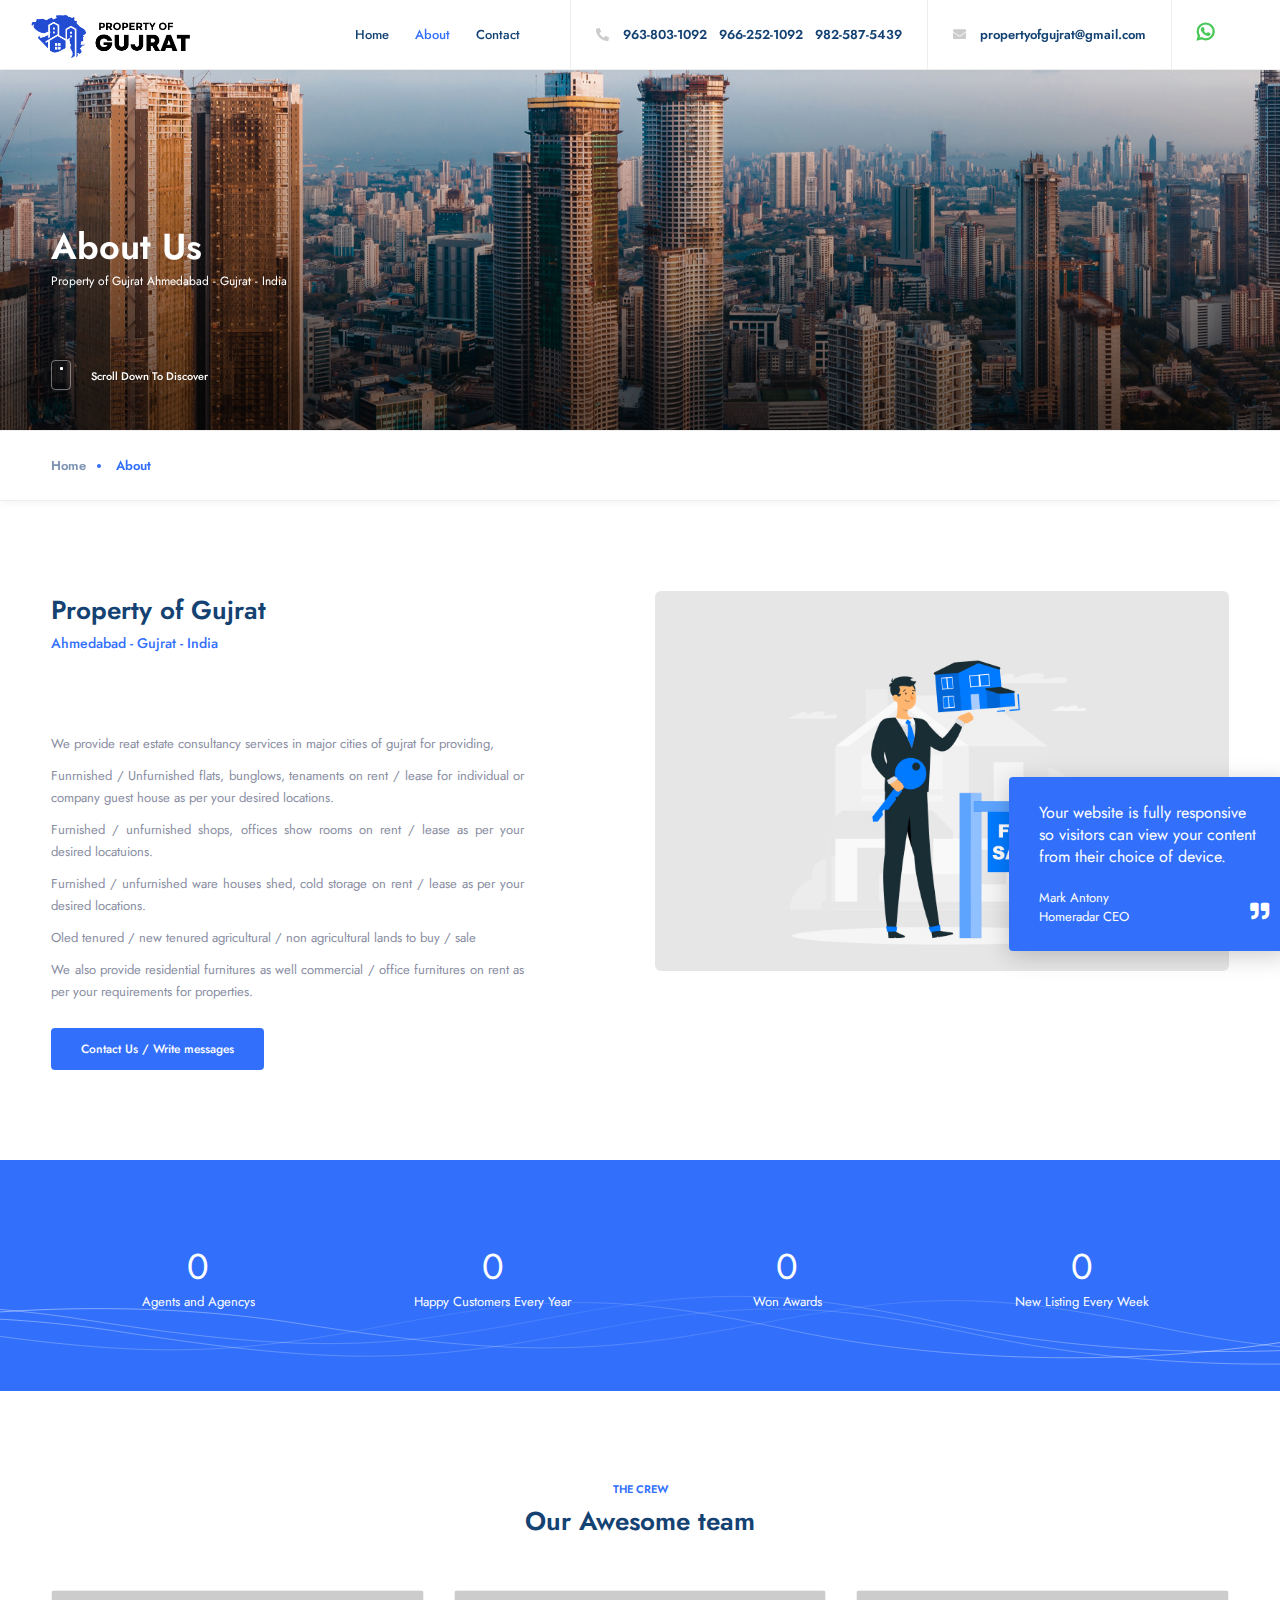
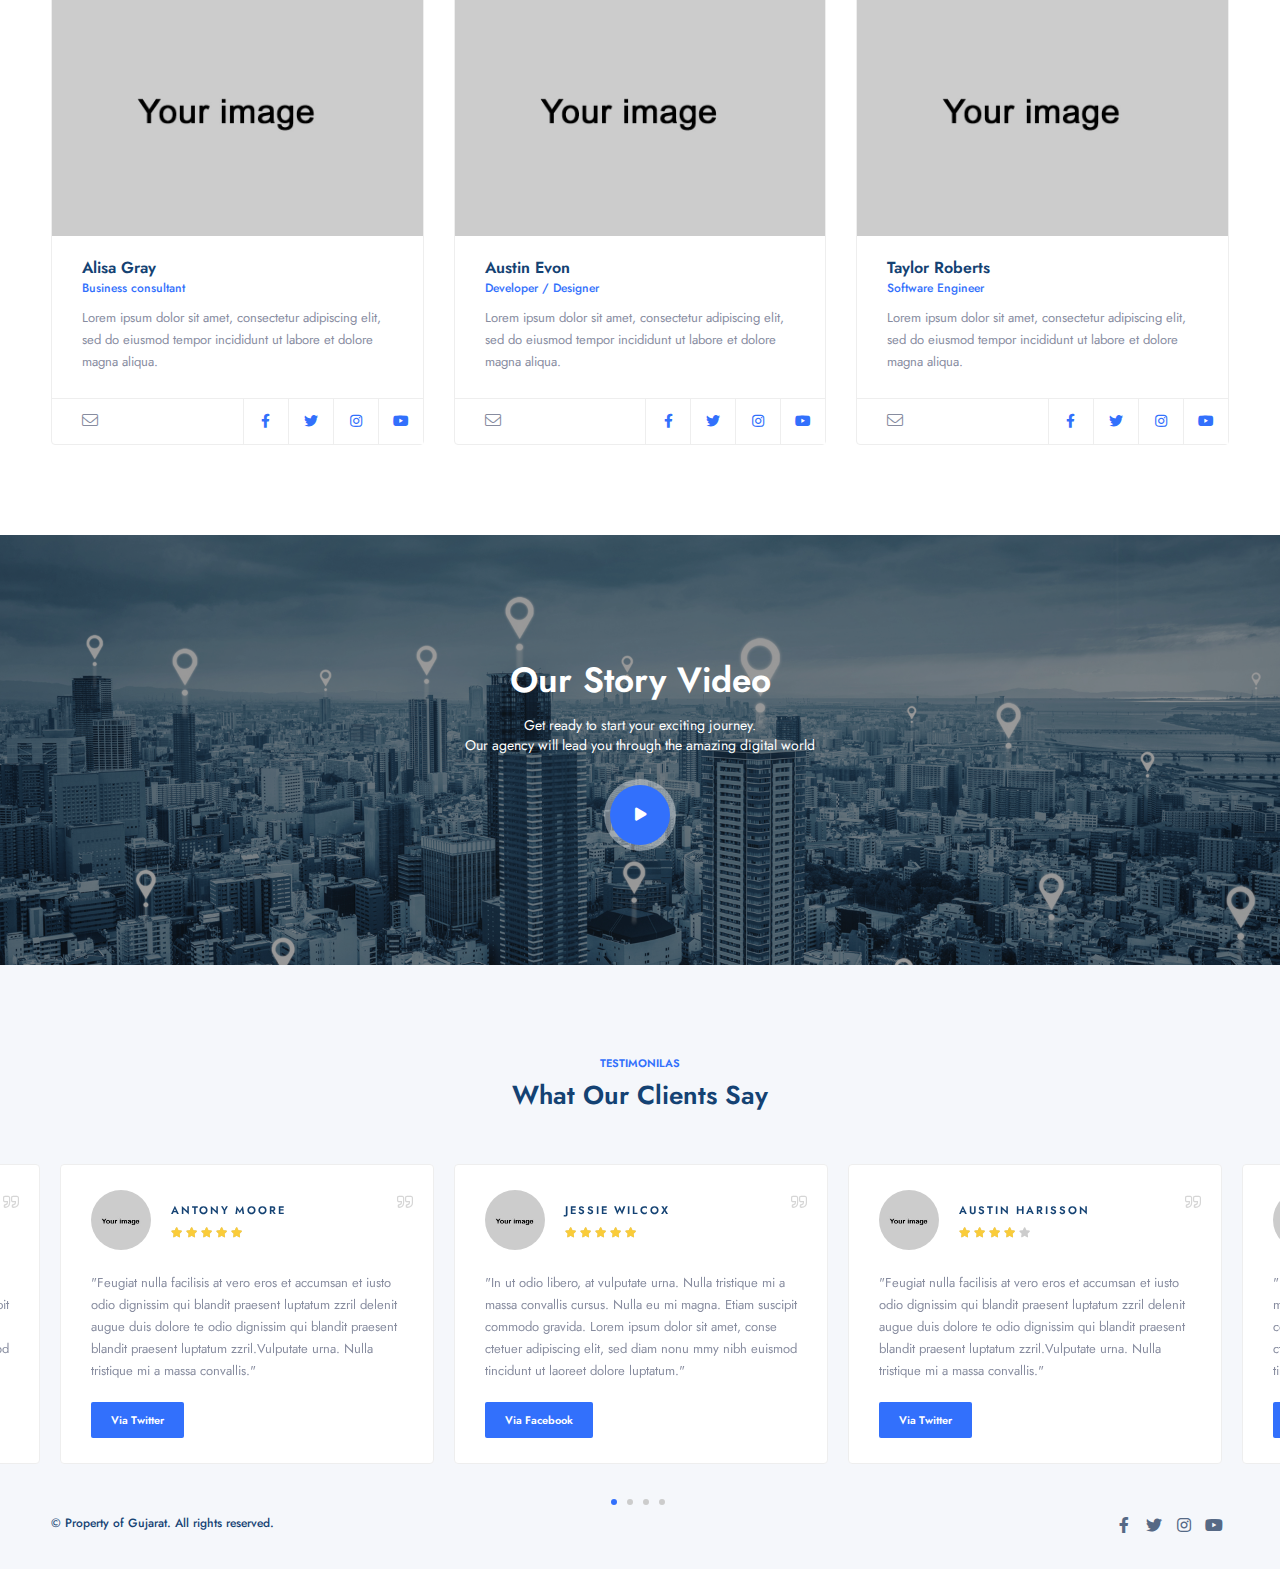
<file: about.html>
<!DOCTYPE HTML>
<html lang="en">
    <head>
        <!--=============== basic  ===============-->
        <meta charset="UTF-8">
        <title>Property of Gujarat</title>
        <meta name="robots" content="index, follow"/>
        <meta name="keywords" content=""/>
        <meta name="description" content=""/>
        <!--=============== css  ===============-->	
        <link type="text/css" rel="stylesheet" href="css/plugins.css">
        <link type="text/css" rel="stylesheet" href="css/style.css">
        <link type="text/css" rel="stylesheet" href="css/color.css">
        <!--=============== favicons ===============-->
        <link rel="apple-touch-icon" href="./images/favicon_io/apple-touch-icon.png" sizes="180x180">
        <link rel="icon" href="./images/favicon_io/favicon-32x32.png" sizes="32x32" type="image/png">
        <link rel="icon" href="./images/favicon_io/favicon-16x16.png" sizes="16x16" type="image/png">
    </head>
    <body>
        <!--loader-->
        <div class="loader-wrap">
            <div class="loader-inner">
                <svg>
                    <defs>
                        <filter id="goo">
                            <fegaussianblur in="SourceGraphic" stdDeviation="2" result="blur" />
                            <fecolormatrix in="blur"   values="1 0 0 0 0  0 1 0 0 0  0 0 1 0 0  0 0 0 5 -2" result="gooey" />
                            <fecomposite in="SourceGraphic" in2="gooey" operator="atop"/>
                        </filter>
                    </defs>
                </svg>
            </div>
        </div>
        <!--loader end-->
        <!-- main -->
        <div id="main">
            <!-- header -->
            <header class="main-header">
                <!--  logo  -->
                <div class="logo-holder"><a href="index.html"><img src="images/logo.png" alt=""></a></div>
                <!-- logo end  -->
                <!-- nav-button-wrap--> 
                <div class="nav-button-wrap color-bg nvminit">
                    <div class="nav-button">
                        <span></span><span></span><span></span>
                    </div>
                </div>
                <!-- nav-button-wrap end-->	
                <!--  add new  btn end -->
                <!--  header-opt_btn -->
                <div class="show-reg-form">
                    <a href="https://wa.me/+919638031092" target="_blank">
                        <i class="fab fa-whatsapp" style="font-size: 20px;color: #48C857;"></i>
                    </a>
                </div>
                <!--  header-opt_btn end -->
                <!--  cart-btn   -->
                <div class="show-reg-form">
                    <i class="fas fa-envelope"></i>
                    <span>propertyofgujrat@gmail.com</span>
                </div>
                <!--  cart-btn end -->
                <!--  login btn -->
                <div class="show-reg-form">
                    <i class="fas fa-phone-alt"></i>
                    <span>963-803-1092</span> &nbsp;
                    <span>966-252-1092</span> &nbsp;
                    <span>982-587-5439</span>
                </div>
                <!--  login btn  end -->
                <!--  navigation --> 
                <div class="nav-holder main-menu">
                    <nav>
                        <ul class="no-list-style">
                            <li>
                                <a href="index.html">Home</a>
                                <!--second level end-->
                            </li>
                            <!-- <li>
                                <a href="#" class="act-link">Listings</a>
                            </li> -->
                            
                            <li>
                                <a href="about.html" class="act-link">About</a>
                            </li>
                            <li>
                                <a href="contacts.html">Contact</a>
                            </li>
                        </ul>
                    </nav>
                </div>
                <!-- navigation  end -->
                <!-- header-search-wrapper -->
                <div class="header-search-wrapper novis_search">
                    <div class="header-serach-menu">
                        <div class="custom-switcher fl-wrap">
                            <div class="fieldset fl-wrap">
                                <input type="radio" name="duration-1"  id="buy_sw" class="tariff-toggle" checked>
                                <label for="buy_sw">Buy</label>
                                <input type="radio" name="duration-1" class="tariff-toggle"  id="rent_sw">
                                <label for="rent_sw" class="lss_lb">Rent</label>
                                <span class="switch color-bg"></span>
                            </div>
                        </div>
                    </div>
                    <div class="custom-form">
                        <form method="post"  name="registerform">
                            <label>Keywords </label>
                            <input type="text" placeholder="Address , Street , State..." value=""/>
                            <label >Categories</label>
                            <select data-placeholder="Categories" class="chosen-select on-radius no-search-select" >
                                <option>All Categories</option>
                                <option>House</option>
                                <option>Apartment</option>
                                <option>Hotel</option>
                                <option>Villa</option>
                                <option>Office</option>
                            </select>
                            <label style="margin-top:10px;" >Price Range</label>
                            <div class="price-rage-item fl-wrap">
                                <input type="text" class="price-range" data-min="100" data-max="100000"  name="price-range1"  data-step="1" value="1" data-prefix="$">
                            </div>
                            <button onclick="location.href='index.html'" type="button"  class="btn float-btn color-bg"><i class="fal fa-search"></i> Search</button>
                        </form>
                    </div>
                </div>
                <!-- header-search-wrapper end  -->				
                <!-- wishlist-wrap--> 
                <div class="header-modal novis_wishlist tabs-act">
                    <ul class="tabs-menu fl-wrap no-list-style">
                        <li class="current"><a href="#tab-wish">  Wishlist <span>- 3</span></a></li>
                        <li><a href="#tab-compare">  Compare <span>- 2</span></a></li>
                    </ul>
                    <!--tabs -->                       
                    <div class="tabs-container">
                        <div class="tab">
                            <!--tab -->
                            <div id="tab-wish" class="tab-content first-tab">
                                <!-- header-modal-container--> 
                                <div class="header-modal-container scrollbar-inner fl-wrap" data-simplebar>
                                    <!--widget-posts-->
                                    <div class="widget-posts  fl-wrap">
                                        <ul class="no-list-style">
                                            <li>
                                                <div class="widget-posts-img"><a href="listing-single.html"><img src="images/all/small/1.jpg" alt=""></a>  
                                                </div>
                                                <div class="widget-posts-descr">
                                                    <h4><a href="listing-single.html">Affordable Urban Room</a></h4>
                                                    <div class="geodir-category-location fl-wrap"><a href="#"><i class="fas fa-map-marker-alt"></i> 40 Journal Square  , NJ, USA</a></div>
                                                    <div class="widget-posts-descr-price"><span>Price: </span> $ 1500 / per month</div>
                                                    <div class="clear-wishlist"><i class="fal fa-trash-alt"></i></div>
                                                </div>
                                            </li>
                                            <li>
                                                <div class="widget-posts-img"><a href="listing-single.html"><img src="images/all/small/1.jpg" alt=""></a>
                                                </div>
                                                <div class="widget-posts-descr">
                                                    <h4><a href="listing-single.html">Family House</a></h4>
                                                    <div class="geodir-category-location fl-wrap"><a href="#"><i class="fas fa-map-marker-alt"></i> 34-42 Montgomery St , NY, USA</a></div>
                                                    <div class="widget-posts-descr-price"><span>Price: </span> $ 50.000</div>
                                                    <div class="clear-wishlist"><i class="fal fa-trash-alt"></i></div>
                                                </div>
                                            </li>
                                            <li>
                                                <div class="widget-posts-img"><a href="listing-single.html"><img src="images/all/small/1.jpg" alt=""></a>
                                                </div>
                                                <div class="widget-posts-descr">
                                                    <h4><a href="listing-single.html">Apartment to Rent</a></h4>
                                                    <div class="geodir-category-location fl-wrap"><a href="#"><i class="fas fa-map-marker-alt"></i>75 Prince St, NY, USA</a></div>
                                                    <div class="widget-posts-descr-price"><span>Price: </span> $100 / per night</div>
                                                    <div class="clear-wishlist"><i class="fal fa-trash-alt"></i></div>
                                                </div>
                                            </li>
                                        </ul>
                                    </div>
                                    <!-- widget-posts end-->
                                </div>
                                <!-- header-modal-container end--> 
                                <div class="header-modal-top fl-wrap">
                                    <div class="clear_wishlist color-bg"><i class="fal fa-trash-alt"></i> Clear all</div>
                                </div>
                            </div>
                            <!--tab end -->
                            <!--tab -->
                            <div class="tab">
                                <div id="tab-compare" class="tab-content">
                                    <!-- header-modal-container--> 
                                    <div class="header-modal-container scrollbar-inner fl-wrap" data-simplebar>
                                        <!--widget-posts-->
                                        <div class="widget-posts  fl-wrap">
                                            <ul class="no-list-style">
                                                <li>
                                                    <div class="widget-posts-img"><a href="listing-single.html"><img src="images/all/small/1.jpg" alt=""></a>  
                                                    </div>
                                                    <div class="widget-posts-descr">
                                                        <h4><a href="listing-single.html">Gorgeous house for sale</a></h4>
                                                        <div class="geodir-category-location fl-wrap"><a href="#"><i class="fas fa-map-marker-alt"></i>  70 Bright St New York, USA </a></div>
                                                        <div class="widget-posts-descr-price"><span>Price: </span> $ 52.100</div>
                                                        <div class="clear-wishlist"><i class="fal fa-trash-alt"></i></div>
                                                    </div>
                                                </li>
                                                <li>
                                                    <div class="widget-posts-img"><a href="listing-single.html"><img src="images/all/small/1.jpg" alt=""></a>
                                                    </div>
                                                    <div class="widget-posts-descr">
                                                        <h4><a href="listing-single.html">Family Apartments</a></h4>
                                                        <div class="geodir-category-location fl-wrap"><a href="#"><i class="fas fa-map-marker-alt"></i> W 85th St, New York, USA </a></div>
                                                        <div class="widget-posts-descr-price"><span>Price: </span> $ 72.400</div>
                                                        <div class="clear-wishlist"><i class="fal fa-trash-alt"></i></div>
                                                    </div>
                                                </li>
                                            </ul>
                                        </div>
                                        <!-- widget-posts end-->
                                    </div>
                                    <!-- header-modal-container end--> 										
                                    <div class="header-modal-top fl-wrap">
                                        <a class="clear_wishlist color-bg" href="compare.html"><i class="fal fa-random"></i> Compare</a>
                                    </div>
                                </div>
                            </div>
                            <!--tab end -->
                        </div>
                        <!--tabs end -->							
                    </div>
                </div>
                <!--wishlist-wrap end -->                            
                <!--header-opt-modal-->  
                <div class="header-opt-modal novis_header-mod">
                    <div class="header-opt-modal-container hopmc_init">
                        <ul class="custom__social__icon">
                            <li><a href="#"><i class="fab fa-facebook-f"></i></a></li>
                            <li><a href="#"><i class="fab fa-twitter"></i></a></li>
                            <li><a href="#"><i class="fab fa-instagram"></i></a></li>
                            <li><a href="#"><i class="fab fa-youtube"></i></a></li>
                        </ul>
                    </div>
                </div>
                <!--header-opt-modal end -->  
            </header>
            <!-- header end  -->
            <!-- wrapper  -->	
            <div id="wrapper">
                <!-- content -->	
                <div class="content">
                    <!--  section  -->
                    <section class="hidden-section single-par2  " data-scrollax-parent="true">
                        <div class="bg-wrap bg-parallax-wrap-gradien">
                            <div class="bg par-elem "  data-bg="images/about-banner-img.jpg" data-scrollax="properties: { translateY: '30%' }"></div>
                        </div>
                        <div class="container">
                            <div class="section-title center-align big-title">
                                <h2><span>About Us</span></h2>
                                <h4>Property of Gujrat Ahmedabad - Gujrat - India</h4>
                            </div>
                            <div class="scroll-down-wrap">
                                <div class="mousey">
                                    <div class="scroller"></div>
                                </div>
                                <span>Scroll Down To Discover</span>
                            </div>
                        </div>
                    </section>
                    <!--  section  end-->
                    <!-- breadcrumbs-->
                    <div class="breadcrumbs fw-breadcrumbs sp-brd fl-wrap">
                        <div class="container">
                            <div class="breadcrumbs-list">
                                <a href="index.html">Home</a> <span>About</span>
                            </div>
                        </div>
                    </div>
                    <!-- breadcrumbs end -->	
                    <!-- section -->
                    <section>
                        <div class="container">
                            <!--about-wrap -->
                            <div class="about-wrap">
                                <div class="row">
                                    <div class="col-md-5">
                                        <div class="about-title fl-wrap">
                                            <h2>Property of <span>Gujrat</span></h2>
                                            <h4>Ahmedabad - Gujrat - India</h4>
                                        </div>
                                        <p>We provide reat estate consultancy services in major cities of gujrat for providing,</p>
                                        <p>Funrnished / Unfurnished flats, bunglows, tenaments on rent / lease for individual or company guest house as per your desired locations.</p>
                                        <p>Furnished / unfurnished shops, offices show rooms on rent / lease as per your desired locatuions.</p>
                                        <p>Furnished / unfurnished ware houses shed, cold storage on rent / lease as per your desired locations.</p>
                                        <p>Oled tenured / new tenured agricultural / non agricultural lands to buy / sale</p>
                                        <p>We also provide residential furnitures as well commercial / office furnitures on rent as per your requirements for properties.</p>
                                        <a href="contacts.html" class="btn small-btn float-btn color-bg cf_btn">Contact Us / Write messages</a>
                                    </div>
                                    <div class="col-md-1"></div>
                                    <div class="col-md-6">
                                        <div class="about-img fl-wrap">
                                            <img src="images/all/1.jpg" class="respimg" alt="">
                                            <div class="about-img-hotifer color-bg">
                                                <p>Your website is fully responsive so visitors can view your content from their choice of device.</p>
                                                <h4>Mark Antony</h4>
                                                <h5>Homeradar CEO</h5>
                                            </div>
                                        </div>
                                    </div>
                                </div>
                            </div>
                            <!-- about-wrap end  -->							
                        </div>
                    </section>
                    <!-- section end-->	
                    <!-- section -->
                    <section class="color-bg small-padding">
                        <div class="container">
                            <div class="main-facts fl-wrap">
                                <!-- inline-facts  -->
                                <div class="inline-facts-wrap">
                                    <div class="inline-facts">
                                        <div class="milestone-counter">
                                            <div class="stats animaper">
                                                <div class="num" data-content="0" data-num="578">0</div>
                                            </div>
                                        </div>
                                        <h6>Agents and Agencys</h6>
                                    </div>
                                </div>
                                <!-- inline-facts end -->
                                <!-- inline-facts  -->
                                <div class="inline-facts-wrap">
                                    <div class="inline-facts">
                                        <div class="milestone-counter">
                                            <div class="stats animaper">
                                                <div class="num" data-content="0" data-num="12168">0</div>
                                            </div>
                                        </div>
                                        <h6>Happy Customers Every Year</h6>
                                    </div>
                                </div>
                                <!-- inline-facts end -->
                                <!-- inline-facts  -->
                                <div class="inline-facts-wrap">
                                    <div class="inline-facts">
                                        <div class="milestone-counter">
                                            <div class="stats animaper">
                                                <div class="num" data-content="0" data-num="2172">0</div>
                                            </div>
                                        </div>
                                        <h6>Won Awards</h6>
                                    </div>
                                </div>
                                <!-- inline-facts end -->
                                <!-- inline-facts  -->
                                <div class="inline-facts-wrap">
                                    <div class="inline-facts">
                                        <div class="milestone-counter">
                                            <div class="stats animaper">
                                                <div class="num" data-content="0" data-num="732">0</div>
                                            </div>
                                        </div>
                                        <h6>New Listing Every Week</h6>
                                    </div>
                                </div>
                                <!-- inline-facts end -->
                            </div>
                        </div>
                        <div class="svg-bg">
                            <svg version="1.1" xmlns="http://www.w3.org/2000/svg" xmlns:xlink="http://www.w3.org/1999/xlink" x="0px" y="0px" width="100%"
                                height="100%" viewBox="0 0 1600 900" preserveAspectRatio="xMidYMax slice">
                                <defs>
                                    <lineargradient id="bg">
                                        <stop offset="0%" style="stop-color:rgba(255, 255, 255, 0.6)"></stop>
                                        <stop offset="50%" style="stop-color:rgba(255, 255, 255, 0.1)"></stop>
                                        <stop offset="100%" style="stop-color:rgba(255, 255, 255, 0.6)"></stop>
                                    </lineargradient>
                                    <path id="wave" stroke="url(#bg)" fill="none" d="M-363.852,502.589c0,0,236.988-41.997,505.475,0
                                        s371.981,38.998,575.971,0s293.985-39.278,505.474,5.859s493.475,48.368,716.963-4.995v560.106H-363.852V502.589z" />
                                </defs>
                                <g>
                                    <use xlink:href="#wave">
                                        <animatetransform attributeName="transform" attributeType="XML" type="translate" dur="10s" calcMode="spline"
                                            values="270 230; -334 180; 270 230" keyTimes="0; .5; 1" keySplines="0.42, 0, 0.58, 1.0;0.42, 0, 0.58, 1.0"
                                            repeatCount="indefinite" />
                                    </use>
                                    <use xlink:href="#wave">
                                        <animatetransform attributeName="transform" attributeType="XML" type="translate" dur="8s" calcMode="spline"
                                            values="-270 230;243 220;-270 230" keyTimes="0; .6; 1" keySplines="0.42, 0, 0.58, 1.0;0.42, 0, 0.58, 1.0"
                                            repeatCount="indefinite" />
                                    </use>
                                    <use xlink:href="#wave">
                                        <animatetransform attributeName="transform" attributeType="XML" type="translate" dur="6s" calcMode="spline"
                                            values="0 230;-140 200;0 230" keyTimes="0; .4; 1" keySplines="0.42, 0, 0.58, 1.0;0.42, 0, 0.58, 1.0"
                                            repeatCount="indefinite" />
                                    </use>
                                    <use xlink:href="#wave">
                                        <animatetransform attributeName="transform" attributeType="XML" type="translate" dur="12s" calcMode="spline" values="0 240;140 200;0 230"
                                            keyTimes="0; .4; 1" keySplines="0.42, 0, 0.58, 1.0;0.42, 0, 0.58, 1.0" repeatCount="indefinite" />
                                    </use>
                                </g>
                            </svg>
                        </div>
                    </section>
                    <!-- section end-->						
                    <!-- section -->
                    <section >
                        <div class="container">
                            <!-- section-title -->
                            <div class="section-title st-center fl-wrap">
                                <h4>The Crew</h4>
                                <h2>Our Awesome team</h2>
                            </div>
                            <!-- section-title end -->
                            <div class="clearfix"></div>
                            <div class="row">
                                <!-- team-item -->
                                <div class="col-md-4">
                                    <div class="team-item fl-wrap">
                                        <div class="team-img fl-wrap">
                                            <img src="images/agency/agent/1.jpg" class="respimg" alt="">
                                        </div>
                                        <div class="team-content fl-wrap">
                                            <h4>Alisa Gray</h4>
                                            <h5>Business consultant</h5>
                                            <p>Lorem ipsum dolor sit amet, consectetur adipiscing elit, sed do eiusmod tempor incididunt ut labore et dolore magna aliqua.</p>
                                        </div>
                                        <div class="team-footer fl-wrap">
                                            <ul class="team-social">
                                                <li><a href="#" target="_blank"><i class="fab fa-facebook-f"></i></a></li>
                                                <li><a href="#" target="_blank"><i class="fab fa-twitter"></i></a></li>
                                                <li><a href="#" target="_blank"><i class="fab fa-instagram"></i></a></li>
                                                <li><a href="#" target="_blank"><i class="fab fa-youtube"></i></a></li>
                                            </ul>
                                            <a href="mailto:yourmail@email.com" class="tolt tf-btn" data-microtip-position="top-right" data-tooltip="Write Message"><i class="fal fa-envelope"></i></a>
                                        </div>
                                    </div>
                                </div>
                                <!-- team-item end -->
                                <!-- team-item -->
                                <div class="col-md-4">
                                    <div class="team-item fl-wrap">
                                        <div class="team-img fl-wrap">
                                            <img src="images/agency/agent/1.jpg" class="respimg" alt="">
                                        </div>
                                        <div class="team-content fl-wrap">
                                            <h4>Austin Evon</h4>
                                            <h5>Developer / Designer</h5>
                                            <p>Lorem ipsum dolor sit amet, consectetur adipiscing elit, sed do eiusmod tempor incididunt ut labore et dolore magna aliqua.</p>
                                        </div>
                                        <div class="team-footer fl-wrap">
                                            <ul class="team-social">
                                                <li><a href="#" target="_blank"><i class="fab fa-facebook-f"></i></a></li>
                                                <li><a href="#" target="_blank"><i class="fab fa-twitter"></i></a></li>
                                                <li><a href="#" target="_blank"><i class="fab fa-instagram"></i></a></li>
                                                <li><a href="#" target="_blank"><i class="fab fa-youtube"></i></a></li>
                                            </ul>
                                            <a href="mailto:yourmail@email.com" class="tolt tf-btn" data-microtip-position="top-right" data-tooltip="Write Message"><i class="fal fa-envelope"></i></a>
                                        </div>
                                    </div>
                                </div>
                                <!-- team-item end -->							
                                <!-- team-item -->
                                <div class="col-md-4">
                                    <div class="team-item fl-wrap">
                                        <div class="team-img fl-wrap">
                                            <img src="images/agency/agent/1.jpg" class="respimg" alt="">
                                        </div>
                                        <div class="team-content fl-wrap">
                                            <h4>Taylor Roberts</h4>
                                            <h5>Software Engineer</h5>
                                            <p>Lorem ipsum dolor sit amet, consectetur adipiscing elit, sed do eiusmod tempor incididunt ut labore et dolore magna aliqua.</p>
                                        </div>
                                        <div class="team-footer fl-wrap">
                                            <ul class="team-social">
                                                <li><a href="#" target="_blank"><i class="fab fa-facebook-f"></i></a></li>
                                                <li><a href="#" target="_blank"><i class="fab fa-twitter"></i></a></li>
                                                <li><a href="#" target="_blank"><i class="fab fa-instagram"></i></a></li>
                                                <li><a href="#" target="_blank"><i class="fab fa-youtube"></i></a></li>
                                            </ul>
                                            <a href="mailto:yourmail@email.com" class="tolt tf-btn" data-microtip-position="top-right" data-tooltip="Write Message"><i class="fal fa-envelope"></i></a>
                                        </div>
                                    </div>
                                </div>
                                <!-- team-item end -->							
                            </div>
                        </div>
                    </section>
                    <!-- section end-->					
                    <!--section  -->  
                    <section class="parallax-section ps-bg video-section" data-scrollax-parent="true" id="sec2">
                        <div class="bg-wrap">
                            <div class="bg par-elem "  data-bg="images/about-video-banner.jpg" data-scrollax="properties: { translateY: '30%' }"></div>
                        </div>
                        <div class="overlay"></div>
                        <!--container-->
                        <div class="container">
                            <div class="video_section-title fl-wrap">
                                <h2>Our Story Video</h2>
                                <h4>Get ready to start your exciting journey. <br> Our agency will lead you through the amazing digital world</h4>
                            </div>
                            <a href="https://vimeo.com/158059890" class="promo-link big_prom color-bg   image-popup"><i class="fas fa-play"></i></a>
                        </div>
                    </section>
                    <!--section end-->  					
                    <!-- section -->
                    <section class="gray-bg " style="padding-bottom: 0px;">
                        <div class="container">
                            <div class="section-title st-center fl-wrap">
                                <h4>Testimonilas</h4>
                                <h2>What Our Clients Say</h2>
                            </div>
                        </div>
                        <div class="clearfix"></div>
                        <div class="testimonials-slider-wrap">
                            <div class="testimonials-slider">
                                <!--slick-item -->
                                <div class="slick-item">
                                    <div class="text-carousel-item fl-wrap">
                                        <div class="text-carousel-item-header fl-wrap">
                                            <div class="popup-avatar"><img src="images/avatar/1.jpg" alt=""></div>
                                            <div class="review-owner fl-wrap">Jessie Wilcox</div>
                                            <div class="listing-rating card-popup-rainingvis" data-starrating2="5"> </div>
                                        </div>
                                        <div class="text-carousel-content fl-wrap">
                                            <p> "In ut odio libero, at vulputate urna. Nulla tristique mi a massa convallis cursus. Nulla eu mi magna. Etiam suscipit commodo gravida. Lorem ipsum dolor sit amet, conse ctetuer adipiscing elit, sed diam nonu mmy nibh euismod tincidunt ut laoreet dolore luptatum."</p>
                                            <a href="#" class="testim-link color-bg">Via Facebook</a>
                                        </div>
                                    </div>
                                </div>
                                <!--slick-item end -->							
                                <!--slick-item -->
                                <div class="slick-item">
                                    <div class="text-carousel-item fl-wrap">
                                        <div class="text-carousel-item-header fl-wrap">
                                            <div class="popup-avatar"><img src="images/avatar/1.jpg" alt=""></div>
                                            <div class="review-owner fl-wrap">Austin Harisson</div>
                                            <div class="listing-rating card-popup-rainingvis" data-starrating2="4"> </div>
                                        </div>
                                        <div class="text-carousel-content fl-wrap">
                                            <p> "Feugiat nulla facilisis at vero eros et accumsan et iusto odio dignissim qui blandit praesent luptatum zzril delenit augue duis dolore te odio dignissim qui blandit praesent blandit praesent luptatum zzril.Vulputate urna. Nulla tristique mi a massa convallis."</p>
                                            <a href="#" class="testim-link color-bg">Via Twitter</a>
                                        </div>
                                    </div>
                                </div>
                                <!--slick-item end -->
                                <!--slick-item -->
                                <div class="slick-item">
                                    <div class="text-carousel-item fl-wrap">
                                        <div class="text-carousel-item-header fl-wrap">
                                            <div class="popup-avatar"><img src="images/avatar/1.jpg" alt=""></div>
                                            <div class="review-owner fl-wrap">Garry Colonsi</div>
                                            <div class="listing-rating card-popup-rainingvis" data-starrating2="4"> </div>
                                        </div>
                                        <div class="text-carousel-content fl-wrap">
                                            <p> "In ut odio libero, at vulputate urna. Nulla tristique mi a massa convallis cursus. Nulla eu mi magna. Etiam suscipit commodo gravida. Lorem ipsum dolor sit amet, conse ctetuer adipiscing elit, sed diam nonu mmy nibh euismod tincidunt ut laoreet dolore luptatum."</p>
                                            <a href="#" class="testim-link color-bg">Via Facebook</a>
                                        </div>
                                    </div>
                                </div>
                                <!--slick-item end -->								
                                <!--slick-item -->
                                <div class="slick-item">
                                    <div class="text-carousel-item fl-wrap">
                                        <div class="text-carousel-item-header fl-wrap">
                                            <div class="popup-avatar"><img src="images/avatar/1.jpg" alt=""></div>
                                            <div class="review-owner fl-wrap">Antony Moore</div>
                                            <div class="listing-rating card-popup-rainingvis" data-starrating2="5"> </div>
                                        </div>
                                        <div class="text-carousel-content fl-wrap">
                                            <p> "Feugiat nulla facilisis at vero eros et accumsan et iusto odio dignissim qui blandit praesent luptatum zzril delenit augue duis dolore te odio dignissim qui blandit praesent blandit praesent luptatum zzril.Vulputate urna. Nulla tristique mi a massa convallis."</p>
                                            <a href="#" class="testim-link color-bg">Via Twitter</a>
                                        </div>
                                    </div>
                                </div>
                                <!--slick-item end -->								
                            </div>
                        </div>
                    </section>
                    <!-- section end-->
                </div>
                <!-- content end -->	
                <!-- footer -->	
                <footer class="main-footer fl-wrap gray-bg" style="padding-top: 0px;">
                    <!--sub-footer-->
                    <div class="sub-footer fl-wrap">
                        <div class="container">
                            <div class="copyright"> © Property of Gujarat. All rights reserved.</div>
                            <div class="subfooter-nav">
                                <ul class="custom__social__icon">
                                    <li><a href="#"><i class="fab fa-facebook-f"></i></a></li>
                                    <li><a href="#"><i class="fab fa-twitter"></i></a></li>
                                    <li><a href="#"><i class="fab fa-instagram"></i></a></li>
                                    <li><a href="#"><i class="fab fa-youtube"></i></a></li>
                                </ul>
                            </div>
                        </div>
                    </div>
                    <!--sub-footer end -->                     
                </footer>
                <!-- footer end -->
            </div>
            <!-- wrapper end -->
            <!--secondary-nav -->
            <div class="secondary-nav">
                <div class="progress-indicator">
                    <svg xmlns="http://www.w3.org/2000/svg"
                        viewBox="-1 -1 34 34">
                        <circle cx="16" cy="16" r="15.9155"
                            class="progress-bar__background" />
                        <circle cx="16" cy="16" r="15.9155"
                            class="progress-bar__progress 
                            js-progress-bar" />
                    </svg>
                </div>
            </div>
            <!--secondary-nav end -->			
            <a class="to-top color-bg"><i class="fas fa-caret-up"></i></a>     
            <!--contact-form-wrap -->	
            <div class="contact-form-wrap">
                <div class="contact-form-container">
                    <div class="contact-form-main fl-wrap">
                        <div class="contact-form-header">
                            <h4>Get In Touch</h4>
                            <span class="close-contact-form"><i class="fal fa-times"></i></span>
                        </div>
                        <div id="contact-form" class="contact-form fl-wrap">
                            <div id="message"></div>
                            <form  class="custom-form" method="post" action="./php/contact.php" name="contactform" id="contactform">
                                <fieldset>
                                    <label>Your name* <span class="dec-icon"><i class="fas fa-user"></i></span></label>
                                    <input type="text" name="name" id="name" placeholder="Your Name *" value=""/>
                                    <label>Your mail* <span class="dec-icon"><i class="fas fa-envelope"></i></span></label>
                                    <input type="text"  name="email" id="email" placeholder="Email Address*" value=""/>
                                    <textarea name="comments"  id="comments" cols="40" rows="3" placeholder="Your Message:"></textarea>
                                </fieldset>
                                <button class="btn float-btn color-bg" style="margin-top:15px;" id="submit">Send Message</button>
                            </form>
                        </div>
                        <!-- contact form  end--> 					
                    </div>
                </div>
                <div class="contact-form-overlay"></div>
            </div>
            <!--contact-form-wrap end-->
        </div>
        <!-- Main end -->
        <!--=============== scripts  ===============-->
        <script src="js/jquery.min.js"></script>
        <script src="js/plugins.js"></script>
        <script src="js/scripts.js"></script>
    </body>
</html>
</file>
<file: css/style.css>
@charset "utf-8";
/*======================================
 [ -Main Stylesheet-
  Theme: Homeradar
  Version: 1.0
  Last change: 17/12/2020 ]
/*-------------Fonts---------------------------------------*/
@import url('https://fonts.googleapis.com/css2?family=Jost:wght@300;400;500;600;700;800;900&display=swap');
/*-------------General Style---------------------------------------*/

html {
	overflow-x: hidden !important;
	height: 100%;
}
body {
	margin: 0;
	padding: 0;
	font-weight: 400;
	font-size: 13px;
	height: 100%;
	text-align: center;
	background: #fff;
	color: #000;
	font-family: 'Jost', sans-serif;
}
@-o-viewport {
	width: device-width;
}
@-ms-viewport {
	width: device-width;
}
@viewport {
	width: device-width;
}
/* ---------Page preload--------------------------------------*/
.loader-wrap{
	position:fixed;
	top:0;
	left:0;
	width:100%;
	height:100%;
	z-index:100;
	background: #fff;
	-webkit-transform: translate3d(0,0,0);
}
 
@-webkit-keyframes loader-spin {
  0% {
    -webkit-transform: rotate(0deg);
            transform: rotate(0deg);
  }
  100% {
    -webkit-transform: rotate(360deg);
            transform: rotate(360deg);
  }
}

@keyframes loader-spin {
  0% {
    -webkit-transform: rotate(0deg);
            transform: rotate(0deg);
  }
  100% {
    -webkit-transform: rotate(360deg);
            transform: rotate(360deg);
  }
}
.loader-inner {
  position: absolute;
  margin: -18px 0 0 -18px;
  border: 3.6px solid #3270FC;
  box-sizing: border-box;
  overflow: hidden;
  width: 36px;
  height: 36px;
  left: 50%;
  top: 50%;
  animation: loader-spin 2s linear infinite reverse;
  -webkit-filter: url(#goo);
          filter: url(#goo);
  box-shadow: 0 0 0 1px #3270FC inset;
}
.loader-inner:before {
  content: "";
  position: absolute;
  -webkit-animation: loader-spin 2s cubic-bezier(0.59, 0.25, 0.4, 0.69) infinite;
          animation: loader-spin 2s cubic-bezier(0.59, 0.25, 0.4, 0.69) infinite;
  background: #3270FC;
  -webkit-transform-origin: top center;
          transform-origin: top center;
  border-radius: 50%;
  width: 150%;
  height: 150%;
  top: 50%;
  left: -12.5%;
}
/*--------------Typography--------------------------------------*/
p {
	font-size: 13px;
	line-height: 22px;
	padding-bottom: 10px;
	font-weight: 400;
	color: #878C9F;
    text-align: left;
}
blockquote {
	float: left;
	padding: 10px 20px;
	margin: 0 0 20px;
	font-size: 17.5px;
	border-left: 15px solid #eee;
	position: relative;
}
blockquote:before {
	font-family: Font Awesome\ 5 Pro;
	content: "\f10e";
	position: absolute;
	color: #ccc;
	bottom: 3px;
	font-size: 43px;
	right: 6px;
	opacity: 0.4
}
blockquote p {
	font-family: Georgia, "Times New Roman", Times, serif;
	font-style: italic;
	color: #666;
}
.bold-title {
	margin: 15px 0;
	font-size: 24px;
	text-align: left;
	font-weight: 600;
}
/*--------------General--------------------------------------*/
#main {
	height: 100%;
	width: 100%;
	position: absolute;
	top: 0;
	left: 0;
	z-index: 2;
	opacity: 0;
}
.fl-wrap {
	float: left;
	width: 100%;
	position: relative;
}
.content {
	float: left;
	width: 100%;
	position: relative;
	z-index: 5;
}
.container {
	max-width: 1224px;
	width: 92%;
	margin: 0 auto;
	position: relative;
	z-index: 5;
}
.container.small-container {
	max-width:1024px;
}
#wrapper {
    float: left;
    width: 100%;
    position: relative;
    z-index: 25;
    padding-top: 70px; 
}
.respimg {
	width: 100%;
	height: auto;
}
.bg {
	position: absolute;
	top: 0;
	left: 0;
	width: 100%;
	height: 100%;
	z-index: 1;
	background-size: cover;
	background-attachment: scroll;
	background-position: center;
	background-repeat: repeat;
	background-origin: content-box;
}
.overlay {
	position: absolute;
	top: 0;
	left: 0;
	width: 100%;
	height: 100%;
	background: #000;
	opacity: 0.4;
	z-index: 3;
}
.overlay.op5 {
	opacity: 0.5;
}
.full-height {
	height:100%;
}
.tab-content   {
    width: 100%;
    display: none;
	float:left;
}
.tab{
    width: 100%;
	float:left;
}
.first-tab {
	display: block;
}
/* ------header------------------------------------------------------------ */
.main-header {
	position:fixed;
	top:0;
	left:0;
	background:#fff;
	height:70px;
	padding:0 30px;
    transition: all 200ms linear;
	width:100%;
	z-index:50;
	border-bottom:1px solid #eee;
    box-shadow: 0px 0px 10px 0px rgba(0, 0, 0, 0.07);
}
.logo-holder {
	float:left;
	position:relative;
	top:15px;
}
.logo-holder img {
	width:auto;
	height:43px;
}
.header-search-button{
	float:left;
	margin-left:60px;
	width:150px;
	height:40px;
	border-radius:40px;
	line-height:40px;
	position:relative;
	top:15px;
	background:#F5F7FB;
	cursor:pointer;
	color: #144273;
	font-weight:500;
    transition: all 200ms linear;
 	transition-delay:0.1s;
	overflow:hidden;
}
.hsbclose {
	width:40px;
	text-align:center;
}
.header-search-button span {
	position: relative;
	right:30px;
}
.hsbclose span {
	top:-50px;
	visibility:hidden;
}
.header-search-button i {
	margin-right:20px;
	font-weight:800;
	position:relative;
	float:left;
	height:40px;
	width:40px;
	line-height:40px;
	margin-left:20px;
    transition: all 200ms linear;
 	transition-delay:0.1s;
}
.hsbclose i {
	margin:0;
}
.header-search-button:hover {
    box-shadow: 0 2px 16px rgba(58, 87, 135, 0.1);
}
.add-list {
	float:right;
	padding:0 20px;
	height:40px;
	line-height:40px;
	color:#fff;
	border-radius:4px;
	font-weight:600;
	position:relative;
	top:15px;
	font-size:12px;
	margin-left: 34px;
}
.add-list i {
	margin-right:10px;
	width:25px;
	height:25px;
	line-height:25px;
	border-radius:25px;
	background:rgba(255,255,255,0.2);
	font-size:10px;
	font-weight:500;
}
.show-reg-form {
	float:right;
	position:relative;
	padding:0 25px;
    color: #144273;
	font-size:13px;
	font-weight:600;
	cursor:pointer;
	height: 70px;
	line-height: 70px;
	border-left: 1px solid #eee;
}
.show-reg-form img {
	width: 30px;
	height: 30px;
	border-radius: 50%;
}
.show-reg-form i {
	margin-right:10px;
	color:#ccc;
}
.dashboard-submenu {
	position: absolute;
	right: 245px;
	top: 100%;
	padding: 0 0 50px;
	max-width: 210px;
	background: #fff;
	border-radius: 0 0 4px 4px;
    border: 1px solid #e5e7f2;
	opacity: 0;
	visibility: hidden;
	margin-top: 20px;
    box-shadow: 0 15px 5px rgba(0,0,0,0.03);
    transition: all 0.3s linear;
	overflow: hidden;
}
.db_submenu_open-init {
	opacity: 1;
	visibility: visible;
	margin-top: 0;	
}
.db_submenu_open-init_vis {
	background: #f9f9f9;
}
.dashboard-submenu-title {
	text-align:left;
	padding: 18px 20px;
    position: relative;
    font-weight: 600;	
}
.dashboard-submenu li {
	float: left;
	width: 100%;
	text-align: left;
	border-bottom: 1px solid #eee;
}
.dashboard-submenu li:first-child {
	border-top: 1px solid #eee;
}
.dashboard-submenu li a {
    color: #566985;
    float: left;
    width: 100%;
    font-weight: 500;
    text-align: left;
    padding: 14px 15px 14px 20px;	
}
.dashboard-submenu li a:hover {
	background: #f9f9f9;
}
.dashboard-submenu li a i , .db_log-out i {
	margin-right: 10px;
	font-size: 11px;
}
.db_log-out {
	position: absolute;
	height: 50px;
	line-height: 50px;
	color: #fff;
	z-index: 10;
	left: 0;
	right: 0;
	bottom: 0;
	font-size: 11px;
	text-align: left;
	padding-left: 20px;
}
.cart-btn , .header-opt_btn  {
	float: right;
	position:relative;
	cursor:pointer;
	top:0;
	font-size:16px;
	height: 70px;
	line-height: 70px;
	border-left: 1px solid #eee;
	border-right: 1px solid #eee;
	width: 70px;
	color: #878C9F;
	transition: all 200ms linear;
}
.cart-btn:hover i {
	color:#ccc;
}
.cart-btn_counter {
	position:absolute;
	top: 16px;
	right: 14px;
	width: 16px;
	height:16px;
	line-height: 16px;
	font-size: 10px;
	color: #fff;
	box-shadow: 0px 0px 0px 4px #fff;	 
	border-radius:50%;
}
.header-opt_btn {
	border-left:none;
}
.header-opt_btn span {
	position: relative;
	display: block;
	padding-right: 10px;
}
.header-opt_btn span:after {
	font-family: Font Awesome\ 5 Pro;
	content: "\f0d7";
    position: absolute;
    right:12px;
    top: 0;
	font-weight: 600;
	font-size: 12px;
    transition: all 200ms linear;
}
.header-opt_btn.scwheader-opt-btn span:after {
	transform: rotateX(180deg)
}
.header-modal {
	position:absolute;
	top:100%;
    width: 400px;
    z-index: 2;
    transition: all 300ms linear;
 	right:190px;
	overflow:hidden;
	border:1px solid #eee;
 	background: #F5F7FB;
	opacity:0;
	visibility: hidden;
	display:none;
	box-shadow: 0 15px 5px rgba(0,0,0,0.03);
}
.header-modal .tabs-menu {
	background: #F5F7FB;
	padding: 20px 15px 6px;
}
.header-modal .tabs-menu li {
	float: left;
    text-align: center;
    position: relative;
    z-index: 2;
    width: 48%;
}
.header-modal .tabs-menu li:last-child {
    float: right;
}
.header-modal .tabs-menu li a {
    color: #144273;
    font-size: 12px;
    display: block;
    font-weight:500;
    padding: 12px 0;
    background: #fff;
    border-radius: 2px;
	border: 1px solid #eee;
}
.header-modal .tabs-menu li.current a {
	color:#fff;
	border-color: transparent;
}
.header-modal .tabs-menu li  a span {
 
	 font-weight:400;
}
.header-modal .tabs-menu li.current a span {
	color:rgba(245,245,245,0.8);
}
.vis-wishlist {
	opacity:1;
	visibility:visible;
	right:210px;
	display:block;
}
.hsbclose i:before, .show-header-modal.scwllink i:before {
	font-family: Font Awesome\ 5 Pro;
	content: "\f00d";
}
.show-header-modal.scwllink .cart-btn_counter {
	opacity:0;
}
.header-modal-top {
	padding:15px 20px;
	background:#fff;
}
.clear_wishlist {
	padding:10px 0;
	color:#fff;
	border-radius:4px;
	cursor:pointer;
	font-weight:400;
	display: block;
}
.clear_wishlist i {
	margin-right:10px;
}
.header-modal-container {
    max-height: 320px;
    overflow: auto;
	padding:10px 17px;
	background: #F5F7FB;
} 
.widget-posts li:first-child {
	border-top:1px solid #eee;
}
.widget-posts li {
	padding:10px 0;
	position:relative;
	float:left;
	width:100%;
	overflow:hidden;
	background:#fff;
	border:1px solid #eee;
	border-top: none;
    transition: all 100ms linear;
}
.header-modal-container .widget-posts li {
	padding:10px 15px;
}
 
.widget-posts-img {
	float:left;
	width:30%;
	position:relative;
}
.widget-posts-descr {
	float:left;
	width:70%;
	padding:0 20px;
}
.widget-posts-img img {
	width:100%;
	height:auto;
	border-radius:4px;
}
.widget-posts-descr h4 {
	text-align:left;
	font-weight:600;
	font-size:13px;
	padding-bottom:2px;	
}
.widget-posts-descr h4 a {
    color: #566985;
}
 
.widget-posts li:hover  .widget-posts-descr-score , .widget-posts-descr-score.wpds-visible {
	opacity:1;
}
.widget-posts-descr  .geodir-category-location a {
    float: left;
    text-align: left;
    color: #999;
    font-weight: 500;
    text-transform: uppercase;
    font-size: 10px;
}
.geodir-category-location a i {
	padding-right:4px;
}
.widget-posts-descr .geodir-category-location {
	margin-top:4px;
}
.widget-posts-descr-price{
	float:left;
	width:100%;
	margin-top:6px;
	text-align:left;
	color: #7d93b2;
	font-size:13px;
	font-weight:600;
}
.widget-posts-descr-price span {
	margin-right:6px;
} 
.clear-wishlist {
	position:absolute;
	right:10px;
	top:5px;
	cursor:pointer;
	font-size:16px;
	visibility:hidden;
	opacity:0;
}
.widget-posts li:hover .clear-wishlist {
	opacity:1;
	visibility:visible;
}
.listing-rating i{
	color: #FACC39;
}
.listing-rating.small-font i {
	font-size:10px;
	margin-right:2px;
}
.widget-posts-descr  .listing-rating {
	float:left;
}
.scrollbar-inner .simplebar-scrollbar:before , .right-modal .simplebar-scrollbar:before{
    width: 5px;
}
.header-opt-modal {
	position: absolute;
	right: 146px;
	top: 100%;
	margin-top: 1px;
	background: #fff;
	padding: 15px 0;
	width: 150px;
	border: 1px solid #eee;
	border-top: none;
	overflow: hidden;
	border-radius: 0 0 6px 6px;
	z-index: 1;
    box-shadow: 0 15px 5px rgba(0,0,0,0.03);
	opacity:0;
	visibility: hidden;
 
    transition: all 300ms linear;
	margin-right: -20px;
}
.vis-head-mod {
	opacity: 1;
	margin-right: 0;
	visibility: visible;
}
.header-opt-modal-item h4 {
	display: block;
	cursor: pointer;
	text-align: left;
	padding: 0 20px 6px;
	color: #144273;
	font-weight: 600;
	font-size: 13px;
	position: relative;
}
.header-opt-modal-item h4:after {
	font-family: Font Awesome\ 5 Pro;
	content: "\f107";
    position: absolute;
    right:14px;
    top: 3px;
	font-weight: 400;
	font-size: 12px;
    color: #566985;
 
}
.header-opt-modal-item h4.lang-cur-act:after {
	content: "\f00d";
}
.header-opt-modal-item h4 span {
	margin:0 0 0 4px;
}
.header-opt-modal-item {
    padding:6px 0;
}
.header-opt-modal-list {
	display: none;
}
.header-opt-modal-list.vis_homd {
	display: block;
}
.header-opt-modal-list li {
	text-align: left;
	padding: 0 20px;
	font-weight: 500;
	margin-top: 4px;
}
.header-opt-modal-list li a {
	color: #7d93b2;
	display: block;
	padding: 4px 6px;
	position: relative;
}
.current-lan , .header-opt-modal-list li a:hover {
 	background: #F5F7FB;
	
}
.header-opt-modal-list li a:before {
    font-family: Font Awesome\ 5 Pro;
    content: "\f00c";
    position: absolute;
    right: 10px;
    top: 8px;
	font-size: 10px;
    opacity: 0;
}
.header-opt-modal-list li a.current-lan:before {
	opacity: 1;
}
.nav-button-wrap {
	float:right;
	height:36px;
	width:36px;
	cursor:pointer;
	position:relative;
	border-radius:2px;
	top:17px;
	margin-left:16px;
	display:none;
}
.nav-button  {
	position:absolute;
	top:50%;
	left:50%;
	width:22px;
	height:20px;
	margin-left:-11px;
	margin-top:-6px;
}
.nav-button span{
	float:left;
	width:100%;
	height:2px;
	background:#fff;
	margin-bottom:4px;
	border-radius:4px;
    transition: all 200ms linear;
}
.nav-button-wrap.vismobmenu_btn span {
	display:none;
}
.nav-button-wrap.vismobmenu_btn:before {
	font-family: Font Awesome\ 5 Pro;
	content: "\f00d";
	position:absolute;
	color:#fff;
	font-size:18px;
	top:8px;
	left:12px;
	font-weight:100;
}
/*------ header search ------------------------------------------------*/
.header-search-wrapper {
	position:absolute;
	top:100%;
	left:250px;
	width:300px;
	display:none;
	opacity:0;
	visibility:hidden;
    transition: all 0.3s linear;
	background:#F5F7FB;
	border: 1px solid #e5e7f2;
	padding:25px 20px;
	border-radius:0 0 6px 6px;
	margin-left:-20px;
 	transition-delay:0.1s;
	box-shadow: 0 15px 5px rgba(0,0,0,0.03);
}
.header-search-wrapper.vis-search {
	opacity:1;
	visibility: visible;
	margin-left:0;
} 
.header-search-wrapper label {
	margin-bottom:5px;
	color: #144273;
	font-weight:600;
}
.header-search-wrapper .nice-select , .header-search-wrapper .custom-form input[type="text"] {
  	background:#fff;  
}
.header-search-wrapper .nice-select {
	z-index: 20;
}
.nice-select{
	background: #F5F7FB;
	float:left;
	width:100%;
	color: #7d93b2;
   	font-family: 'Jost', sans-serif;
	border: 1px solid #e5e7f2;
} 
.header-search-wrapper .custom-form .btn {
	color:#fff;
	font-weight:500;
	width:100%;
	padding:12px 0;
	border:none;
	border-radius:4px;
}
.header-search-wrapper .custom-form label {
 	color: #144273
}
.header-search-wrapper .custom-form .btn i {
	margin-right:10px;
}
.irs--round .irs-bar {
	height:4px;
}
.header-search-wrapper .custom-form input {
	padding-left:20px !important;
}
.custom-switcher {
	text-align: center;
 
}
.custom-switcher .fieldset {
	margin-bottom:10px;
}
.custom-switcher input[type="radio"] {
	position: absolute;
	opacity: 0;
	left:-1000px;
}
.custom-switcher label {
	position: relative;
	z-index: 1;
	float: left;
	width: 124px;
	background:#fff;
	height: 42px;
	line-height: 42px;
	cursor: pointer;
    transition: all 200ms ease-out;
	font-size:12px;
	font-weight:600;
	color: #144273;
	border-radius: 4px;
}
.custom-switcher label.lss_lb {
	float:right;
}
.custom-switcher .switch {
	position: absolute;
	top: 0;
	left: 0;
	height: 42px;
	width: 124px;
	border-radius: 4px;
    transition: all 200ms ease-out;
}
.custom-switcher input[type="radio"]:checked + label + .switch,
.custom-switcher input[type="radio"]:checked + label:nth-of-type(n) + .switch {
	transform: translateX(134px);
}
.custom-switcher input[type="radio"]:checked + label {
	color: #fff;
	background:none;
}
.nice-select .option.focus, .nice-select .option.selected.focus {
	color:#fff;
}

.header-search-wrapper .custom-form .nice-select input {
	padding:12px 20px;
}
.header-search-wrapper .custom-form  .nice-select .list {
	margin-top:0;
}
/*------ navigation  ------------------------------------------------*/
.nav-holder {
	float:right;
	position:relative;
	top:12px;
	margin-right:40px;
	opacity:1;
	right:0;
	visibility:visible;
	z-index:20;
}
.nav-holder nav {
	position:relative;
	float: right;
}
.nav-holder nav li{
	float:left;
	position:relative;
	margin-left:6px;
	height:50px;
}
.nav-holder nav li ul {
	margin: 30px 0 0 0;
	opacity: 0;
	visibility: hidden;
	position: absolute;
	min-width:150px;
	top: 57px;
	left: 0;
	z-index: 1;
	padding:10px 0;
	background:#fff;
	border-radius:0 0 4px 4px;
	border:1px solid #eee;
	transition: all .2s ease-in-out;
	list-style:none;
}
.nav-holder nav li:hover > ul {
	opacity: 1;
	visibility: visible;
	margin: 0;
}
.nav-holder nav li ul li ul {
	top: -10px  ;
	left: calc(-100% - 8px);
	margin-left:35px;
	margin-top:0;
	max-width:150px;
	list-style:none;
	border-radius: 4px;
}
.nav-holder nav li ul li:hover  > ul  {
	opacity: 1;
	visibility: visible;
	margin-left:0;
}
.nav-holder nav li ul li {
	width:100%;
	float:left;
	height:auto;
	position:relative;
}
.nav-holder nav li a {
	float: left;
	padding: 10px;
    font-size: 13px;
    font-style: normal;
    font-weight: 500;
    text-transform: none;
    line-height: 25px;
    letter-spacing: 0px;
    color: #144273;
	position: relative;
    transition: all 100ms linear;
}
.nav-holder nav li a.act-link i {
	 color: #144273;
} 
.nav-holder nav li a i {
	padding-left:6px;
    transition: all 200ms linear;
}
.nav-holder nav li a:hover i {
    transform: rotateX(180deg);
}
.nav-holder nav li ul a {
	color:#566985;
	float:left;
	width:100%;
	font-weight:500;
	text-align:left;
	padding:5px 15px;
}
nav li ul a:before , nav li ul a:after {
	display:none;
}
/*------ button ------------------------------------------------*/
.btn {
    padding:15px 40px;
    color:#fff;
    border-radius: 4px;
    font-weight: 500;
    font-size: 12px;
    margin-top: 15px;
}
.float-btn {
    float:left;
}
.small-btn {
    padding:12px 30px;  
}
.btn.fw-btn {
    width:100%;
}
/* ------footer------------------------------------------------------------ */
.subscribe-container {
    padding: 90px 60px;
    border-radius: 10px;
    z-index: 2;
    overflow: hidden;
}
.subscribe-wrap:before {
    content: '';
    position: absolute;
    left: 0;
    right: 0;
    top: 0;
    bottom: 50%;
    background: #F5F7FB;
    z-index: 1;
}
#subscribe .enteremail {
    background: #fff;
    height: 50px;
    line-height: 50px;
    border-radius: 4px;
    padding: 0 120px 0 15px;
    box-sizing: border-box;
    z-index: 1;
    border: none;
}
#subscribe .enteremail::-webkit-input-placeholder {
	color: #666;
	font-weight: 500;
	font-size: 12px;
	position: relative;
 	font-family: 'Jost', sans-serif;
}
#subscribe .enteremail::-webkit-input-placeholder {
	color: #666;
	font-weight: 500;
	font-size: 12px;
 	font-family: 'Jost', sans-serif;
}
#subscribe-button {
    position: absolute;
    right: 5px;
    width: 120px;
    height: 40px;
    line-height: 40px;
	font-weight: 500;
    top: 5px;
    cursor: pointer;
    border: none;
    border-radius: 4px;
    z-index: 2;
    color: #fff;
	font-family: 'Jost', sans-serif;
}
.subscribe-header {
    text-align: left;
    position: relative;
    top: -10px;
}
.subscribe-header h3 {
    font-size: 20px;
    font-weight: 600;
    color: #fff;
}
.subscribe-header h4 {
    color: #fff;
    margin-bottom: 10px;
    text-transform: uppercase;
    font-size: 11px;
    font-weight: 600;
}
.subscribe-container  .pwh_bg {
    bottom: -100px;
    top:-150px;
    left: -10%;
    right: 50%;
    opacity: 0.2;
}
.main-footer {
    padding: 90px 0 0;
}
.footer-widget-logo img {
    width: auto;
    height: 40px;
    float: left;
    position: relative;
    top: -20px;
}
.footer-widget-logo {
    margin-bottom: 10px;
}
.fw_hours span {
    display:block;
    margin-top: 10px;
    text-align: left;
    font-weight: 500;
    font-size: 14px;
    color: #144273;
}
.footer-widget-title {
    text-align: left;
    font-weight: 600;
    font-size: 18px;
    color: #566985;
    margin-bottom: 20px;
}
.footer-list li{
    display: block;
    text-align: left;
    margin-bottom: 10px;
    padding-left: 20px;
    position: relative;
    font-size: 14px;
    font-weight: 600;
}
.footer-list li a {
    color: #144273;
}
.footer-list li:before {
	font-family: Font Awesome\ 5 Pro;
	content: "\f0da";
    position: absolute;
    left:0;
    top: 5px;
    font-size: 11px;
    transition: all 200ms linear;
}
.footer-list li:hover:before{
    left:4px;
}
.footer-contacts li a {
	float:left;
	color: #144273;
}
.footer-contacts li span {
    min-width: 100px;
}
.api-btn {
    display:block;
    padding: 15px 0;
    border-radius: 4px;
    color: #fff;
    font-weight: 500;
    margin-top: 10px;
}
.api-btn i {
    margin-right: 10px;
}
.footer-social {
    margin:20px 0 0 0; 
}
.footer-social li{
    float:left;
}
.footer-social li {
    margin-right: 6px;
}
.footer-social li a {
    float:left;
    width: 36px;
    height: 36px;
    line-height: 36px;
    color: #fff;
    border-radius: 2px;
    font-size: 11px;
}
.footer-social li a:hover {
	color: #fff
}
.footer-inner {
    padding-bottom: 60px;
}
.sub-footer {
    padding: 25px 0;
}
.copyright , .subfooter-nav li {
    float:left;
}
.copyright {
    font-weight: 500;
    font-size: 12px;
    color: #144273;
}
.subfooter-nav {
    float:right;
    
}
.subfooter-nav li {
    margin-right: 10px;
    font-weight: 500;
}
.subfooter-nav li a:hover {
    color:#000;
}
/*------ to-top------------------------------------------------*/
.to-top {
	position:fixed;
	bottom:50px;
	right:50px;
	width: 36px;
	height: 36px;
	line-height: 36px;
	color:#fff;
	font-size:12px;
	z-index:116;
	cursor:pointer;
	display:none;
	border-radius:2px;
	transform: translate3d(0,0,0);
    box-shadow: 0 5px 5px rgba(0,0,0,0.23);
}
.to-top i {
    position:relative;
    top: 0;
    transition: all 200ms linear;
}
.to-top:hover i {
     top:-4px;
}
.to-top.to-top_footer {
	position:absolute;
}
/*------secondary nav ------------------------------------------------*/
.secondary-nav {
	position: fixed;
	top: 30%;
	right: -120px;
	width: 50px;
	padding: 0 0 50px;
	background: #fff;
	z-index: 30;
	border: 1px solid #eee;
	border-right: none;
	border-radius: 6px 0 0 6px;
	box-shadow: 0 5px 40px rgba(0,0,0,.07);
	visibility: hidden;
    transition: all 300ms linear;
}
.vis_secnav {
	right: 0;
	visibility: visible;
}
.secondary-nav li a {
	float: left;
	width: 50px;
	height: 50px;
	line-height: 50px;
	border-bottom: 1px solid #eee;
    transition: all 200ms linear;
	font-size: 15px;
    color: #878C9F;
}
.secondary-nav li a:hover i {
	font-weight: 500;
}
/*-------------Forms---------------------------------------*/
.custom-form {
	float:left;
	width:100%;
	position:relative;
}
.custom-form  textarea , .custom-form input[type="text"] , .custom-form  input[type=email] , .custom-form  input[type=password] , .custom-form  input[type=button] , .listsearch-input-item input[type="text"]{
    float: left;
    border: 1px solid #e5e7f2;
    background: #F5F7FB;
    width: 100%;
    padding: 15px 20px 15px 70px;
    border-radius: 4px;
	color: #7d93b2;
	font-size:12px;
	-webkit-appearance: none;
	outline:none;
	overflow:hidden;
	z-index:1;
	font-weight: 400;
}
.custom-form  textarea::-webkit-input-placeholder , .custom-form  input[type="text"]::-webkit-input-placeholder  , .listsearch-input-item input[type="text"]::-webkit-input-placeholder  , .custom-form  input[type=password]::-webkit-input-placeholder  {
	color: #7d93b2;
  	font-family: 'Jost', sans-serif;
}
.custom-form  textarea:focus , .custom-form input[type="text"]:focus  , .custom-form  input[type=email]:focus  , .custom-form  input[type=password]:focus , .listsearch-input-item input[type="text"]:focus  {
	background:#fff;
	box-shadow: 0px 10px 14px 0px rgba(12, 0, 46, 0.06);
}
.custom-form .nice-select input {
	padding-left:20px;
}
.custom-form  textarea{
	height: 200px;
    resize: none;
    padding: 25px 20px;
	-webkit-appearance: none;
}
.custom-form  input  {
	margin-bottom:20px;
}
.filter-tags {
	z-index: 1;
}
.filter-tags input , .custom-form  .filter-tags input {
	float:left;
	position:relative;
	border: 1px solid #e5e7f2;
    cursor: pointer;
    padding: 0;
    width: 20px;
    height: 20px;
	border-radius:2px;
	color:#fff;
	background:#fff;
	-webkit-appearance: none;
}
.custom-form.dark-form  .filter-tags input {
	border-color:transparent;
	background:rgba(255,255,255,0.21);
} 
.filter-tags input:checked:after , .custom-form  .filter-tags input:checked:after  {
	font-family: Font Awesome\ 5 Pro;
	content: "\f00c";
	font-size: 12px;
	position: absolute;
	top:2px;
	left: 3px;
	z-index:20;
}
.filter-tags label , .custom-form  .filter-tags label  {
	float:left;
	padding:0 10px;
	position:relative;
	top:4px;
	color: #7d93b2;
	font-weight:600;
	width:auto;
	font-size:12px;
}
.custom-form.dark-form  .filter-tags label {
	color:#fff;
}  
.custom-form label {
	float:left;
	position:relative;
	width:100%;
	text-align:left;
	font-weight:500;
    color: #878C9F;
    font-size: 12px;
	z-index:10;
	margin-bottom: 10px;
}
.dec-icon {
	position:absolute;
	top:100%;
	left:0;
	width:50px;
	height:44px;
	line-height:44px;
	margin-top:11px;
	color:#ccc;
	font-weight:bold;
	font-size:14px;
	text-align:center;
	border-right:1px solid #e5e7f2;
}
.custom-form.dark-form  label {
	color:rgba(255,255,255,0.71);
}
.vis-label {
	margin-bottom:10px;
	font-size: 12px;
}
.custom-form label.vis-label i {
	top:44px;
}
.custom-form button {
	outline:none;
	border:none;
	cursor:pointer;
	-webkit-appearance: none;
	margin-top:20px;
 	font-family: 'Jost', sans-serif;
}
.custom-form  input[type=number]::-webkit-inner-spin-button, .custom-form input[type=number]::-webkit-outer-spin-button{
   -webkit-appearance: none;
    margin: 0;
}
.custom-form  input[type=number]{
  -moz-appearance: textfield;
}
.custom-form .quantity span {
	float:left;
	position:relative;
	top:16px;
	padding-left:14px;
    color: #7d93b2;
}
.custom-form .quantity span i {
	padding-right:10px;
	font-size:14px;
}
.custom-form .quantity input.minus , .custom-form .quantity input.plus , .custom-form .quantity input.qty {
	width:50px;
	height:50px;
	border-radius:0;
	text-align:center;
	padding:0;
	cursor:pointer;
	-webkit-appearance: none;
}
.custom-form .quantity input.plus {
	border-top-right-radius:6px;
	border-bottom-right-radius:6px;
}
.custom-form .quantity input.minus {
	border-top-left-radius:6px;
	border-bottom-left-radius:6px;
}
.quantity-item{
	float:right;
}
.custom-form .quantity input.qty {
	color:#fff;
	width:50px;
	border-right:none;
	border-left:none;
	cursor:default;
	-webkit-appearance: none;
    background: #4E65A3;
}
.custom-form.no-icons input , .custom-form.no-icons textarea {
	padding-left:10px;
}
.custom-form.no-icons label {
	margin-bottom:20px;
}
.radio{
	color:#999;
	font-size:13px;
	position:relative;
	top:-2px;
}
.radio span{
	position:relative;
	padding-left:30px;
	top:1px;
}
.radio span:after{
	content:'';
	width:20px;
	height:20px;
	border: 1px solid #e5e7f2;
	border-radius: 2px;
	position:absolute;
	left:0;
	top:-3px;
	box-sizing:border-box;
}
.radio input[type="radio"]{
	cursor: pointer;
	position:absolute;
	width:100%;
	height:100%;
	z-index: 1;
	opacity: 0;
}
.radio input[type="radio"]:checked + span{
	color:#666;
}
.radio input[type="radio"]:checked + span:before{
	font-family: Font Awesome\ 5 Pro;
	content: "\f00c";
	font-size: 13px;
	position: absolute;
	top:0;
	left: 4px;
	z-index:20;
}
.fuzone {
    position: relative;
    border: 1px   solid #eee;
    border-radius: 3px;
    background: #F7F9FB;
    transition: all 0.3s linear;
    margin-bottom: 10px;
    display: inline-block;
    width: 100%;
	min-height:160px;
	margin-top:0px;
	float:left;
	cursor:pointer;
}
.fuzone input {
	position:absolute;
	top:0;
	left:0;
	width:100%;
	height:100%;
	opacity:0;
	z-index:100;
	cursor:pointer;
}
.fuzone .fu-text {
    text-align: center;
    margin: 50px 0;
    font-size: 12px;
	color: #999;
	font-weight:400;
    position: relative;
}
.fuzone .fu-text i {
	font-size:44px;
	width:100%;
	padding-bottom:10px;
    transition: all 0.3s linear;
	color:#666;
}
.fuzone:hover  .fu-text i {
	transform: translateY(-10px);
}
.custom-form .total-coast  input {
	width: inherit !important;
	float:left;
	border:none;
	background:none;
	height:auto;
	padding:0;
	color: #888DA0;
	font-size:24px;
	text-align:right;
	margin-bottom:0;
	top:-3px;
	position:relative;
	right:10px;
}
.hid-input {
	display:none;
}
.onoffswitch {
    position: relative; width: 73px;
    -webkit-user-select:none; -moz-user-select:none; -ms-user-select: none;
}
.onoffswitch-checkbox {
    display: none;
}
.onoffswitch-label {
    display: block; overflow: hidden; cursor: pointer;
     border-radius: 1px;
}
.onoffswitch-inner {
    display: block; width: 200%; margin-left: -100%;
    transition: margin 0.3s ease-in 0s;
}
.onoffswitch-inner:before, .onoffswitch-inner:after {
    display: block; float: left; width: 50%; height: 30px; padding: 0; line-height: 30px;
    font-size: 10px; color: #fff;   font-weight: 500;
    box-sizing: border-box;
}
.onoffswitch-inner:before {
    content: "ON";
    padding-left: 16px;
	text-align: left;
    background-color: #4DB7FE; color: #fff;
}
.onoffswitch-inner:after {
    content: "OFF";
    padding-right: 16px;
    background-color: #4DB7FE; color: #fff;
    text-align: right;
}
.onoffswitch-switch {
    display: block; width: 16px;
	height: 16px;
    background: #FFFFFF;
    position: absolute; top: 7px; 
    right: 48px;
    border-radius: 2px;
    transition: all 0.3s ease-in 0s;
	box-shadow: 0 5px 5px rgba(0,0,0,0.07);
}
.onoffswitch-checkbox:checked + .onoffswitch-label .onoffswitch-inner {
    margin-left: 0;
}
.onoffswitch-checkbox:checked + .onoffswitch-label .onoffswitch-switch {
    right: 10px;
}
/*------mortgage form------------------------------------------------*/
.color-form  textarea , .color-form input[type="text"] , .color-form  input[type=email] , .color-form input[type=password]  {
	float: left;
	border:none;
	outline:none;
	-webkit-appearance: none;
    background:rgba(255,255,255,0.2);
    width: 100%;
    padding: 15px 20px;
	border-radius: 4px;
	margin-bottom: 10px;
	color:#fff;
} 
.color-form label {
	display: block;
	text-align: left;
	padding: 10px 0;
	color: #fff;
	font-weight: 400;
	font-size: 13px;
}
.color-form button {
	border:none;
	outline:none;
	border-radius: 4px;
	color:#ccc;
	background: #fff;
}
.use-current-price {
	position: absolute;
	right: 12px;
	bottom: 24px;
	font-size: 11px;
	color: #fff;
	cursor: pointer;
	z-index: 10;
}
.color-form .irs-bar , .color-form .irs-bar-edge  {
	background: #fff;
} 
.color-form .irs-slider {
	background:#313DB0;
}
.color-form .irs-line  {
	background:rgba(255,255,255,0.2);
}
#sbt {
	padding:13px 40px;
	float:left;
	margin-top: 20px;
	cursor: pointer;
	font-weight: 600;
    font-family: 'Jost', sans-serif;
    box-shadow: 0 15px 5px rgba(0,0,0,0.03);
	color: #555;
	font-size: 13px;
	transition: all 200ms linear;
}
#sbt:hover {
	background:rgba(255,255,255,0.7);
	box-shadow: 0 0 0 rgba(0,0,0,0.03);
}
.color-form-title {
	text-align: left;
	padding: 50px 0 30px;
	color: #fff; 
}
.color-form-title:before {
	content:"";
	position: absolute;
	right: -80px;
	top: -20px;
	width: 150px;
	height: 150px;
	background: rgba(255,255,255,0.1);
	border-radius: 50%;
}
.color-form-title:after {
	font-family: Font Awesome\ 5 Pro;
	content: "\f66e";
	color: rgba(255,255,255,0.2);
	position: absolute;
	left: 20px;
	top: 2px; 
	font-size: 90px;
}
.color-form-title h4 {
	font-size:22px;
	font-weight: 600;
	padding:  0   0 12px 0;
}
.color-form-title p {
	color: #fff;
	line-height: 18px;
}
#pmt {
	display:none;
}
.monterage-title {
	margin:30px 0 10px;
	padding-top: 20px;
	border-top: 1px solid rgba(255,255,255,0.2);
}
.monterage-title h5{
	float:left;
	color: #fff;
	font-weight: 500;
	font-size: 15px;
	position: relative;
	top: 6px;	
}
.monterage-title-item {
	float:right;
	margin-left: 20px;
	font-size: 24px;
	font-weight: 600;
	color: #fff;
}
.reset-form {
	float:right;
	color:#fff;
	margin: 0 0 0 10px;
	position: relative;
	top: 51px;
	cursor: pointer;
	font-weight: 500;
}
.reset-form i {
	margin:0 10px 0 0;
	opacity: 0.7;
	position: relative;
}
.reset-form:hover i {
	opacity: 1;
	animation: spin 1s linear infinite;
}
@keyframes spin {
    from {
        transform:rotate(0deg);
    }
    to {
        transform:rotate(360deg);
    }
}
/*------ register form------------------------------------------------*/
.main-register-wrap , .reg-overlay {
	position:fixed;
	top:0;
	left:0;
	width:100%;
	height:100%;
	z-index:1000;
	overflow: auto;
	display:none; 
	-webkit-transform: translate3d(0,0,0);
	background:rgba(37,44,65,.7);
}
.visnav-overlay {
	display: block;
}
.map-overlay {
	z-index:2000;
}
.reg-overlay {
	z-index:1;
	background:none;
}
.hid-body {
    overflow:hidden;
}
.main-register-holder {
	max-width:850px;
	margin:150px auto 50px;
	position:relative;
	z-index:5;
}
.main-register-wrapper {
	margin-bottom:50px;
}
.main-register {
	float:right;
	width:60%;
	position:relative;
	padding:40px 0 20px;
    background: #fff;
	border-radius:0  6px 6px 0;
}
.main-register-header {
	position:absolute;
	left:0;
	width:40%;
	height:100%;
	top:0;
	border-radius:6px 0 0 6px;
	overflow:hidden;
}
.mrb_dec {
	position:absolute;
	width:250px;
	height:250px;
	border-radius:100%;
	background: rgba(255,255,255,0.1);
	top:-60px;
	left:-130px;
}
.mrb_dec.mrb_dec2 {
	left: auto;
	right:-50px;
	width:150px;
	height:150px;
	top:-90px;
}
.mrb_dec.mrb_dec3 {
	left: auto;
    top:auto;
	right:-50px;
	width:250px;
	height:250px;
	bottom:-120px;
}
.modal_main {
	transition: all .4s ease-in-out;
	margin-top:50px;
	opacity:0;	
}
.modal_main.vis_mr {
	opacity:1;
	margin-top:0;
}
.close-reg {
	position:absolute;
	top:20px;
	right:30px;
	cursor:pointer;
	z-index:3;
	color:#fff;
	border-left:1px solid rgba(255,255,255,0.11);
	font-size:18px;
}
.soc-log p {
	margin-bottom:12px;
	font-size:12px;
    color: #7d93b2;
}
.soc-log a {
	float:left;
	width:100%;
    color: #fff;
	height:50px;
	line-height:50px;
	margin-bottom:10px;
	border-radius:4px;
	font-size:14px;
	font-weight:500;
	position:relative;
	text-align: center;
	background:#205DA5;
    box-shadow: 0px 0px 0px 7px rgba(255,255,255,0.2);
}
.log-separator {
	margin-top:10px;
}
.log-separator  span{
	position:relative;
	width:66px;
	height:36px;
	line-height:36px;
	display:inline-block;
	background: #fff;
	font-size:12px;
	z-index:2;
    color: #7d93b2;
}
.log-separator:before , .log-separator:after {
	content:'';
	position:absolute;
	top:50%;
	left:0;
	width:50%;
	height:1px;
	box-sizing:border-box;
	border-top:1px dotted #ccc;
	z-index:1;
}
.log-separator:after {
	left:inherit;
	right:0;
}
.custom-form .log-submit-btn i {
	margin-left:10px;
}
.main-register .filter-tags{
	float:left;
}
.main-register .filter-tags.ft-list {
	margin-top:2px;
}
.lost_password {
	margin-top:6px;
	float:right;
}
.lost_password a  , .main-register-holder .filter-tags{
	float:left;
    color: #7d93b2;
	font-size:12px;
	font-weight:600;
}
.main-register-holder .tabs-container {
    float: left;
    width: 100%;
    margin-top: 10px;
    padding: 0 90px;
}
.main-register-holder .tabs-menu  {
	padding:0 90px;
	margin:30px 0 20px;
}
 
.filter-sidebar-header .tabs-menu:before {
	left:0;
	right:0;
}
.main-register-holder .tabs-menu li  {
	float:left;
	text-align: center;
	position:relative;
	z-index:2;
	width:48%;
}
.main-register-holder .tabs-menu li:last-child {
	float:right;
}
.filter-sidebar-header .tabs-menu li {
	text-align:center;
}
.main-register-holder .tabs-menu li a   {
    color: #7d93b2;
	font-size:12px;
	display:block;
	font-weight:600;
	padding:12px 0;
	background:#F5F7FB;
	border-radius:4px;
}
.main-register-holder .tabs-menu li.current a {
	color:#fff;
}
.main-register-holder .tabs-menu li a i  {
	margin-right:10px;
}
.main-register-holder .custom-form  .filter-tags label {
	font-size:11px;
    color: #7d93b2;
}
.eye {
    position:absolute;
    bottom: 34px;
    right: 20px;
    cursor: pointer;
}
.custom-form button.log_btn {
	padding:13px 40px;
	color:#fff;
	border-radius:4px;
	float:left;
	font-size:13px;
    font-family: 'Jost', sans-serif;
	font-weight:500;
	margin-top:5px;
}
.main-register-bg {
	position:absolute;
	width:100%;
	left:0;
	bottom:0;
	height:270px;
	background-size: cover;
	background-attachment: scroll;
	background-position: left;
	background-repeat: repeat;
	background-origin: content-box;
	background:url(../images/city-bg.png);
	overflow:hidden;
}
.main-register-logo {
	top:50%;
	margin-top:-60px;
}
.main-register-logo img {
	width:auto;
	height:40px;
}
.mrb_pin  {
	position:absolute;
	width:6px;
	height:6px;
	border-radius:100%;
	background:#fff;
}
.mrb_pin {
	left:70px; 
	top:100px
}
.mrb_pin.mrb_pin2 {
	left:230px; 
	top:170px
}
.mrb_pin.mrb_pin3 {
	left:80%;
	top:270px
}
.mrb_pin.mrb_pin4 {
	left:60%;
	top:210px	
}
.mrb_pin:before {
	content:'';
	position:absolute;
	left:0;
	top:0;
	width:6px;
	height:6px;
	background:#fff;
	border-radius:50%;
	opacity:0.4;
 	transform: scale(10.0);
}
.modal_main.vis_mr .mrb_pin:before , .mrb_pin3.vis_mr:before , .half-hero-bg-dec .mrb_pin:before  {
	animation: pulse 4.0s infinite ease-in-out;
}
.modal_main.vis_mr .mrb_pin.mrb_pin2:before ,  .mrb_pin4.vis_mr:before , .half-hero-bg-dec .mrb_pin2:before   {
	animation: pulse 6.0s infinite ease-in-out;
} 
@keyframes pulse {
    0% {
		opacity:0;
    }
    50% {
		opacity:0.4;
    }	
    100% {
		opacity:0;
    }
}
/*------hero ------------------------------------------------*/
.hero-title h2{
	color: #fff;
	font-size: 40px;
	line-height: 50px;
	text-align: left;
	font-weight: 600;
}
.hero-title h4 { 
	font-size: 14px;
	font-weight: 600;
 	text-align: left;
	color: #fff;
	margin-bottom: 20px;
}
.hero-title.hero-title_center h4  , .hero-title.hero-title_center h2 {
	text-align: center;
}
.hero-title p {
	color: #fff;
	margin-top: 20px;
}
.hero-title.ht-column {
	margin-top: 60px;
}
.hero-title.ht-column:before {
	content: "";
	position: absolute;
	bottom: -40px;
	left: 0;
	height: 2px;
	width: 50px;
}
.main-search-input-wrap {
	max-width: 800px;
    position: relative;	
}
.main-search-input-wrap.msiw-center {
	margin: 0 auto;
}
.main-search-input {
    background: #fff;
    padding: 0 120px 0 0;
    border-radius: 6px;
	margin-top: 30px;
}
.main-search-input-wrap.msiw-column .main-search-input {
	padding: 25px 20px 10px;
	margin-top: 10px;
}
.msiw-column_title {
	text-align: left;
	margin-bottom: 15px;
	font-weight: 600;
	font-size: 13px;
	color: #fff;
}
.shadow_msiw .main-search-input {
	box-shadow: 0px 0px 0px 6px rgba(255,255,255,0.2);
}
.main-search-input-item {
    float: left;
    width: 33.3%;
    box-sizing: border-box;
    border-left: 1px solid #eee;
    height: 60px;
    position: relative;
}
.main-search-input-wrap.msiw-column .main-search-input-item  {
	width: 100%;
	border:none;
	height: auto;
	float: left;
	margin-bottom: 10px;
}
.main-search-input .main-search-input-item:first-child , .main-search-input-wrap.msiw-column .main-search-input-item:first-child {
	border:none;
}
.main-search-input-item input {
    float: left;
    border: none;
    width: 100%;
    height: 60px;
    padding-left: 20px;
	font-family: 'Jost', sans-serif;
	font-weight: 500;
}
.main-search-input-item input::-webkit-input-placeholder {
	color: #7d93b2;
	font-weight: 400;
	font-size: 12px;
	position: relative;
 	font-family: 'Jost', sans-serif;
}
.main-search-input-item input:first-child {
    border-radius: 6px 0 0 6px;
}
.main-search-input-wrap.msiw-column .main-search-input-item  input  {
	border-radius: 4px;
	height: 50px;
	background: #F5F7FB;
	border: 1px solid #e5e7f2;
}
.main-search-button {
    position: absolute;
    right: 0px;
    height: 60px;
    width: 120px;
    color: #fff;
    top: 0;
    border: none;
    border-radius:0 6px 6px 0;
    cursor: pointer;
    font-family: 'Jost', sans-serif;
}
.main-search-input-wrap.msiw-column  .main-search-button {
	top: auto;
	width: 100%;
	bottom: 10px;
	height: 45px;
	position: relative;
	border-radius: 4px;
	margin-top:15px;
}
.main-search-button i {
	margin-left:6px; 
	font-size: 11px;
}
.main-search-input-item .nice-select {
    background: #fff;
    height: 60px;
    line-height: 60px;
    border: none;
}
.main-search-input-wrap.msiw-column .main-search-input-item .nice-select {
	background: #F5F7FB;
	border: 1px solid #e5e7f2;
    height: 50px;
    line-height: 50px;
}
.main-search-input-item .nice-select .list {
	margin-top: 0;
}
.hero-section_dec:before {
    content: "";
    position: absolute;
    height: 100%;
    width: 100%;
	top: 0;
	left: 15%;
    background: linear-gradient(to left, rgba(255,255,255,0.99) 20%, rgba(255,255,255,0.5) 70%, rgba(255,255,255,0) 95%);
	z-index: 5
}
.hero-notifer {
	text-align: left;
	color: #fff;
	font-size: 13px;
	font-weight: 600;
	margin-top: 30px;
}
.hero-notifer.hn_center {
	text-align: center;
}
.hero-notifer a {
	color: #fff;
	border-radius: 2px;
	padding: 8px 14px;
	margin-left: 10px;
	font-weight: 500;
	font-size: 12px;
}
.hero-notifer a:hover {
	background: #fff;
}
.scroll-down-wrap {
	position: absolute;
	left: 0;
	bottom: -100px;
}
.hero-slider-wrap .scroll-down-wrap {
	bottom: -50px;
}
.scroll-down-wrap.sdw_center {
	left: 50%;
	margin-left:-10px; 
}
.scroll-down-wrap span {
	float: left;
	margin-left: 20px;
	position: relative;
	top: 8px;
	color: #fff;
	font-weight: 500;
	font-size: 11px;
}
.mousey {
	float: left;
	width: 20px;
	height: 30px;
	border-radius: 4px;
	padding: 0 6px;
	border: 1px solid rgba(255, 255, 255, 0.41);
	box-sizing: border-box;
}
.scroller {
	position: relative;
	left: 50%;
	top: 6px;
	margin-left: -1px;
	width: 3px;
	height: 3px;
	border-radius: 25%;
	background-color: #fff;
	animation-name: scroll;
	animation-duration: 2.2s;
	animation-timing-function: cubic-bezier(.15, .41, .69, .94);
	animation-iteration-count: infinite;
}
 .half-hero-bg-media {
	position: absolute;
	right: 0;
	left: 0;
	z-index: 2;
	overflow: hidden;
}
.half-hero-bg-media .slick-dots{
	width: auto;
	left: auto;
	right: 40px;
	z-index: 20;
}
.half-hero-bg-media .slick-dots li button {
	background: #fff;
}
.slideshow-container {
	position:absolute;
	top:0;
	left:0;
	width:100%;
	height:100%;
	z-index:1;
}
.half-hero-bg-media .slideshow-container:before {
	content: "";
	position: absolute;
	left: 0;
	right: 0;
	bottom: 0;
	top: 0;
	z-index: 3;
	background: rgba(0,0,0,0.3);
}
.slideshow-item  , .slideshow-container .slick-slide{
	position:relative;
	float:left;
	width:100%;
	height:100%;
}
.slider-progress-bar {
	position:absolute;
	top:40px;
	right:40px;
	z-index:20;
}
.progress-indicator svg {
	position:relative;
	top:-5px;
    height: 50px;
	transform: rotate(-90deg);
    width: 50px;
}
.progress-bar__background {
    fill: none;
    stroke:  rgba(255,255,255,0.4);
    stroke-width: 1.0;
}
.progress-bar__progress {
    fill: none;
    stroke: #fff;
    stroke-dasharray: 100 100;
    stroke-dashoffset: 100;
    stroke-linecap: round;
    stroke-width: 1.8;
}
.circ {transform:  scale(1.0) rotate(-90deg); transition: transform .3s ease; z-index:3; position:relative;}
.circ circle {stroke-dasharray: 440px;}
.circ1 {stroke-dashoffset: 440px;  }
.slider-progress-bar.act-slider .circ1 {
	stroke-dashoffset: 220px; transition: linear 6s stroke-dashoffset;
}
.gradient-bg  , #subscribe-button:hover , .cf_btn:hover , .btn:hover    {
    background: linear-gradient(to left, #3C6AFD, #57C7FA);
}
.hero-slider-wrap {
	padding: 280px 0;
}
.hero-slider {
	position: absolute;
	left: 0;
	top: 0;
	right: 0;
	bottom: 0;
}
.hero-slider .overlay {
	opacity: 0.4;
}
.hero-slider-item_first {
	padding-top: 110px
}
.hero-listing-item {
	position: absolute;
	left: 0;
	right: 0;
	bottom:120px;
}
.hero-listing-item h2 {
	color: #fff;
	font-weight: 600;
	font-size: 40px;
	text-align: left;
}
.hero-listing-item h2 a , .hero-listing-item .geodir-category-location a , .hero-listing-item  .list-single-header-price strong , .hero-listing-item  .list-single-header-price span , .hero-listing-item  .listing-rating .re_stars-title {
	color: #fff;
}
.hero-listing-item p {
	max-width: 450px;
	margin-top: 26px;
	color: #fff;
}
.hero-listing-item  .list-single-header-price {
	margin: 24px 0 0 40px;
}
.hero-listing-item  .listing-rating {
	margin-left: 10px;
	top: -1px;
} 
.hs-btn {
	position: absolute;
	width: 36px;
	height: 36px;
	line-height: 36px;
	border-radius: 4px;
	top: 50%;
	margin-top: -18px;
	z-index: 20;
	color: #fff;
	font-size: 11px;
	box-shadow: 0px 0px 0px 3px rgba(255,255,255,0.2);
	cursor: pointer;
}
.hs-btn_next{
	right: 40px;
}
.hs-btn_prev{
	left: 40px;
}
/*------section ------------------------------------------------*/
section {
	position: relative;
	float: left;
	width: 100%;
	padding: 90px 0;
	background: #fff;
}
.hidden-section {
	overflow: hidden;
}
section.parallax-section {
	padding: 120px 0;
}
.single-hero-section {
	padding: 130px 0 0;
}
section.single-par2 {
	padding: 150px 0 90px;
}
.hero-section {
	padding: 160px 0;
	z-index: 20;
}
.small-padding {
	padding: 50px 0;
}
.no-padding-section {
	padding: 0;
}
.gray-bg {
	background: #F5F7FB;
}
section.parallax-section .bg {
	height: 100%;
	top: 0;
}
.bg-wrap .bg   {
	height: 120%;
	top: -10% ;
}
 .ps-bg.parallax-section .bg  {
	height: 120%;
	top: 0 ;
}
.single-par .pwh_bg {
	bottom: 0;
	top: 20%;
	opacity: 0.6;
}
.bg-wrap {
	position: absolute;
	left: 0;
	right: 0;
	bottom: 0;
	top: 0;
	z-index: 1;
	overflow: hidden;
}
.section-title {
	margin-bottom: 50px;
}
.section-title h2 {
	color: #144273;
	font-size: 26px;
	text-align: left;
	font-weight: 600;
	padding-top: 5px;
}
.section-title h4 {
	text-align: left;
	text-transform: uppercase;
    font-size: 11px;
    font-weight: 600;
}
.single-par  .section-title {
	margin-bottom: 0;
}
.single-par  .section-title h2 , .single-par2 .section-title h2 {
	color: #fff;
	font-size: 36px;
 	padding-top: 0;
}
.single-par  .section-title h4 , .single-par2 .section-title h4 {
 	font-size: 12px;
	color: #fff;
	font-weight: 400;
	text-transform: none;
}
.section-title.st-center h2 , .section-title.st-center h4 {
	text-align: center;
}
section.single-par2  .scroll-down-wrap{
	bottom: -50px;
 
}
@keyframes scroll {
	0% {
		opacity: 0;
	}
	10% {
		transform: translateY(0);
		opacity: 1;
	}
	100% {
		transform: translateY(50px);
		opacity: 0;
	}
}
/*------half-carousel------------------------------------------------*/
.half-carousel-title {
	position: absolute;
	left: 0;
	top: 0;
	bottom: 0;
	width: 30%;
	z-index: 1;
}
.half-carousel-title-item {
	padding: 0 60px;
	top: 200px;
}
.half-carousel-title .pwh_bg {
	top: 350px;
	bottom: -40px;
	left: -140px;
}
.half-carousel-title-item h2 , .half-carousel-content h3 {
	color: #fff;
	text-align: left;
	font-weight: 600;
	font-size: 24px;
	padding-bottom: 10px;
}
.half-carousel-content h3 a {
	color: #fff;
}
.half-carousel-title-item h5 , .half-carousel-content p {
	color:#fff;
	text-align: left;
}
.half-carousel-conatiner {
	float: right;
	width: 70%;
	height: 550px;
}
.half-carousel-item {
	height: 550px;
}
.half-carousel-content {
	position: absolute;
	left: 0;
	right: 0;
	padding: 0 40px;
	bottom: 60px;
	z-index: 10;
}
.half-carousel-content h3 {
	font-size: 20px;
}
.hc-counter {
	color: #fff;
	position: absolute;
	left: 40px;
	padding: 8px 30px;
	border-radius: 4px;
	z-index: 10;
	font-size: 11px;
    transition: all 400ms linear;
	opacity: 0;
	visibility: hidden;
	top: -110px;
}
.half-carousel .slick-current.slick-active .hc-counter{
	top: -50px;
	opacity: 1;
	visibility: visible;
}
.half-carousel-wrap .slick-dots {
	width: auto;
	left: 40px;
	bottom: 20px;
} 
/*------listing ------------------------------------------------*/
.search-sb .price-rage-item {
	padding-left: 40px;
}
.search-sb .listsearch-input-item .filter-tags li {
	width: 50%;
}
.search-sb .msotw_footer {
	position: relative;
	float: left;
	padding: 10px 0;
	width: 100%;
	border:none;
}
.loc-acta {
	position: absolute;
	right: 30px;
	top: 16px;
	z-index: 10;
}
.list-searh-input-wrap {
	background: #fff;
	border-bottom: 1px solid #eee;
	padding: 20px 0 70px;
	margin-bottom: 40px;
	z-index: 21;
}
.list-searh-input-wrap.box_list-searh-input-wrap {
	border: 1px solid #eee;
	border-radius: 6px;
	padding: 20px 33px 70px;	
}
.list-searh-input-wrap-title {
    text-align: left;
    font-weight: 600;
    font-size: 18px;
    color: #566985;
    margin-bottom: 20px;	
} 
.list-searh-input-wrap-title i  {
	margin-right: 10px;
	font-size: 20px;
}
.list-searh-input-wrap .listsearch-input-item .btn {
	 margin-top: 2px;
}
.list-searh-input-wrap .listsearch-input-item  .price-rage-item {
	padding-left: 40px;
}
.listsearch-input-item  .price-rage-item.pr-nopad{
	 padding-left: 0;
}
.more-filter-option-wrap {
	position:absolute;
	left:34px;
	bottom:0;
}
.more-filter-option-btn {
	float:left;
	height:40px;
	line-height:40px;
	color: #566985;
	border-radius:  4px 4px 0 0 ;
	background: #fff;
    border: 1px solid #e5e7f2;
	border-bottom:none;
	padding:0 30px;
	font-size:11px;
	font-weight:500;
	cursor:pointer;
    transition: all .2s ease-in-out
}
.more-filter-option-btn i {
	margin-left:10px;
}
.more-filter-option-btn.mfilopact , .more-filter-option-btn.mfilopact i {
	color:#fff;
}
.more-filter-option-btn.mfilopact i:before {
	content: '\f00d'
}
.more-filter-option-wrap .reset-form{
	top: 12px;
    color: #566985;
	margin-left: 20px;
}
.hidden-listing-filter {
	margin-top:22px;
	display:none;
	border-top:1px solid #eee;
	padding-top:20px;
}
.col-list-wrap{
	position: relative;
    width: 850px;
    float: right;
	padding-top: 25px;
    min-height: 100vh;
    z-index: 2;
    right: 0;
}
.col-list-wrap.no-top-pad {
	padding-top: 0;
}
.col-list-wrap_left {
	float: left;
}
.small-footer {
	background: #fff;
	padding: 0 40px;
	height: 70px;
	line-height: 70px;
	border-top: 1px solid #eee;
}
.custom-to-top {
	width: 36px;
	height: 36px;
	line-height: 36px;
	border-radius: 2px;
	color: #fff;
	float: right;
	position: relative;
	top: 18px;
    box-shadow: 0 5px 5px rgba(0,0,0,0.13);
}
.custom-to-top  i {
    position: relative;
    top: 0;
    transition: all 200ms linear;
}
.custom-to-top:hover  i {
	top:-4px;
}
.top-search-content {
	position:fixed;
	top: 70px;
	left: 0;
	right: 0;
	height: 80px;
	background: #fff;
	z-index: 5;
	border-bottom: 1px solid #eee;
	padding: 0 180px 0 190px;
}
.top-search-dec {
	position: absolute;
	left: 0;
	top: 0;
	width: 80px;
	height: 80px;
	line-height: 80px;
	color: #fff;
	font-size: 19px;
}
.top-search-content-title {
	position: absolute;
	left: 110px;
	top: 50%;
	height: 10px;
	line-height: 10px;
	margin-top: -5px;
    font-weight: 500;
    font-size: 14px;
    color: #566985;
}
.top-search-content .custom-form {
	top:14px;
}
.top-search-content .custom-form input  , .more-search-opt-wrap .listsearch-input-item input[type="text"] , .list-searh-input-wrap .listsearch-input-item  input[type="text"] , .search-sb .listsearch-input-item input[type="text"] {
	padding: 16px 20px;
}
.more-opt_btn {
	position: absolute;
	right: 30px;
	top: 36px;
	cursor: pointer;
    font-weight: 500;
    font-size: 10px;
    color: #566985;
	text-transform: uppercase;
}
.more-opt_btn span {
	padding: 0 0 0 10px;
}
.more-search-opt-wrap {
	position: absolute;
	top: 100%;
	right: 0;
	width: 850px;
	background: #fff;
	border: 1px solid #eee;
	box-shadow: 0 10px 15px rgba(0,0,0,0.05);
	padding: 30px 40px 100px;
	visibility: hidden;
	opacity: 0;
	display: none;
    transition: all 100ms linear;
}
.vis-more-search {
	opacity: 1;
	visibility: visible;
	display: block;
}
.close_msotw {
	position: absolute;
	right: 40px;
	top: 20px;
	font-size: 18px;
	cursor: pointer;
	z-index: 20
}
.msotw_title {
	text-align: left;
	font-size: 16px;
	font-weight: 500;
    color: #566985;
	margin-bottom: 30px;
}
.msotw_title i {
	margin:0   15px 0 0;
	color:#ccc;
}
.msotw_footer {
	position: absolute;
	left: 0;
	right: 0;
	bottom: 0;
	padding: 15px 40px;
	border-top: 1px solid #eee;
}
.msotw_footer .btn {
	margin: 0;
}
.msotw_footer .reset-form {
	float: left;
	margin: 0 0 0 30px;
	top: 12px;
	color: #566985;
}
.top-search-content .price-rage-item {
	padding-left: 40px;
}
.pr_title {
	position: absolute;
	left: -6px;
	top: 20px;
	font-weight: 500;
	font-size: 12px;
    color: #566985;
}
.listsearch-input-item label {
	display: block;
	padding-bottom: 10px;
	text-align: left;
	font-weight: 500;
	font-size: 13px;
	color: #70778b;
}
.clact {
	margin:30px 0 0 0;
}
.listsearch-input-item  .filter-tags {
	margin-top:10px;
}
.listsearch-input-item  .filter-tags li {
	float: left;
	width: 20%;
}
.listsearch-input-item  .filter-tags li label {
	font-size: 12px;
	color: #7d93b2;
}
.categoties-column {
	position: fixed;
	top: 140px;
	left: 0;
	z-index: 4;
	width: 80px;
	box-sizing: border-box;
	bottom: 0;
	background: #fff;
	border-right: 1px solid #eee;
}
.categoties-column.cc-right {
	left: inherit;
	right: 0;
}
.categoties-column.cc-top {
	top:70px;
}
.categoties-column .progress-indicator {
	bottom: 30px;
}
.categoties-column_container {
	float:left;
	position: relative;
	width: 100%;
	top: 210px;
}
.categoties-column_container.inline-categories {
	top:0;
	float: right;
	width: auto;
	margin-right: 20px;
}
.categoties-column.cc-top .categoties-column_container {
	top:280px;
}
.categoties-column_container li {
	float: left;
	width: 100%;
	margin-bottom: 20px;
}
.categoties-column_container.inline-categories li {
	width: auto;
	margin: 0 0 0  20px  ;
}
.categoties-column_container li a {
	float:left;
	width: 40px;
	height: 40px;
	line-height: 40px;
	border-radius: 4px;
	background: #fff;
	left: 20px;
	position: relative;
	color: #878C9F;
	font-size: 22px;
	font-weight: 100;
}
.categoties-column_container li a.act-category {
	color:#fff;
	font-size: 16px;
	box-shadow: 0 5px 5px rgba(0,0,0,0.13);
}
.categoties-column_container li a span {
	position: absolute;
    left: 100%;
	top: 50%;
	margin: -20px 0 0 15px;
    padding: 0 30px;
    height: 40px;
    line-height: 40px;
    color: #fff;
    opacity: 0;
	visibility: hidden;
    border-radius: 0 4px 4px 0;
    font-weight: 500;
    font-size: 11px;
    transition: all 200ms linear;
}
.categoties-column.cc-right .categoties-column_container li a span {
	left:auto;
	right: 100%;
	border-radius: 4px 0 0 4px  ;
	margin: -20px 21px 0 0;
}
.categoties-column_container li a:hover span {
	visibility: visible;
    opacity: 1;
}
.list-main-wrap-header {
	padding: 0 6px 10px;
	z-index: 20;
}
.list-main-wrap-header .nice-select {
	background: #fff;
}
.list-main-wrap-title {
    float: left;
    position: relative;
}
.list-main-wrap-title h2 {
    text-align: left;
    font-weight: 500;
    font-size: 16px;
    float: left;
    color: #566985;
    position: relative;
    top: 12px;
}
.list-main-wrap-title h2 strong {
	position: absolute;
	left:100%;
	top: 0px;
	margin-left: 14px;
	background: #fff;
	padding: 3px 10px;
	border-radius: 4px;
	font-size: 11px;
	box-shadow: 0 5px 5px rgba(0,0,0,0.05);
}
.list-main-wrap-opt {
    float: right;
    position: relative;
}
.price-opt-title {
    float: left;
    padding-right: 14px;
    position: relative;
    top: 14px;
    font-size: 12px;
    color: #878C9F;
    font-weight: 600;
}
.grid-opt, .price-opt {
    float: left;
}
.price-opt .listsearch-input-item {
    width: 180px;
    float: left;
    margin-bottom: 0;
    position: relative;
}
.grid-opt {
    margin-left: 12px;
    position: relative;
    top: 1px;
	border-radius: 4px;
	border: 1px solid #eee;
}
.grid-opt li {
    float: left;
    position: relative;
	background: #fff;
	color: #878C9F;
}
.grid-opt li.grid-opt_act {
    cursor: pointer;
    font-size: 18px;
    width: 46px;
    height: 46px;
    line-height: 46px;
}
.pagination {
	margin-bottom:30px;
	text-align:center;
	float:left;
	width:100%;
}
.pagination.float-pagination {
	margin-top: 30px;
}
.pagination  a {
	display:inline-block;
	width:44px;
	height:44px;
	line-height:44px;
	border-radius:2px;
 	border:1px solid #eee;
	box-sizing:border-box;
	position:relative;
	font-size:13px;
	color:#888DA0;
	background:#fff;
	letter-spacing:1px;
}
.pagination.float-pagination a{
	float: left;
	margin-right: 3px;
}
.pagination a.current-page, .pagination a:hover {
    color:#fff;
}
.pagination  a i {
	font-size:12px;
}
.geodir-category-listing {
	overflow:hidden;
	border-radius:6px;
}
.listing-item-container {
    padding: 30px;
}
.box-list_ic.listing-item-container {
    padding: 30px 0;
}
.listing-item {
	float:left;
	width:50%;
	padding:0 8px;
	margin-bottom:12px;
}
.listing-item.has_one_column {
	width: 100%;
	background: #fff;
	padding: 0;
	border: 1px solid #eee;
}
.listing-item.has_one_column .geodir-category-img {
	width: 46%;
}
.listing-item.has_one_column .geodir-category-content {
	width: 54%;
	border: none;
}
.agency-list .listing-item .geodir-category-img {
	width: 30%;
	background: #fff;
	padding: 20px;
}
.agency-list .listing-item .geodir-category-img img   {
	border-radius: 4px;
	box-shadow: 5px 15px 15px rgba(0,0,0,0.18);
	transition: all 200ms linear;
}
.agency-list .listing-item:hover img {
	box-shadow: 0 0 0 rgba(0,0,0,0.18);
}
.agency-list .listing-item .geodir-category-content  {
	width: 70%;
}
.card-info-list .contats-list li a {
	margin-left: 10px;
}
.three-columns-grid .listing-item {
	width:33.3%;
	padding:0 8px !important;
}
.three-columns-grid .listing-item.has_one_column .geodir-category-listing {
	padding-left:0 !important;
}
.listing-carousel-wrapper  {
	margin: 50px 0 20px;
}
.listing-carousel-wrapper.lc_hero {
	margin: 0;
}
.listing-carousel-wrapper.lc_hero .lc-wbtn {
	color:#fff;
}
.listing-carousel-wrapper .section-tile {
	left:-10px;
}
.listing-carousel  {
    margin :0 -10px  ; 
}
.listing-carousel .listing-item , .featured-carosuel .listing-item {
	width:100%;
	padding: 0;
	margin: 0;
}
.slick-slide-item  {
	float:left;
	width:100%;
}
.listing-carousel .slick-slide{
    padding : 0 10px;
}
.geodir-category-img_item {
	position:relative;
	z-index: 1;
	display: block;
}
.geodir-category-img_item .overlay {
	opacity:0.25;
	transition: all 200ms linear;
}
.geodir-category-img:hover .overlay {
	opacity:0.4;
}
.geodir-category-img img  , .card-info-media img{
	width: 100%;
	height: auto;
}
.geodir-category-img .geodir-category-location{
	position:absolute;
	left: 20px;
	bottom: 15px;
	z-index: 5;
} 
.geodir-category-img .geodir-category-location a{
	color:#fff;
}
.geodir-category-img .list-single-opt_header_cat {
	position: absolute;
	left: 20px;
	top: 30px;
	z-index: 5;
}
.geodir_save-btn , .compare-btn {
	position:absolute;
	right: 20px;
	top: 30px;
	z-index: 5;
	width: 34px;
	height: 34px;
	line-height: 34px;
	background: rgba(255,255,255,1.4);
	color:#fff;
	font-size: 13px;
	border-radius: 4px;
}
.compare-btn {
	top:75px;
}
.geodir_save-btn:hover i , .compare-btn:hover i {
	font-weight:900;
}
.geodir-category-content {
	padding:15px 20px;
	background: #fff;
	border: 1px solid #eee;
	border-top:none;
	border-radius: 0 0 6px 6px;
}
.geodir-category-content h3 {
	text-align:left;
	padding: 0 0 5px 0;
	font-weight: 600;
	font-size: 18px;
}
.geodir-category-content h3 a {
	color:#757B8D;
}
.geodir-category-content h3 a:hover {
	color:#272B32;
}
.geodir-category-content_price {
	text-align: left;
	font-weight: 500;
	font-size: 18px;
}
.geodir-category-content p {
	font-weight:400;
}
.geodir-category-content-details li {
	float:left;
	margin: 0 18px 0 0;
}
.geodir-category-content-details li i {
	margin: 0 7px 0 0;
	font-size: 19px;
	color:#999;
}
.geodir-category-content-details li span {
    font-weight: 600;
	font-size: 12px;
	color:#333;
}
.geodir-category-footer {
	padding:10px 0 0;
	border-top: 1px solid #eee;
	margin-top: 15px;
	text-align: left;
}
.geodir-category-footer .btn {
	margin-top: 0;
}
.agent-card-social  {
	position: absolute;
	right: 20px;
	top: 30px;
	width: 30px;
	z-index: 10;
}
.agent-card-social li {
	float:left;
	width: 100%;
	margin-bottom: 5px;
}
.agent-card-social li a {
	width: 30px;
	height: 30px;
	line-height: 30px;
	float: left;
	border-radius: 2px;
	color: #fff;
	font-size: 10px;
}
.agent-card-social li a:hover {
	background: #fff;
}
.ftr-btn {
	float:right;
	margin: 10px 0 0 20px;
	font-size: 16px;
    color: #878C9F;
}
.gcf-company {
	float:left;
}
.gcf-company img {
	width:40px;
	height: 40px;
	border-radius: 50%;
	margin-right: 10px;
	float:left;
}
.gcf-company span {
	font-weight:500;
    color: #70778b;
	float:left;
	position: relative;
	top: 12px;
}
.geodir-category-footer .card-popup-rainingvis {
	float:right;
	top: 12px;
}
.geodir-category-listing_media-list {
	position:absolute;
	bottom: 15px;
	right: 20px;
	color: #fff;
	z-index: 5;
}
.geodir-category-listing_media-list span {
	float:left;
	margin-left: 6px;
}
.listing-carousel .slick-dots {
	bottom: -40px;
}
.listing-carousel   .slick-dots li button {
	background:#ccc;
}
.lc-wbtn {
	position: absolute;
	top: 50%;
	width: 36px;
	height: 36px;
	line-height: 36px;
	background: #fff;
	z-index: 20;
	border-radius: 4px;
	cursor: pointer;
	box-shadow: 0 5px 5px rgba(0,0,0,0.05);
	transition: all 200ms linear;
	font-size: 11px;
}
.lc-wbtn.lc-wbtn_prev {
	left:-60px;
}
.lc-wbtn.lc-wbtn_next {
	right:-60px;
}
.lc-wbtn:hover {
	box-shadow: 0 0px 0px rgba(0,0,0,0.05);
}
/*------agent / agency------------------------------------------------*/
.agent_card-title {
	margin-bottom: 10px;
	text-align: left;
}
.agent_card-title h4 , .agent_card-title h5 {
	display: block;
}
.agent_card-title h4  {
	font-size: 18px;
	font-weight: 600;
}
.agent_card-title h4 a {
    color: #566985;
}
.agent_card-title h5 a {
	 color: #144273;
}
.agent_card-title .geodir-category-location {
	margin:8px 0;
}
.agency-list .agent_card-title{
	padding-top: 15px;
}
.agent_card .listing-rating{
	position: absolute;
	bottom: 30px;
	left: 25px;
	z-index: 10;
	top: auto;
}
.agent_card .listing-rating span {
	color:#fff;
}
.agent_card .geodir-category-img_item:before {
    content: '';
    position: absolute;
    left: 0;
    top: 30%;
    bottom: 0;
    right: 0;
    z-index: 20;
    background: linear-gradient(to bottom, rgba(0, 0, 0, 0) 0%,rgba(0, 0, 0, 0.6) 70%);
}
.card-verified {
	position: absolute;
	right: 20px;
	top: 25px;
	font-size: 20px;
	z-index: 20;
}
.small-facts li {
	float: left;
	margin: 0   20px 0 0;
	color: #878C9F;
	font-weight: 500;
}
.small-facts li i {
	font-size: 16px;
	padding-right: 3px;
}
.small-facts li span strong {
	padding-right: 4px;
}
/*------share------------------------------------------------*/
.list-single-header-item .share-holder {
	top:-30px;
}
.share-holder {
    float:right;
    position: relative;
}
.share-holder.sh_in2 {
	top:10px;
	margin-left: 20px;
}
.share-btn {
    padding:8px 30px;
    background: #fff;
    cursor: pointer;
    border-radius: 2px;
    border: 1px solid #eee;
    color: #144273;
    font-weight: 600;
    box-shadow: 0 15px 5px rgba(0,0,0,0.03);
    font-size: 12px;
}
.share-btn i {
    margin:0 10px 0 0;
}
.share-btn.vis-butsh {
    box-shadow: 0 0 0 rgba(0,0,0,0.03);
}
.share-container {
    position:absolute;
    top: 45px;
    right: 0;
    padding: 0;
    min-width: 273px;
    border: 1px solid #eee;
    z-index: 20;
    display: inline-table;
    background: #fff;
    box-shadow: 0 15px 5px rgba(0,0,0,0.03);
    visibility: hidden;
    opacity: 0;
    margin-top: 15px;
    transition: all 200ms linear;
}
.share-container:before {
    content:'';
    position: absolute;
    right: 50px;
    top: -7px;
    width: 10px;
    height: 10px;
    border-top: 1px solid #eee;
    border-left: 1px solid #eee;
    transform: rotate(45deg);
    background: #fff;
}
.share-container.visshare  {
	margin-top:0;
	opacity:1;
	visibility:visible;
}
.share-icon {
	float:left;
    width: 45px;
    height: 45px;
    line-height: 45px;
	background: #fff;
	border-left: 1px solid #eee;
    font-size: 12px;
    transition: all 100ms linear;
}
.share-container .share-icon:first-child {
	border-left: none;
} 
.share-icon:hover {
	background: #F5F7FB;
}
.share-icon:before {
	font-family: Font Awesome\ 5 Brands;
}
.share-icon-digg:before {
    content: "\f1a6";
}
.share-icon-email:before  {
    content: "\f003";
}
.share-icon-flickr:before  {
    content: "\f16e";
}
.share-icon-foursquare:before  {
    content: "\f180";
}
.share-icon-rss:before {
    content: "\f09e";
}
.share-icon-facebook:before  {
    content: "\f39e";
}
.share-icon-twitter:before {
    content: "\f099";
}
.share-icon-tumblr:before {
   content: "\f173";
}
.share-icon-linkedin:before {
     content: "\f0e1";
}
.share-icon-vimeo:before {
   content: "\f27d";
}
.share-icon-pinterest:before {
    content: "\f231";
}
.share-icon-in1:before {
    content: "\f08c";
}
.share-icon-stumbleupon:before {
    content: "\f1a4";
}
/*------listing single------------------------------------------------*/
.list-single-opt_header {
    margin:0 0 15px 0 ;
}
.list-single-opt_header_cat li{
    float: left;
    margin: 0 10px 0 0;
} 
.cat-opt {
    padding:7px 20px;
    border-radius: 2px;
    color: #fff;
    font-weight: 600;
    font-size: 11px;
    float: left;
}
.list-single-header-item {
	padding:35px 30px 25px;
    background: #fff;
    border: 1px solid #eee;
    border-bottom: none;
    border-radius: 6px 6px 0 0;
}
.list-single-header-item.no-bg-list_sh {
	background: none;
	border:none;
	border-radius:0 0 0 0;
	padding:5px 0 45px;
}
.geodir-category-location a  {
	margin-right:12px;
    float: left;
    font-weight: 500;
    color: #144273;
}
.list-single-header-item h1 {
	text-align:left;
    font-weight: 600;
	padding-bottom:8px;
    color: #566985;
	position:relative;
	font-size:26px;
}
 .bg-parallax-wrap-gradien:before {
    content: '';
    position: absolute;
    left: 0;
    top: 0;
    bottom: 0;
    right: 0;
    z-index: 20;
    background: linear-gradient(to bottom, rgba(0, 0, 0, 0) 0%,rgba(0, 0, 0, 0.6) 90%);
}
.list-single-header-item.no-bg-list_sh h1 {
	font-size:46px;
}
.list-single-header-item.no-bg-list_sh h1 , .list-single-header-item.no-bg-list_sh  .geodir-category-location a , .list-single-header-item.no-bg-list_sh .list-single-header-footer .list-single-header-price strong , .list-single-header-item.no-bg-list_sh .list-single-header-footer .list-single-header-price span , .list-single-header-item.no-bg-list_sh .list-single-header-footer .list-single-header-date span , .list-single-header-item.no-bg-list_sh .list-single-header-footer .list-single-header-date , .list-single-header-item.no-bg-list_sh .list-single-header-footer .list-single-stats li span {
	color:#fff;
}
.verified-badge{
    font-size:12px;
    padding-left: 8px;
    position: relative;
    top: -2px;
}
.list-single-header-footer {
    padding:20px 0 0;
    border-top: 1px solid #eee;
    margin-top: 20px;
}
.list-single-header-item.no-bg-list_sh .list-single-header-footer {
	border:none;
	margin-top: 0;
	padding:  0;
}
.list-single-header-price {
    font-size:22px;
    font-weight: 500;
    text-align: left;
    float: left;
}
.list-single-header-price strong {
    margin-right: 12px;
    font-size: 13px;
    color: #566985;
    position: relative;
    top: -3px;
} 
.list-single-header-price span {
    color: #566985;
    font-size: 14px;
    padding-right: 6px;
    vertical-align: top;
}
.list-single-header-date {
    float:left;
    margin: 0 0 0 20px;
    position: relative;
    top: 8px;
    font-weight: 500;
}
.list-single-header-date span {
    font-size: 13px;
    color: #566985;
    margin-right: 10px;
}
.list-single-stats {
	float:right;
}
.list-single-stats li {
	float:left;
	margin-left:20px;
}
.list-single-stats li span {
	display:block;
    padding: 8px 0;
    font-weight: 500;
    color: #70778b;
    font-size: 12px;
    border-radius: 4px;
}
.list-single-stats li span i {
	margin-right:10px;
}
.host-avatar-wrap {
    float:right;
}
.host-avatar-wrap img {
    width:40px;
    height: 40px;
    border-radius: 50%;
}
.host-avatar-wrap {
    float:right;
    position: relative;
    top: 16px;
}
.host-avatar-wrap span{
    float:left;
    margin:10px 10px 0 0;
    font-weight: 500;
    color: #70778b;
}
.list-single-facts {
    border:1px solid #eee;
    border-bottom: none;
}
.inline-facts-wrap {
	width:25%;
	float:left;
	padding:30px 0;
	border-left:1px solid #e2e2e2;
	box-sizing:border-box;
	background:#f9f9f9;
}
.list-single-facts .inline-facts-wrap:first-child {
	border:none;
}
.list-single-facts .inline-facts-wrap i {
	font-size:34px;
	width:100%;
	padding-bottom:10px;
}
.list-single-facts .inline-facts-wrap h6 {
	padding-left:4px;
	color: #144273;
	font-size:14px;
    display: block;
    padding-bottom: 5px;
    font-weight: 600;
}
.list-single-facts .inline-facts-wrap span {
    font-weight: 500;
    color: #555;
}
.main-facts .inline-facts-wrap {
	background: none;
	border: none;
	color: #fff;
}
.main-facts .inline-facts-wrap .num {
	font-weight: 600px;
	font-size: 36px;
}
.facts-title {
	font-weight: 600;
	font-size: 30px;
	text-align: left;
	top: 25px;
}
.svg-bg {
	position: absolute;
	left: 0;
	top: 0;
    width: 100%;
    height: 300px;
	z-index: 1;
}
.svg-bg	svg {
	position: absolute;
	top: 0;
	left: 0;
    width: 100%;
    height: 100%;
	box-sizing: border-box;
	display: block;}
.about-img img {
	border-radius: 6px;
	position: relative;
	z-index: 10;
}
.about-img-hotifer {
	position: absolute;
	right: -60px;
	bottom: 20px;
	width: 280px;
	padding: 25px 30px;
	z-index: 11;
	border-radius: 4px;
	color: #fff;
	text-align: left; 
	box-shadow: 0 5px 25px rgba(0,0,0,0.2);   
}
.about-img-hotifer:before {
    font-family: Font Awesome\ 5 Pro;
    content: "\f10e";
    bottom: 30px;
    right: 20px;
    position: absolute;
    color: #fff;
    font-size: 19px;
	font-weight: bold
}
.about-wrap p {
	text-align: justify;
}
.about-img-hotifer p {
	color: #fff;
	font-size: 16px;
	margin-bottom: 10px;
	text-align: left;
}
.about-title {
	text-align: left;
}
.about-title h2{
	color: #144273;;
    font-size: 26px;
    text-align: left;
    font-weight: 600;
	margin-bottom: 4px;
}
.about-title h4 {
	font-weight: 500;
	font-size: 14px;
	margin-bottom: 80px;
}
.about-title.ab-hero h4 {
	margin-bottom: 50px;
}
.scroll-nav-wrap {
    position:absolute;
	left: 0;
    top: 0;	
}
.scroll-nav {
    position:absolute;
	left: 0;
    top: 0;
    background: #fff;
    border-radius: 10px;
    padding: 30px 0 50px;
    width: 70px;
    border: 1px solid #eee;
    z-index: 20;
    box-shadow: 0 5px 5px rgba(0,0,0,0.05);
}
.scroll-nav li span {
    position: absolute;
    left: 100%;
    padding: 0 30px;
    height: 40px;
    line-height: 40px;
    color: #fff;
    visibility: hidden;
    opacity: 0;
    border-radius: 0 4px 4px 0;
    font-weight: 500;
    font-size: 11px;
    transition: all 200ms linear;
}
.scroll-nav li:hover span{
    opacity: 1;
    visibility: visible;
}
.scroll-nav li  {
    margin-bottom: 12px;
    display: block;
    position: relative;
}
.scroll-nav li:last-child{
    margin-bottom: 0
}
.scroll-nav li a {
    display:inline-block;
    width: 40px;
    height: 40px;
    line-height: 40px;
    position: relative;
    color: #878C9F;
    font-size:20px;
    transition: all 100ms linear;
    border-radius: 4px;
    background: #fff;
}
.scroll-nav li a.act-scrlink{
    color:#fff;
    font-size:14px;
    box-shadow: 0 5px 5px rgba(0,0,0,0.13);
}
.scroll-nav li a.act-scrlink:hover{
    color:#fff;
}
.progress-indicator {
	position:absolute;
	width:30px;
	height:30px;
	left:50%;
	bottom: 10px;
	margin:0 0 0 -15px;
	background: #fff;
	border-radius: 50%;
	box-shadow: 0 9px 8px rgba(0,0,0,0.07);
}
.progress-indicator:before{
	content:'';
	position: absolute;
	left: 50%;
	top: 50%;
	width: 6px;
	height: 6px;
	border-radius: 50%;
	margin: -3px 0 0 -3px;
}
.progress-indicator svg {
	position:relative;
	top:0;
    height: 30px;
	transform: rotate(-90deg);
    width: 30px;
}
.progress-bar__background {
    fill: none;
    stroke:  #ddd;
    stroke-width: 2.0;
}
.progress-bar__progress {
    fill: none;
    stroke: #3572F4;
    stroke-dasharray: 100 100;
    stroke-dashoffset: 100;
    stroke-linecap: round;
    stroke-width: 2.0;
}
.circ {transform:  scale(1.0) rotate(-90deg); transition: transform .3s ease; z-index:3; position:relative;}
.circ circle {stroke-dasharray: 440px;}
.circ1 {stroke-dashoffset: 440px;  }
.list-single-main-media {
	overflow: hidden;
	border-radius: 6px 6px 0 0;
	background: #fff;
	padding: 2px;
}
.gallery-item  {
	width: 33.3%;
	position:relative;
	float:left;
	padding: 2px;
}
.gisp .gallery-item {
	padding: 8px 16px 8px 0;
}
.gisp .gallery-item .listing-item {
	padding: 0;
	margin-bottom: 12px;
}
.gallery-item-second,
.grid-sizer-second {
	width: 66.6%;
}
.four-column  .gallery-item{
	width:25%;
}
.four-column  .gallery-item.gallery-item-second{
	width:50%;
}
.list-single-main-media .gallery-item img {
	position:relative;
	z-index:1;
	width: 100%;
	height: auto;
}
.gallery-item  .gal-link {
	top: 50%;
	right: 50%;
	margin: -20px -20px 0 0;
}
.list-single-main-item .gallery-items .gallery-item   {
	overflow:hidden;
}
.gallery-item .box-item {
	border-radius:0;
}
.gallery-item .listing-item {
	width:100%;
	margin-bottom: 30px
}
.listing-filters {
	float: right;
	border: 1px solid #eee;
	overflow: hidden;
	border-radius: 4px;
	margin: 15px 8px 0 0;
}
.listing-filters a {
	float: left;
	padding: 12px 30px;
	border-left: 1px solid #eee;
	background: #fff;
	font-weight: 500;
	font-size: 12px;
	color: #144273;
}
.listing-filters a:first-child {
	border: none;
} 
.listing-filters a.gallery-filter-active {
	color: #fff;
}
.list-single-main-wrapper {
	padding-left:95px;
}
.list-single-main-container {
    border-radius: 6px;
    overflow: hidden;
    background: #fff;
    border: 1px solid #eee;
}
.list-single-main-item {
    padding:35px 30px;
    border-bottom: 1px solid #eee;
}
.list-single-main-item.fw-lmi {
	border: none;
	padding: 0;
}
.list-single-main-item-title {
    text-align: left;
    font-weight: 600;
    font-size: 18px;
    color: #566985;
    margin-bottom: 20px;
}
.list-single-carousel-wrap {
	height:540px;
    background: #f9f9f9;
}
.fw-carousel {
	height:500px;
	margin: 20px 0 0;
}
.fw-carousel .slick-slide-item {
	width:auto;
	height:500px !important;
	float:left;
	cursor: w-resize;
}
.fw-carousel .slick-slide-item img {
	width:auto;
	height:500px!important;
}
.list-single-carousel-wrap    .slick-slide-item .box-item {
	height:100%;
	z-index:20;
    position: relative;
 	overflow: hidden;
	border-radius: 10px;
	margin: 0 10px;
	opacity: 0.6;
    transition: all 600ms linear;
}
.list-single-carousel-wrap    .swiper-slide:first-child {
	padding-left:0px;
}
.gal-link {
    position:absolute;
    right: 30px;
    top: 30px;
    border-radius: 50%;
    z-index: 10;
    width: 40px;
    height: 40px;
    line-height: 40px;
    color: #fff;
    cursor: pointer;
    font-size: 11px;
    font-weight: 100;
    opacity: 0;
    transition: all 200ms linear;
    box-shadow: 0px 0px 0px 4px rgba(255,255,255,0.4);
}
.box-item {
	position: relative;
}
.box-item:hover a.gal-link  ,  .box-item:hover .show-info span , .fw-carousel .slick-current    .box-item , .fw-carousel .slick-current    .box-item a.gal-link , .fw-carousel .slick-current    .box-item  .show-info span{
    opacity: 1;
}
.list-single-carousel-wrap .sw-btn , .single-slider-wrapper .sw-btn {
	top:50%;
}
.list-single-carousel-wrap .sw-btn , .ssw-btn  {
	position:absolute;
	width:40px;
	height:40px;
	line-height:40px;
	top:50%;
	margin-top:-20px;
	border-radius:4px;
	font-size:17px;
	z-index:20;
	cursor:pointer;
	color:#fff;
    transition: all 200ms linear;
}
.list-single-carousel-wrap .sw-btn:hover , .ssw-btn {
	background:#fff;
	font-size:12px;
}
.ssw-btn.swiper-button-prev {
	left:0;
	border-radius: 0 2px 2px 0;
}
.ssw-btn.swiper-button-next {
	right:0;
	border-radius:   2px 0 0 2px  ;
}
.list-single-carousel-wrap .sw-btn.swiper-button-prev {
	left:50px;
}
.list-single-carousel-wrap .sw-btn.swiper-button-next {
	right:50px;
}
.single-slider img {
	width:100%;
	height:auto;
}
.slick-dots {
	position:absolute;
	bottom:40px;
	left:0;
	width:100%;
}
.slick-dots li {
    position: relative;
    display: inline-block;
    width: 10px;
    height: 10px;
    margin: 0 3px;
    padding: 0;
    cursor: pointer;
}
.slick-dots li button {
    font-size: 0;
    line-height: 0;
    display: block;
    width: 6px;
    height: 6px;
    cursor: pointer;
    color: transparent;
    border: 0;
    outline: none;
    background:  rgba(255,255,255,0.51);
	border-radius:100%;
}
.show-info {
	position: absolute;
	top: 0;
	right: 0;
	width: 50%;
	z-index: 15;
}
.show-info span {
	float: right;
	font-weight: 600;
	position:relative;
	top:85px;
	right:30px;
    width: 40px;
    height: 40px;
    line-height: 40px;
    border-radius: 50%;
    color: #fff;
    cursor: pointer;
    box-shadow: 0px 0px 0px 4px rgba(255,255,255,0.4);
    opacity: 0;
    transition: all 200ms linear;
}
.tooltip-info {
	height: auto;
	line-height: 20px;
	padding: 15px 30px;
	font-size: 11px;
	color: #fff;
	text-indent: 0px;
	position: absolute;
	background: #fff;
    border-radius: 6px;
	top: 100%;
	opacity: 0;
	right: 30px;
	margin-top: 102px;
	visibility: hidden;
	pointer-events: none;
	text-align: left;
	z-index: 16;
	transition: all 300ms linear;
}
.tooltip-info:before {
    top: -12px;
    right: 14px;
    border: solid transparent;
    content: " ";
    height: 0;
    width: 0;
    position: absolute;
    pointer-events: none;
    border-bottom-color: #fff;
    border-width: 6px;
}
.tooltip-info h5 {
	margin-top: 12px;
	padding: 5px 0;
	position: relative;
    font-weight: 600;
    font-size: 16px;
    color: #566985;
}
.show-info:hover .tooltip-info {
	visibility: visible;
	opacity: 1;
}
.fw-breadcrumbs {
	background:#fff;
	padding:20px 0;
	border-bottom:1px solid #eee;
	border-top:1px solid #eee;
	z-index:10;
 	box-shadow: 0px 0px 10px 0px rgba(0, 0, 0, 0.07);
}
.top-smpar {
	border-top:none;
}
.sp-brd {
	padding: 25px 0;
}
.breadcrumbs-list {
	float:left;
	position:relative;
	top:8px;
}
.sp-brd .breadcrumbs-list {
	top:0;
}
.breadcrumbs-list a , .breadcrumbs-list span {
	float:left;
	margin-right:15px;
	padding-right:15px;
	position:relative;
	font-size:13px;
	font-weight:600;
    color: #7d93b2;
}
.breadcrumbs-list a:hover{
	color: #144273;
}
.breadcrumbs-list a:before {
    content: '';
    position: absolute;
    width: 4px;
    height: 4px;
    background: #fff;
    border-radius: 100%;
    right: 0;
    top: 50%;
    margin-top: -2px;
}
.show-more-snopt  {
	float:right;
	font-size:24px;
	height:36px;
	line-height:40px;
    color: #fff;
	cursor:pointer;
	border-radius:4px;
	position:relative;
}
.like-btn {
	float:right;
	margin-right:15px;
	font-size:12px;
	height:36px;
	line-height:36px;
	padding:0 20px;
	border:1px solid #eee;
	border-radius:4px;
	cursor:pointer;
	background: #fff;
	color: #144273;
	font-weight:600;
    box-shadow: 0 5px 5px rgba(0,0,0,0.05);
}
.like-btn i {
	margin-right:10px;
}
.like-btn:hover , .show-more-snopt:hover , .print-btn:hover , .compare-top-btn:hover {
    box-shadow: 0 0 0 rgba(0,0,0,0.05);   
}
.print-btn , .compare-top-btn {
    float:right;
    margin:0 20px 0 0;
    width: 36px;
    height: 36px;
    line-height: 36px;
    cursor: pointer;
    border:1px solid #eee;
    background: #fff;
    border-radius:4px;
    box-shadow: 0 5px 5px rgba(0,0,0,0.05);
}
.compare-top-btn {
	margin:0 10px 0 0;
}
.show-more-snopt-tooltip {
	position:absolute;
	right:0;
	width:150px;
	background:#fff;
	top:100%;
	margin-top:30px;
	z-index:20;
	border:1px solid #eee;
	overflow:hidden;
	padding:5px 10px;
	border-radius:4px;
    transition: all 300ms linear;
	opacity:0;
	visibility:hidden;
}
.show-more-snopt-tooltip.bxwt {
	top:20px;
}
.show-more-snopt-tooltip.show-more-snopt-tooltip_vis {
	margin-top:20px;
	opacity:1;
	visibility:visible;
}
.show-more-snopt-tooltip a {
	display:block;
    border-bottom: 1px solid #e7e7ed;
	padding:10px;
	text-align:left;
	font-size:11px;
    color: #7d93b2;
	font-weight:600;
	position:  relative;
}
.show-more-snopt-tooltip a i {
	margin-right:10px;
}
.show-more-snopt-tooltip a:last-child {
	border-bottom:0;
}
.box-widget-title{
    text-align: left;
    font-weight: 600;
    font-size: 18px;
    color: #566985;
    margin: 20px 0 15px;
}
.box-widget.bwt-first {
	margin-bottom: 20px;
} 
.box-widget-title.single_bwt {
	margin-top: 0;
}
.box-widget-title.box-widget-title-color {
    margin-bottom:0;
    color: #fff;
    padding: 15px 20px;
    border-radius: 6px 6px 0 0;
    font-size: 16px;
}
.box-widget .widget-posts li {
	border:none;
	border-bottom: 1px solid #eee;
}
.box-widget-content , .profile-widget-content {
	padding:25px 30px;
	background:#fff;
	border-radius:6px;
	border:1px solid #eee;
}
.bwc_download-list a{
	display: block;
	text-align: left;
	padding: 10px 0;
	font-weight: 600;
	color: #144273;
	border-bottom: 1px solid #eee;
}
.box-widget .footer-social {
	margin-top: 6px;
} 
.bwc_download-list a:last-child {
	border:none;
}
.bwc_download-list  a:before {
	font-family: Font Awesome\ 5 Pro;
	content: "\f019";
	font-size:12px;
	color:#ccc;
	position:absolute;
	top:50%;
	height:10px;
	line-height:10px;
	margin-top: -5px;
	right:2px;
	opacity:0.8;
}
.bwc_download-list  a:hover:before {
	opacity: 1;
}
.bwc_download-list a i {
	margin:0  15px 0 0 ;
	font-size: 24px;
}
.list-single-tags span {
	float:left;
	margin: 10px 6px 0 0;
  	font-weight: 500;
	color: #7d93b2;
}
.tags-stylwrap a {
    float: left;
    padding: 8px 20px;
    border-radius: 2px;
    color: #888DA0;
    font-weight: 400;
    margin: 0 6px 6px 0;
    background: #F5F6FA;
    border: 1px solid #eee;
    transition: all 0.2s ease-in-out;
}
.tags-stylwrap a:hover {
	color:#fff;
}
.profile-widget-content {
	padding-top:5px;
	border-top:none;
	border-radius:0 0 6px 6px;
}
.profile-widget-header {
	padding:100px 30px 20px;
	border-radius:6px 6px 0 0;
	overflow:hidden;
}
.pwh_bg {
	position:absolute;
	top:0;
	left:0;
	right:0;
	bottom:40px;
	background-size: cover;
	background-attachment: scroll;
	background-position: left;
	background-repeat: repeat;
	background-origin: content-box;
	background:url(../images/city-bg.png);
}
.profile-widget-header:before {
	content:'';
	position:absolute;
	bottom:0;
	left:0;
	right:0;
	height:40px;
	background:#fff;
	z-index:1;
	border-left:1px solid #eee;
	border-right:1px solid #eee;
}
.profile-widget-image img{
	width:80px;
	height:80px;
	border-radius:6px;
	float:left;
}
.profile-widget-card {
	float:left;
	width:90%;
	padding:10px 12px;
	background:#fff;
	border-radius:6px;
	position:relative;
	z-index:2;
	box-shadow: 0 10px 15px rgba(0,0,0,0.03);
}
.profile-widget-card:before {
	font-family: Font Awesome\ 5 Pro;
	content: "\f4fc";
	font-size:20px;
	color:#ccc;
	font-weight:700;
	position:absolute;
	top:50%;
	height:50px;
	line-height:50px;
	margin-top:-25px;
	right:20px;
	opacity:0.4;
}
.profile-widget-header-title {
	float:left;
	padding-left:20px;
	text-align:left
}
.profile-widget-header-title h4 {
	font-size:17px;
	color: #566985;
	font-weight:600;
}
.profile-widget-header-title h4 a:hover  {
	color: #566985;
}
.profile-widget-header-title h4 a {
	color: #566985;
}
.profile-widget-footer {
	margin: 10px 0 0 0;
	border-top: 1px solid #eee;
}
.profile-widget-footer .custom-scroll-link {
	float: right;
	font-size: 18px;
	color: #878C9F;
	position: relative;
	top: 24px;
}
.call-btn {
	position:absolute;
	top:15px;
	left:25px;
	z-index: 10;
}
.call-btn a {
	color:#fff;
	font-size:13px;
}
.pwh_counter {
	float:left;
	margin-right:10px;
    color: #878C9F;
    font-size: 12px;
    font-weight: 500;
}
.pwh_counter span {
	margin-right:6px;
}
.box-widget-menu-btn {
	position:absolute;
	top:10px;
	right:20px;
	cursor:pointer;
	font-size:18px;
	color:#fff;
}
.banner-widget {
	padding: 150px 30px 20px;
	margin-top: 20px;
	overflow: hidden;
	border-radius: 4px;
}
.banner-widget_content {
	z-index: 2;
	position: relative;
}
.banner-widget_content h5 {
	text-align: left;
	color: #fff;
	font-size: 20px;
	font-weight: 600;
}
.agent-post_descr_counter {
	text-align: left;
	font-weight: 400;
	color: #7d93b2;
	font-size: 12px;
}
.agent-post_descr_counter span {
	font-weight: 600;
}
.agent-post_descr {
	padding-right: 0;
}
.agent-post_descr .ftr-btn {
	margin: 4px 0 0 10px;
	font-size: 13px;
}
.card-info {
	padding: 120px 0 30px;
	overflow: hidden;
	border-radius: 4px 4px 0 0;
}
.card-info-media {
	position: absolute;
	left: 30px;
	bottom: 34px;
	width: 120px;
	height: 120px;
	z-index: 10;
	overflow: hidden;
	box-shadow: 0px 0px 0px 7px rgba(255,255,255,0.4);
	border-radius: 4px;
}
.card-info-content {
	position: relative;
	padding:0 30px 0 200px; 
	float: left;
	z-index: 20;
	width: 100%; 
}
.clm {
	margin-top: 10px;
}
.profile-widget-footer .custom-scroll-link.csls {
	top: 26px
}
.card-info-content .agent_card-title {
	padding-bottom: 10px;
	border-bottom: 1px solid rgba(255,255,255,0.2);
}
.card-info-content .agent_card-title h4 {
	font-size: 24px;
}
.card-info-content .agent_card-title h4 , .card-info-content .agent_card-title .geodir-category-location a , .card-info-content .agent_card-title .re_stars-title {
	color: #fff;
}
.card-info-content .card-verified {
	top:39px;
}
.card-info-content .list-single-stats {
	float:left;
	margin-top: 6px;
}
.card-info-content .list-single-stats li {
	margin: 0 10px 0 0;
	padding: 3px 8px;
	background:  rgba(0,0,0,0.4);
	border-radius: 2px;
}
.card-info-content .list-single-stats li span {
	color: #fff;
}
.card-info .box-widget-menu-btn  {
	z-index: 20;
	top: 30px;
	right: 30px;
	font-size: 13px;
	width: 30px;
	height: 30px;
	line-height: 30px;
	border-radius: 2px;
	background:  rgba(0,0,0,0.3);
}
.card-info .show-more-snopt-tooltip {
	right: 30px;
}
.card-info .show-more-snopt-tooltip.bxwt {
	top: 50px;
}
.card-info-content .card-verified {
	top: auto;
	bottom: 10px;
	right: 34px;
 	color:#fff;
}
.card-info-content_social {
	float: left;
	margin-top: 20px;
}
.card-info-content_social li {
	float: left;
	margin: 0 5px 0 0 ;
}
.card-info-content_social li a {
    float: left;
    width: 36px;
    height: 36px;
    line-height: 36px;
    color: #fff;
    border-radius: 2px;
    font-size: 11px;
}
.content-tabs {
	margin: 30px 0 0;
}
.content-tabs:before {
	content: "";
	position: absolute;
	right: 0;
	left: 60%;
	height: 1px;
	background: #d5d5d5;
	opacity: 0.5;
	top: 50%;
}
.content-tabs li {
    float: left;
    text-align: center;
    position: relative;
    z-index: 2;
	margin: 0 6px 0 0;
}
.content-tabs li a {
    color: #144273;
    font-size: 13px;
    display: block;
    font-weight: 500;
    padding: 18px 60px;
    background: #fff;
    border-radius: 2px;
    border: 1px solid #eee;
}
.content-tabs li.current a {
	color:#fff;
	border-color: transparent;
}
.listing-rating{
	float:left;
	position:relative;
	top:0;
    width: 80px;
}
.listing-rating i {
	font-size:10px;
	margin-right:4px;
	position:relative;
	z-index:2;
    float:left;
    top: 5px;
}
.card-popup-rainingvis_bg {
	position:absolute;
	left:0;
	top:0;
	z-index:1;
	width:80px;
}
.card-popup-rainingvis_bg span {
	float:left;
	margin-right:4px;
	position:relative;
} 
.card-popup-rainingvis_bg span:before {
	font-family: Font Awesome\ 5 Pro;
	content: "\f005";
	font-size:10px;
	color:#ccc;
	font-weight:700;
}
.re_stars-title {
    position:absolute;
    left: 86px;
    top: 0;
    color: #878C9F;
    font-weight: 400;
}
.contats-list li  , .footer-contacts li{
	float:left;
	width:100%;
	margin-bottom:15px;
	text-align:left;
	font-weight:600;
	font-size:13px;
}
.contats-list li span  , .footer-contacts li span{
	float:left;
	color: #7d93b2;
	position:relative;
}
.contats-list li span i , .footer-contacts li span i {
	margin-right:6px;
}
.contats-list li a   {
	float:right;
	color: #144273;
}
.contats-list.contats-list-inline li {
	width: 33.3%;
}
.details-list li{
    float:left;
    width: 33.3%;
    padding: 0 20px 15px 0;
    text-align: left;
    font-weight: 500;
}
.details-list li span {
    padding:0 10px 0 0;
    color: #878C9F;
}
.listing-features {
    margin-top:10px;
}
.listing-features li {
    float: left;
    text-align: left;
    margin: 0 0 12px 0;
    font-weight: 500;
    position: relative;
	width: 25%;
}
.listing-features li a {
 	font-weight:500;
    font-size: 12px;
}
.listing-features li i {
	font-weight:400;
	position:relative;
	margin-right:6px;
	font-size:14px;
	width: 16px;
}
.video-box-btn {
	position:absolute;
	width:60px;
	height:60px;
	line-height:60px;
	margin:-30px 0 0 -30px;
    color: #fff;
	z-index:20;
	left:50%;
	top:50%;
	box-shadow: 0px 0px 0px 17px rgba(255,255,255,0.4);
	border-radius:50%;
    transition: all 300ms linear;
}
.video-box-btn:hover , .promo-link:hover   {
	box-shadow: 0px 0px 0px 10px rgba(255,255,255,0.4);
}
.video_section-title h2{
	font-size: 35px;
	font-weight: 600;
	color: #fff;
	padding-bottom: 10px;
}
.video_section-title h4 {
	font-size: 14px;
	color: #fff;
}
.promo-link {
	width:60px;
	height:60px;
	line-height:60px;
	display: inline-block;
    color: #fff;
	z-index:20;
	margin-top: 30px;
	box-shadow: 0px 0px 0px 6px rgba(255,255,255,0.4);
	border-radius:50%;
    transition: all 300ms linear;	
}
.reviews-comments-wrap {
    margin:40px 0 0 0;
}
.reviews-comments-item {
	padding:0 0 30px 110px;
	position:relative;
	float:left;
	margin-bottom:40px;
	width:100%;
	border-bottom:1px solid #eee;
}
.reviews-comments-item.reply-comment-item {
	width:90%;
	margin-left:10%;
	padding:30px 20px 30px 110px;
	border-radius:6px;
}
.reviews-comments-item.reply-comment-item .review-comments-avatar {
	top:30px;
}
.reviews-comments-item:last-child {
	border:none;
	margin-bottom:0;
}
.review-comments-avatar {
	position:absolute;
	top:0;
	left:10px;
	width:80px;
	height:80px;
}
.review-comments-avatar:before  {
    content: '';
    position: absolute;
    right: -24px;
    top: 20px;
    width: 8px;
    height: 8px;
    border-left: 1px solid #eee;
    border-bottom: 1px solid #eee;
    transform: rotate(45deg);
    background: #f9f9f9;
    z-index: 10;
}
.review-comments-avatar img {
	width:60px;
	height:60px;
	float:left;
	border-radius:50%;
}
.reviews-comments-item-text {
	float:left;
	width:100%;
	position:relative;
	padding:25px 30px;
	background:#f9f9f9;
	border-radius:6px;
    border: 1px solid #eee;
}
.reviews-comments-item-text .box-widget-menu-btn{
    top:24px;
    right: 30px;
}
.reviews-comments-item-text .show-more-snopt-tooltip {
     right: 30px;
     top:30px;
}
.reviews-comments-item-text .card-popup-rainingvis {
    float:left;
    margin:2px 0 20px 20px;
}
.reviews-comments-item-text h4 {
	text-align:left;
	float:left;
	font-size:16px;
	font-weight:600;
	color:#666;
    margin-bottom: 25px;
}
.reviews-comments-item-text h4 a {
	color:#666;
}
.reviews-comments-item-text p {
	text-align:left;
}
.reviews-comments-item-date {
	float:left;
	margin-top:18px;
	width:100%;
	text-align:left;
	padding-top:14px;
	border-top:1px solid #eee;
}
.reviews-comments-item-date-item {
 	font-weight:500;
    color: #566985;
    position: relative;
    top: 8px;
}
.reviews-comments-item-date span i , .reviews-comments-item-date a i {
	margin-right:10px;
}
.rate-review {
    float: right;
    padding: 8px 20px;
    border: 1px solid #e5e7f2;
    border-radius: 4px;
    background: #fff;
    font-size: 11px;
    font-weight: 500;
    color: #566985;
}
.rate-review span {
    margin:0 0 0 6px;
}
.review-total {
    position: absolute;
    right: 0;
    top: -100px;
    background: #f9f9f9;
    padding: 16px 80px 16px 30px;
    border: 1px solid #eee;
    border-radius: 6px;
}
.review-total .card-popup-rainingvis {
    top:10px;
}
.review-number {
    width:40px;
    height: 40px;
    line-height: 40px;
    float: left;
    color: #fff;
    border-radius: 4px;
    margin-right: 14px;
    font-weight: 600;
}
.leave-rating-wrap {
	float:left;
	margin:10px 0 20px 0;
	width:100%;
}
.leave-rating-title {
	margin-right:10px;
	font-weight:500;
	font-size:14px;
	color:#666;
	position:relative;
	top:-3px;
	float: left;
}
.leave-rating {
	float:left;
	margin:1px 0 0 10px;
}
.leave-rating input[type="radio"] {
    display: none;
}
.leave-rating label {
    font-size: 14px;
    float: right;
    letter-spacing: 4px;
    color: #FACC39;
    cursor: pointer;
    transition: 0.3s;
}
.leave-rating label:hover:before  , .leave-rating label.selected:before {
	font-weight:900;
}
.leave-rating:hover input[type="radio"]:checked~label:before , .leave-rating input[type="radio"]:checked~label:before  , .leave-rating label:hover~label:before{
    font-weight:900!important;
}
.count-radio-wrapper {
	float:left;
	margin-left: 10px;
	position: relative;
	color: #878C9F;
    font-weight: 400;
}
.rooms-item {
	margin-bottom:10px;
	border-bottom:1px solid #eee;
}
.rooms-item:last-child {
	margin-bottom:0;
	border-bottom:none;
}
.rooms-media {
	float:left;
	width:40%;
	position:relative;
	overflow:hidden;
	border-radius:4px;
}
.rooms-media img{
	width:100%;
	height:auto;
}
.rooms-details {
	float:left;
	width:60%;
	padding:5px 0 10px  20px;
}
.rooms-details-header {
	text-align:left;
	padding-bottom:20px;
}
.rooms-area{
	position:absolute;
	right:0;
	top:0;
	font-size:12px;
	font-weight: 500;
	background: #F5F7FB;
	border: 1px solid #eee;
	padding: 6px 13px;
	border-radius: 2px;
}
.rooms-area strong {
	padding-left:3px;
	font-size:12px;
	color: #566985;
}
.rooms-details-header h3 {
	color: #334e6f;
	padding-bottom:6px;
	font-size:16px;
	font-weight:700;
}
.rooms-details-header h5 {
	font-size:11px;
	font-weight:700;
	color: #566985;
}
.rooms-container {
	margin-top:20px;
}
.rooms-details .facilities-list{
	margin-top:6px;
}
.rooms-details .facilities-list li {
	float:left;
	margin: 0 12px 0 0;
	color: #878C9F;
	font-size: 16px;
	cursor: pointer;
}
.more-photos-button {
	position: absolute;
	left: 0;
	bottom: 0;
	padding: 8px 20px;
	z-index: 2;
	cursor: pointer;
	font-weight: 500;
	color: #fff;
	font-size: 10px;
	border-radius: 0 4px 0 0 ;
}
.more-photos-button i {
	margin-right: 4px;
}
.no-top-margin {
	margin-top: 0;
}
/*-------------Video---------------------------------------*/ 
.media-container {
	position:absolute;
	top:0;
	left:0;
	width:100%;
	height:100%;
	z-index:1;
}
.video-container {
	position: absolute;
	top: 50%;
	left: 50%;
	-webkit-transform: translate(-50%,-50%);
	-moz-transform: translate(-50%,-50%);
	-o-transform: translate(-50%,-50%);
	-ms-transform: translate(-50%,-50%);
	transform: translate(-50%,-50%);
	line-height: 0;
	z-index: 1;
}
.video-container video {
	width: 100%;
}
.video-iframe{
    position: absolute;
    width: 100%;
    height: 100%;
    display: block;
    overflow: hidden !important;
    top: 0;
    left: 0;
    padding: 0 !important;
}
.video-iframe iframe  {
    position: absolute;
    top: -75px;
    left: 50%;
    width: 100%;
    height: 100%;
    display: block;
}
.media-container.video-parallax {
	height:120%;
	top:-10%;
}
.resp-video {
    position: relative;
    padding-bottom: 56.25%;
    padding-top: 30px; height: 0; overflow: hidden;
	margin-bottom:20px;
}
.resp-video iframe,
.resp-video object,
.resp-video embed {
    position: absolute;
    top: 0;
    left: 0;
    width: 100%;
    height: 100%;
}
.video-mask {
	position:absolute;
	top:0;
	left:0;
	width:100%;
	height:100%;
	z-index:1;
}
.video-holder iframe {
    position: absolute;
    top: -75px;
    left: 50%;
    width: 100%;
    height: 100%;
    display: block;
	z-index:1;
}
/*-------------accordion---------------------------------------*/
.accordion {
	float: left;
	width: 100%;
	position: relative;
    overflow: hidden;
    border-radius: 4px;
}
.accordion a.toggle {
	border: 1px solid #eee;
    border-top:none;
	padding: 18px 50px 18px 30px;
	float: left;
	width: 100%;
	position: relative;
	background: #fff;
	box-sizing: border-box;
	text-align: left;
	font-weight: 600;
	transition: all 300ms linear;
}
.accordion a.toggle:first-child {
    border-top: 1px solid #eee;
}
.accordion a.toggle strong {
    margin:0 0 0 10px;
    padding: 6px 18px;
    background: rgba(0,0,0,0.1);
    border-radius: 4px;
}
.accordion a.toggle span {
	position: absolute;
	right: -1px;
	top: -1px;
	bottom: -1px;
	width: 60px;
}
.accordion a.toggle span:before,
.accordion a.toggle span:after {
	content: '';
	position: absolute;
	background: #fff;
	top: 50%;
	left: 50%;
	transition: all 300ms linear;
}
.accordion a.toggle span:before {
	width: 10px;
	height: 2px;
	margin-top: -1px;
	margin-left: -5px;
}
.accordion a.toggle span:after {
	width: 2px;
	height: 10px;
	margin-top: -5px;
	margin-left: -1px;
}
.accordion a.toggle.act-accordion {
	color: #fff;
	background: #35353A;
	border-color: transparent;
}
.accordion a.toggle.act-accordion span:after {
	height: 0;
}
.accordion-inner {
	display: none;
	float: left;
	width: 100%;
	position: relative;
	padding: 25px 30px;
	background: #f9f9f9;
	text-align: left;
	border: 1px solid #eee;
}
.accordion-inner img {
    width:100%;
    height: auto;
    margin-bottom: 20px;
}
.accordion-inner.visible {
	display: block;
}
.accordion-lite_content {
	display: none;
	margin-top: 10px;
	padding: 20px 0 15px;
}
.accordion-lite-header {
	cursor: pointer;
	text-align: left;
	font-size: 15px;
	font-weight: 600;
}
.accordion-lite-container {
	margin-bottom: 12px;
	padding: 15px 30px;
	background: #f9f9f9;
	border-radius: 4px;
}
.accordion-lite-container p {
	color: #3b4249;
}
.accordion-lite-header  i {
	float: right;
	position: relative;
	top: 8px;
	font-size: 12px;
}
.accordion-lite-header.acc_open i:before {
	content: "\f068"
}
.big-lsmt {
	border-bottom: 1px solid #eee;
	padding-bottom: 10px;
	margin-bottom: 40px;
}
.faq-nav {
	margin-bottom:20px;
}
.faq-nav li {
	text-align:left;
	width:100%;
	float:left;
	border-bottom:1px solid #eee;
}
.faq-nav li a {
	color:#666;
	float:left;
	width:100%;
	padding:14px 12px 14px 0;
	position:relative;
	font-size:13px;
	font-weight: 600;
}
.faq-nav li a:hover {
	color:#999;
}
.faq-nav li a:before {
	font-family: Font Awesome\ 5 Pro;
	content: "\f0da";
    position: absolute;
    top: 12px;
    right: 10px;
	font-size: 12px;
	color:#ccc;
}
.fns.search-widget .custom-form input {
	background: #f9f9f9;
}
.fns.search-widget {
	margin-bottom: 10px;
}
/*-------------map ,  infobox and markers ---------------------------------------*/
.block-box {
	background: #fff;
	border: 1px solid #eee;
	border-radius: 6px;
}
.search-sb .listsearch-input-item {
	float: left;
	width: 100%;
	position: relative;
	margin-bottom: 10px;
}
.search-sb .listsearch-input-item:last-child {
	margin-bottom: 0;
}
.search-sb {
	padding: 25px 30px;
}
.back-tofilters {
    color: #fff;
    margin-top: 20px;
    padding: 15px 0;
    border-radius: 4px;
    box-shadow: 0 9px 26px rgba(58, 87, 135, 0.15);
}
.back-tofilters i {
	margin-left: 10px;
}
.map-modal-wrap {
	position:fixed;
	top:0;
	left:0;
	bottom:0;
	right:0;
	z-index:1000;
	display: none;
	overflow:auto;
	-webkit-transform: translate3d(0,0,0);
}
.map-modal-wrap-overlay {
	position:fixed;
	top:0;
	left:0;
	bottom:0;
	right:0;
	z-index:1;
	background: rgba(0,0,0,0.41);
	-webkit-transform: translate3d(0,0,0);
}
.map-modal-item {
	position:relative;
	max-width:650px;
	margin:0 auto;
	top:25%;
	z-index:2;
}
.map-modal-container{
	padding:0;
	background:#fff;
	border-radius:2px;
	overflow:hidden;
}
.map-modal-container h3 {
	float:left;
	text-align:left;
	font-size:15px;
	font-weight:600;
	margin:15px 0;
	color: #566985;
	padding-left:20px;
}
.map-modal #singleMap {
	margin-bottom:0;
}
.map-modal-close {
	position:absolute;
	right:0;
	top:0;
	width:48px;
	height:48px;
	line-height:48px;
	z-index:10;
	cursor:pointer;
}
.map-container {
	float:left;
	width:100%;
	position:relative;
	overflow:hidden;
	transform: translate3d(0,0,0);
	z-index: 1;
}
.fw-map   {
	height:500px;
}
.fw-map.big_map {
	height:550px;
}
.fw-map2 #singleMap , .fw-map2{
	height:500px;
}
.hidden-map-container {
	display:none;
	background:#fff;
	overflow:hidden;
}
#singleMap   , .fw-map-small-map {
	height:420px;
}
#singleMap {
	height:300px;
}
.contacts-map {
	margin-top: 20px;
}
.contacts-map #singleMap {
	height: 275px;
}
.map-container #map-main{
    position: absolute;
	top:0;
	left:0;
    height: 100%;
	width:100%;
    z-index: 990;
}
.map-container.column-map {
	width:calc(100% - 930px);
	position: fixed;
 	overflow:hidden;
	 left: 47px;
	top: 110px;
}
.map-container.column-map.right-position-map {
	left: inherit;
	right: 80px;
}
.map-container.column-map.no-top_search {
	top: 70px;
}
.map-close {
	position:absolute;
	left:20px;
	top:10px;
	z-index: 1100;
    cursor: pointer;
    width: 43px;
    height: 43px;
    line-height: 43px;
	border-radius:4px;
    -webkit-transform: translate3d(0,0,0);
	display:none;
    background: #fff;
    box-shadow: 0 2px 4px 0 rgba(0,0,0,.1);
}
.cluster img { display:none }
.cluster-visible {
	text-align: center;
	font-size: 10px !important;
	color: #fff!important;
	font-weight: 400!important;
	border-radius: 50%;
	width: 30px !important;
	height: 30px !important;
	line-height: 30px !important;
	background: #fff;
    box-shadow: 0 12px 5px rgba(0,0,0,0.23);
}
.cluster-visible:before {
	border: 1px  solid;
	opacity: 1;
	content: '';
	position:absolute;
	border-radius: 50%;
	background: rgba(50, 112, 252, 0.6);
	top: 0;
	left: 0;
	width: 100%;
	height: 100%;
	z-index:-1;
	box-sizing:border-box;
	animation: cluster-animation 1.5s infinite;
}
@keyframes cluster-animation {
	100% {
		transform:scale(1.8) ;
		opacity:0;
	}
}
.mapzoom-in  , .mapzoom-out{
	position: absolute;
	z-index:100;
	top:50%;
	cursor:pointer;
	width:38px;
	height:38px;
	line-height:38px;
	right:10px;
	margin-top:-84px;
	color:#666;
	background: #fff;
	border-radius: 2px;
	box-shadow: 0 0 2px rgba(58, 87, 135, 0.25);
}
.mapzoom-out {
	margin-top:-43px;
}
.mapzoom-in:before, .mapzoom-out:before {
    font-family: Font Awesome\ 5 Pro;
    content: "\f068";
    font-size: 10px;
    font-weight: 600;
}
.mapzoom-in:before {
    content: "\f067";
}
.mapnavigation {
	position:absolute;
	bottom:70px;
	right:10px;
	z-index:1030;
	overflow:hidden;
}
.mapnavigation li {
	float:left;
	position:relative;
	margin-left:4px;
}
.mapnavbtn  {
	width:38px;
	height:38px;
	float:left;
	font-size:11px;
	color: #666;
	border-radius: 2px;
	background: #fff;
 	box-shadow: 0 0 2px rgba(58, 87, 135, 0.25);
	cursor:pointer
}
.mapnavbtn span  {
	line-height:40px;
}
.scrollContorl {
	position:absolute;
	bottom:115px;
	right:10px;
	cursor:pointer;
	width:38px;
	height:38px;
	line-height:38px;
	z-index:1030;
	background: #fff;
	color: #666;
	box-shadow: 0 0 2px rgba(58, 87, 135, 0.25);
}
.list-single-main-item  .scrollContorl{
	bottom:95px;
}
.scrollContorl:before{
    font-family: Font Awesome\ 5 Pro;
    content: "\f068";
    font-size: 10px;
    font-weight: 600;
}
.scrollContorl:before {
    content: "\f09c";
}
.scrollContorl.enabledsroll:before {
	content:'\f3c1';
}
.contacts-map .scrollContorl {
	bottom: 68px;
} 
.map-popup-wrap {
	display:block;
	width:220px !important;
	position:relative;
	z-index:1 !important; 
}
.map-popup-wrap:before {
	content: '';
	position: absolute;
  	width: 0; 
  	height: 0; 
	bottom: -10px;
	left: 50%;
	margin-left: -20px;
  	border-left: 20px solid transparent;
  	border-right: 20px solid transparent;
  	border-top: 20px solid #fff;
	z-index: 100;
}
.map-popup {
	display:block;
	width:100%;
	position:relative;
	overflow:hidden;
	background: #fff;
    box-shadow: 0 12px 35px rgba(0,0,0,0.13);
	border-radius: 6px;
}
.listing-img-content {
	overflow: hidden;
	left: 0;
	top: 0;
	height: 140px;
	right: 0;
	background-size: cover;
	background-position: center;
	position: absolute;
}
.mp-cat {
	color: #fff;
	position: absolute;
	left: 10px;
	top: 20px;
	font-size: 10px;
	font-weight: 500;
	padding: 4px 16px;
	border-radius: 2px;
	z-index: 10;
}
.map-popup-category {
	top:44px;
}
.listing-img-content:before {
	content: '';
	position: absolute;
	left: 0;
	right: 0;
	top: 0;
	bottom: 0;
	background: #333;
	opacity: 0.3;
}
.listing-content {
	z-index:21;
	float: left;
	width: 100%;
	padding:155px 15px 20px;
}
.map-popup-price {
	float:left;
	margin-top: 6px;
	font-size: 12px;
    font-weight: 600;
	text-align: left;
	text-transform: uppercase;
} 
.infoBox-close  {
	position:absolute;
	font-size:12px;
	top:20px;
	right:20px;
	color:#fff;
	z-index:20;
	cursor:pointer;
}
.listing-title h4{
	float:left;
	width:100%;
	text-align:left;
	font-size:14px;
	font-weight:600;
	color: #566985;
}
.listing-title h4 a {
	color: #566985;
}
.map-popup-location-info {
	float: left;
	width: 100%;
    text-align: left;
    color: #999;
    font-weight: 500;
    font-size:10px;
	padding-top:3px;
}
.scrollContorl.enabledsroll i:before {
	content:'\f3c1';
}
.controls-mapwn {
    position: absolute;
    background: #fff url(../images/search-icon.png) right no-repeat;
    box-shadow: 0 2px 4px 0 rgba(0,0,0,.1);
    width: 300px;
    z-index: 1000;
    border: none;
    padding:0 20px;
	height: 40px;
	line-height: 40px;
    left:10px !important ;
    top:10px !important;
}
.info-window-content {
	text-align:center;
}
.info-window-content p {
	text-align: center;
	font-size: 10px;
    color: #566985;
}
.info-window-content h1{
	font-size: 14px;
	font-family: 'Jost', sans-serif;
	font-weight: 600;
	display: block;
} 
.gm-style .gm-style-iw {
	box-shadow: 0 2px 4px 0 rgba(0,0,0,.1)!important;
    padding-top: 20px;
    display: block !important;
} 
.single-slider-wrapper img  {
	width:100%;
	height:auto;
}
.single-slider-wrapper .slider-nav .slick-slide-item  {
	cursor:pointer;
	opacity:0.7;
	-webkit-transition: all .4s ease-in-out;
    transition: all .4s ease-in-out
}
.single-slider-wrapper .slider-nav  .slick-current .slick-slide-item , .single-slider-wrapper .slider-nav  .slick-slide-item:hover {
	opacity:1; 
} 
/*------Contacts------------------------------------------------*/ 
.serv-link.sl-b {
	font-size: 12px;
}
.contacts-opt {
	margin: 40px 0;
}
.contacts-opt .btn {
	margin-top: 0;
}
.contact-form-wrap  {
	position: fixed;
	top: 0;
	left: 0;
	right: 0;
	bottom: 0;
	overflow: auto;
	z-index: 10;
	-webkit-transform: translate3d(0,0,0);
	display: none;
}
.contact-form-overlay {
	position: fixed;
	top: 0;
	left: 0;
	right: 0;
	bottom: 0;
	z-index: 2;
	background: rgba(37,44,65,.7);
	-webkit-transform: translate3d(0,0,0);
}
.contact-form-container {
	max-width: 500px;
	margin: 0 auto;
	position: relative;
	top: 20%;
	z-index: 10;
}
.contact-form-header {
	position: absolute;
	top: 0;
	left: 0;
	width: 100%;
	height: 50px;
	border-bottom: 1px solid #eee;
	padding: 0 70px 0 50px;
    background: #F5F7FB;
}
.contact-form-header h4 {
	text-align: left;
	padding-top: 15px;
	font-weight: 600;
	font-size: 14px;
	color: #144273;
}
.close-contact-form {
	position: absolute;
	right: 0;
	top: 0;
	height: 50px;
	line-height: 50px;
	width: 50px;
	cursor: pointer;
	border-left: 1px solid #eee;
	border-bottom: 1px solid #eee;
	color: #3270FC;
	background: #fff;
	transition: all 200ms linear;
}
.close-contact-form:hover {
	color:#fff;
	background:#3270FC; 
}
.contact-form-main {
	padding: 70px 50px 20px;
	background: #fff;
	border-radius: 4px;
	overflow: hidden;
	transition: all 200ms linear;
}
#message div{
	text-align: left;
	padding: 10px 30px;
	font-size: 13px;
	font-weight: 500;
	background: #f9f9f9;
	border: 1px solid #eee;
	margin-bottom: 10px;
	color: #144273;
}
.hid-body {
	overflow: hidden;
}
.contact-social  {
	float: right;
}
 .contact-social li , .contact-social .cs-title , .contact-social ul {
	float: left;
}
.contact-social li ul {
	border: 1px solid #eee;
}
.contact-social li a {
	width: 40px;
	height: 40px;
	line-height: 40px;
	border-left: 1px solid #eee;
	float: left;
	background: #fff;
}
.contact-social li a:hover {
	color: #fff
}
.cs-title {
	margin-right: 20px;
	text-transform: uppercase;
	font-weight: 600;
	position: relative;
	top: 14px;
	font-size: 11px;
	color: #144273;
}
.contact-notifer {
	float: left;
	margin: 10px 0 0 40px;
	font-size: 14px;
	    color: #144273;
	font-weight: 500;
}
.contact-notifer a {
	text-transform: uppercase;
	font-size: 12px;
	padding-left: 5px;
}
/*------pricing-table------------------------------------------------*/ 
.pricing-switcher-header {
	float:left;
	font-size: 24px;
	font-weight: 400;
	color: #566985;
	margin-top: 10px;
}
.pricing-column {
	padding: 30px 30px;
	background: #fff;
	border: 1px solid #eee;
	border-radius: 6px;
	overflow: hidden;
}
 
.pricing-header h3 {
	text-align: left;
	font-size: 20px;
	font-weight: 600;
}
.pricing-header h3 span {
	padding-right: 6px;
	font-size: 12px;
}
.price-num {
	padding:10px 15px 0 0;
	overflow:hidden;
	text-align: left;
}
.pricing-header p {
	font-weight: 400;
} 
.price-num span.curen {
	position:relative;
	top:-32px;
	padding-right:7px;
	font-weight:400;
	font-size:19px;
	color: #ccc;
}
.price-num-item {
	font-size:55px;
	position:relative;
	font-weight:400;
	color: #292929;
	float: left;
}
.pricing-content {
	margin: 5px 0 0;
	padding: 15px 0 0;
	border-top: 1px solid #eee;
}
.price-num-desc {
	float:left;
	position: relative;
	margin: 30px 0 0 20px;
	font-weight: 500;
}
.price-num-desc span:before {
	content: "";
	position: absolute;
	left: -10px;
	top: 4px;
	width: 1px;
	height: 12px;
	background: #ddd;
	transform: rotate(40deg);
}
.pricing-content li {
	float: left;
	width: 100%;
	margin-bottom: 12px;
	text-align: left;
	padding-left: 30px;
	position: relative;
	font-size: 12px;
	font-weight: 500;
}
.pricing-content li.not-included {
	color: #ccc;
	text-decoration: line-through;
}
.pricing-content li:before {
	font-family: Font Awesome\ 5 Pro;
	content: "\f00c";
	position: absolute;
	bottom: 3px;
	font-size: 11px;
	left:0;
}
.pricing-content li.not-included:before {
	content: "\f307";
}
.price-link {
	color:#fff;
	padding: 16px 0;
	border-radius: 6px;
	margin-top: 20px;
	transition: all 200ms linear;
	transform: translateY(0);
	box-shadow: 0 0 0 rgba(0,0,0,0.03);
}
.price-link:hover {
	transform: translateY(-5px);
    box-shadow: 0 5px 25px rgba(0,0,0,0.1);
}
.pricing-switcher {
	text-align: center;
	position:relative;
	float: right;
}
.pricing-switcher .fieldset {
	display: inline-block;
	position: relative;
	padding: 2px;
	border-radius:2px;
	margin-bottom:30px;
	box-shadow: 0px 0px 90px 0px rgba(0, 0, 0, 0.07);
}
.pricing-switcher input[type="radio"] {
	position: absolute;
	opacity: 0;
	left:-1000px;
}
.pricing-switcher label {
	position: relative;
	z-index: 1;
	display: inline-block;
	float: left;
	width: 210px;
	height: 56px;
	line-height: 56px;
	cursor: pointer;
	font-weight:600;
	font-size:12px;
	color:#fff;
    transition: all 400ms ease-out;
}
.pricing-switcher .switch {
	position: absolute;
	top: 7px;
	left: 7px;
	height: 46px;
	width: 210px;
	background: #fff;
	border-radius: 2px;
    transition: all 300ms ease-out;
}
.pricing-switcher input[type="radio"]:checked + label + .switch,
.pricing-switcher input[type="radio"]:checked + label:nth-of-type(n) + .switch {
	-webkit-transform: translateX(200px);
	transform: translateX(200px);
}
.pricing-switcher input[type="radio"]:checked + label {
	color: #292929;
}
.mouth-cont {
	z-index:1;
	opacity:1;
	position:relative;
}
.year-cont {
	position:absolute;
	left:0;
	opacity:0;
	top:0;
	z-index:2;
}
.year-cont   , .price-item{
    transition: all 300ms ease-out;
}
.year-mont .mouth-cont {
	opacity:0;
}
.year-mont .year-cont {
	opacity:1;
}
.price-num-desc .year-cont {
	margin-left: 30px;
	width: 100px;
}
.recomm-price {
	position: absolute;
	right: 0;
	top: 0;
	padding: 10px 15px;
	color: #fff;
	font-size: 11px;
	border-radius: 0 0 0 4px;
} 
/*------blog------------------------------------------------*/
.fw-separator {
	height: 1px;
	background: #eee;
	margin: 10px 0 15px;
}
.post-article {
	margin-bottom: 20px;
}
.block_box {
	background: #fff;
	border: 1px solid #eee;
}
.post-article .block_box {
	border-top: none
}
.post-article  .list-single-main-media{
	margin-bottom:0;
	border-radius:10px 10px 0 0;
}
.post-article  .list-single-main-item {
	padding:30px 30px 20px;
	border-radius: 0 0 10px 10px;
}
.post-article .btn {
	float:right;
	margin-top: 5px;
}
.post-opt-title {
	display:block;
	text-align:left;
	font-weight:600;
	font-size:21px;
	margin-bottom:20px;
}
.post-opt-title  , .post-opt-title a {
	color: #566985;
}
.post-author {
	float:left;
	margin-right:20px;
	margin-top:5px;
}
.post-author img {
	width:40px;
	height:40px;
	border-radius:100%;
	float:left;
	margin-right:20px;
}
.post-author span {
	position:relative;
	top:12px;
}
.post-opt {
	padding-top:16px;
}
.post-opt , .post-opt li , .cat-item li {
	float:left;
}
.post-opt li {
	margin-right:20px;
}
.post-opt li span , .post-opt li a  , .post-author span {
	color: #7d93b2;
	font-weight:500;
	font-size:12px;
}
.post-opt li i {
	padding-right:6px;
	font-weight: bold;
}
.cat-item {
	margin: 15px 0; 
}
.cat-item li{
	width:100%;
	padding-bottom: 8px;
	margin-bottom: 15px;
	text-align:left;
	position:relative;
}
.cat-item li:last-child {
	margin-bottom:0;
}
.cat-item li:before {
	content:'';
	position:absolute;
	bottom:6px;
	width:100px;
	height:1px;
	background:#eee;
	left:50%;
	margin-left:-25px;
}
.cat-item.cat-item_dec li:before {
	display:none;
}
.cat-item.cat-item_dec li {
	padding-left: 20px;
}
.cat-item.cat-item_dec li:after {
    font-family: Font Awesome\ 5 Pro;
    content: "\f178";
    position: absolute;
    left: 0;
    top: 5px;
    font-size: 11px;
}
.cat-item  li a{
	float:left;
	font-size:13px;
	color: #7d93b2;
	font-weight:600;
}
.cat-item  li  span {
	float:right;
	color:#fff;
	font-size:10px;
	width: 20px;
	text-align: center;
	height: 20px;
	line-height: 20px;
	border-radius: 50%;
}
.search-widget .search-submit{
	position: absolute;
	right: 20px;
	bottom: 12px;
	font-size: 16px;
	cursor: pointer;
	z-index: 10;
	background: none;
	border: none;
}
.search-widget .custom-form input {
	padding-left: 10px;
	background: #fff;
	margin-bottom: 0;
} 
.single-article-header .post-opt-title{
	margin-bottom: 2px; 
	font-size: 26px;
}
.content-nav_holder  {
	z-index:10;
	overflow: hidden;
	border-radius: 6px;
	padding: 0 20px;
}
.content-nav li {
	width:50%;
	float:left;
	position:relative;
}
.content-nav li:first-child {
	border:none;
}
.content-nav li a.ln , .content-nav li a.rn {
	color:#fff;
	font-size:12px;
	position:relative;
	width:100%;
	height:76px;
	line-height:76px;
	z-index:10;
}
.content-nav li a.ln  {
	text-align:left;
	float:left;
}
.content-nav li a.rn  {
	text-align:right;
	float:right;
}
.content-nav li:hover .content-nav-media{
	opacity:1;
}
.content-nav li:hover .content-nav-media .bg{
	transform: scale(1.3);
}
.content-nav li a.ln i , .content-nav li a.rn i  , .content-nav-media , .content-nav-media .bg , .closedet_style:before  {
    transition: all 300ms linear;
}
.content-nav li a.ln:hover i ,  .content-nav li a.rn:hover i  {
	transform: rotateX(360deg);
}
.content-nav li:hover a i {
	color:#fff;
}
.content-nav li a span {
	font-size:13px;
	font-weight:500;
}
.content-nav li a.ln span {
	padding-left:25px;
}
.content-nav li a.rn span  {
	padding-right:25px;
}
.content-nav li a.ln:before  {
	font-family: Font Awesome\ 5 Pro;
	content: "\f2a1";
	position:absolute;
	width:20px;
	height:20px;
	font-size: 18px;
	line-height: 20px;
	top:50%;
	margin-top:-10px;
	color:#fff;
}
.content-nav li a.ln:before {
	right:0;
}
.content-nav li a.rn:before {
	left:0;
}
.content-nav-media {
	position:absolute;
	top:0;
	left:-70px;
	right:-70px;
	bottom:0;
	overflow:hidden;
	opacity:0;
	z-index:1;
}
.content-nav-media .bg {
	transform: scale(1.0);
	opacity: 1;
}
.content-nav-media:before {
	content:'';
	position:absolute;
	width:100%;
	height:100%;
	top:0;
	left: 0;
	background:#000;
	opacity: 0.0;
    transition: all 300ms linear;
	z-index: 10;
}
.content-nav li:hover .content-nav-media:before {
	opacity: 0.4;
}
/*------ team ------------------------------------------------*/
.team-item {
	border: 1px solid #eee;
	border-radius: 4px;
}
.team-content {
	padding: 20px 30px 15px;
}
.team-content  h4 {
	text-align: left;
	font-size: 16px;
	color: #144273;
	font-weight: 600;
}
.team-content h5 {
	font-size: 12px;
	font-weight: 500;
	text-align: left;
	padding-bottom: 10px;
}
.team-footer {
	border-top: 1px solid #eee;
	padding-left: 30px;
}
.team-social {
	float: right;
}
.team-social li {
	float: left;
}
.team-social li a {
	float:left;
	width: 45px;
	height: 45px;
	line-height: 45px;
	border-left: 1px solid #eee;
	font-size: 14px;
	background: #fff;
}
.team-social li a:hover {
	background: #F5F7FB;
}
.tf-btn {
	float:left;
	font-size: 16px;
    color: #878C9F;
	top: 10px;
}
/*------ services------------------------------------------------*/
.services-opions li {
	float: left;
	width: 100%;
	position: relative;
	padding:0 0 0 95px;
	margin-bottom: 20px;
}
.services-opions li i {
	width: 70px;
	height: 70px;
	line-height: 70px;
	color: #fff;
	border-radius: 4px;
	position: absolute;
	left:0;
	top: 0;
	font-size:22px;
}
.services-opions li h4 {
	text-align: left;
	padding-bottom: 4px;
    font-weight: 600;
    color: #144273;
    font-size: 16px;
}
.services-opions li p {
	text-align: justify;
}
.services-item {
	background: #fff;
	padding: 35px 30px 35px 90px;
	border-radius: 4px;
	border: 1px solid #eee;
	transition: all 300ms linear;
}
.services-item:hover {
	box-shadow: 0 19px 20px rgba(58, 87, 135, 0.08);
}
.services-item h4 {
	text-align: left;
	font-weight: 600;
	color: #144273;
	font-size: 16px;
	padding-bottom: 10px;
}
.services-item h4 span {
	float: right;
}
.services-item i {
	position: absolute;
	left: 25px;
	top: 38px;
	font-size: 35px;
}
.serv-link {
	float: left;
	font-size: 10px;
	text-transform: uppercase;
	margin-top: 8px;
	font-weight: 600;
	color: #999;
}
.serv-link:hover {
	color: #999;
}
/*------ testimonilas------------------------------------------------*/
.text-carousel-item   {
	background: #fff;
	padding: 25px 30px;
	border-radius: 4px;
	border: 1px solid #eee;
}
.testimonials-slider .slick-item {
	padding: 0 10px;
}
.testimonials-slider {
	padding-bottom: 20px;
}
.testimonials-slider .slick-dots {
	bottom: -20px;
}
.testimonials-slider .slick-dots li button {
	background: #ccc;
}
.text-carousel-item:before {
    font-family: Font Awesome\ 5 Pro;
	content: "\f10e";
    top: 30px;
    right: 20px;
    position: absolute;
    color: #ccc;
    opacity: 0.8;
    font-size: 14px;
}
.text-carousel-item-header {
	padding:0 0 20px 80px;
	margin-bottom: 20px;
}
.popup-avatar {
	position: absolute;
	left: 0;
	top: 0;
	width: 60px;
	height: 60px;
	border-radius: 50%;
	overflow: hidden;
}
.text-carousel-item .card-popup-rainingvis {
	margin: 4px 0 0 0;
}
.popup-avatar img {
	width: 60px;
	height: 60px;
}
.testim-link  {
	float: left;
	margin-top: 10px;
	border-radius: 2px;
	color: #fff;
	padding: 10px 20px;
	font-size: 11px;
	font-weight: 600;
}
.review-owner {
	text-align: left;
	text-transform: uppercase;
	font-size: 11px;
	font-weight: 600;
	color: #144273;
	float: left;
	padding-top: 12px;
	letter-spacing: 2px;
}
/*------compare------------------------------------------------*/
.compare-counter {
    position: absolute;
    left: 0;
    top: 60px;
    background: #fff;
    padding: 8px 23px;
    border-radius: 4px;
    font-size: 12px;
    box-shadow: 0 5px 5px rgba(0,0,0,0.05);	
} 
.compare-container {
	padding-left: 150px;
}
.compare-column {
	padding: 0 10px;
	float: left;
	cursor: col-resize
}
.compare-link {
	margin-bottom: 20px;
}
.compare-link h4 {
	color: #757B8D;
	font-size: 11px;
	text-transform: uppercase;
	font-weight: 500;
}
.compare-link h4 a {
	color: #000;
}
.compare-header {
	position: absolute;
	left: 0;
	top: 185px;
	right: 0;
	z-index: 1;
	border-radius: 6px;
	overflow: hidden;
}
.compare-header li {
	float: left;
	text-align: left;
 	font-size: 13px;
	width: 100%;
	padding: 20px 0 20px 70px;
	background: #fff;
	font-weight: 500;
	color: #999;
}
.compare-content li {
	padding: 20px 0;
	float: left;
	text-align: center;
	font-size: 13px;
 	font-weight: 500;
	width: 100%;	
}
.compare-header li:nth-child(2n) {
    background: #f9f9f9;  
} 
.compare-slider {
	z-index: 2;
}
.compare-link-meia {
	width: 250px;
	height: 140px;
	overflow: hidden;
	border-radius: 4px;
	margin-bottom: 10px;
}
.compare-link-meia:before {
	content: '';
	position: absolute;
	left: 0;
	right: 0;
	top: 0;
	bottom: 0;
	z-index: 2;
	background: #000;
	opacity: 0.2;
  	transition: all 200ms linear;
}
.remove-compare {
	position: absolute;
	right: 20px;
	top: 20px;
	cursor: pointer;
	width: 36px;
	height: 36px;
	line-height: 36px;
	border-radius: 4px;
	color: #fff;
	font-size: 11px;
	z-index: 3;
}
.compare-link:hover .compare-link-meia:before{
	opacity: 0.4;
}
/*------404------------------------------------------------*/
 
.hero-text-big{
	font-size:154px;
	color: #fff;
	font-weight:900;
	letter-spacing:10px;
}
.error-wrap p {
	color:rgba(255,255,255,0.91);
	font-size:14px;
	text-align: center;
}
.error-wrap form {
	margin:30px auto 20px;
	max-width:550px;
	overflow:hidden;
	border-radius:4px;
	position:relative;
	box-shadow: 0px 0px 0px 7px rgba(255,255,255,0.2);
}
.error-wrap form input {
	float: left;
    width: 100%;
    border: none;
    background: #fff;
    height: 50px;
    padding: 0 100px 0 20px;
    z-index: 1;
}
.error-wrap form  .search-submit {
    position: absolute;
    top: 0;
    right: 0;
    width: 100px;
    height: 50px;
    line-height: 50px;
    z-index: 2;
    color: #fff;
    border: none;
	cursor:pointer;
	background: #fff;
}
.error-wrap a.btn {
	display:inline-table;
	margin-top:10px;
	background: #fff;
}
.hero-text-big  span.z-layer:not(:first-child)  {
	color: #f1f1f1;
}
.hero-text-big {
	transform: rotateY(-15deg);
	transition: transform 1s;
}
.pwh_bg.fw-pwh {
	top: 55%;
	bottom: -280px;
}
/*------dropzone------------------------------------------------*/
.fuzone {
    position: relative;
    border: 2px   dashed #eee;
    border-radius: 3px;
    background: #F7F9FB;
    transition: all 0.3s linear;
    margin-bottom: 10px;
    display: inline-block;
    width: 100%;
	min-height:110px;
	margin-top:0px;
	float:left;
	cursor:pointer;
}
.fuzone input {
	position:absolute;
	top:0;
	left:0;
	width:100%;
	height:100%;
	opacity:0;
	z-index:100;
	cursor:pointer;
}
.fuzone .fu-text {
    text-align: center;
    margin: 50px 0;
    font-size: 14px;
	color: #999;
	font-weight:400;
    position: relative;
}
.fuzone .fu-text i {
	font-size:44px;
	width:100%;
	padding-bottom:10px;
    transition: all 0.3s linear;
	color:#666;
}
.photoUpload-files {
	margin-top: 6px;
	padding: 0 10px;
}
.photoUpload-files span {
	color:#666;
	margin: 0 3px;
	padding: 3px 6px;
	background: #fff;
	border-radius: 2px;
	display: inline-block;
	font-size: 10px;
	box-shadow: 0 5px 5px rgba(0,0,0,0.07);
}
.lws_mobile {
	display: block
}
.mob-nav-content-btn {
	padding: 13px 0;
	border-radius: 4px;
	color: #fff;
	cursor: pointer;
	margin-bottom: 20px;
	display: none;
}
.top-search-content .pr-it-nopad {
	padding-left: 0;
}
.close_sb-filter {
	position: absolute;
	right: 30px;
	top: 18px;
	cursor: pointer;
	z-index: 20;
	display: none;
	font-size: 18px;
}
.col-list-wrap_opt {
	display: none;
	padding: 0 38px;
	margin-bottom: 30px;
}
.col-list-wrap_opt_btn {
	padding: 12px 0;
	float: left;
	color: #fff;
	cursor: pointer;
	border-radius: 2px;
	font-size: 12px;
	font-weight: 500;
	width: 48%;
}
.not-vis_lap  {
	display: none;
}
/*------responsive------------------------------------------------*/ 
@media only screen and (max-width: 1270px) {
.add-list span , .show-reg-form span  {
	position: absolute;
	right: 0;
	top: 100%;
	margin-top: 10px;
	width: 100px;
	padding: 14px 0;
	line-height: 0;
	border-radius: 2px;
	background: #3270FC;
	visibility: hidden;
	opacity: 0;
    transition: all 0.2s linear;
	font-weight: 400;
	font-size: 11px;
	color: #fff;
}
.add-list span {
	margin-top: 25px;
}
.show-reg-form i {
	font-size: 16px;
}	
.add-list:hover span , .show-reg-form:hover span {
	visibility: visible;
	opacity: 1;
}	
.add-list i {
	margin-right: 0;
	color: #fff;
	background: #3270FC;
    height: 40px;
	width: 40px;
    line-height: 40px;
}
.add-list{
	padding:0;
	margin-left: 14px;
	z-index: 5;
	background: #fff!important;
}
.show-reg-form {
	padding: 0;
	width: 70px;
}
.show-reg-form i {
	margin: 0;
	color: #3270FC;
	font-weight: 300;
}
.hs-btn {
    top: 100%;
    margin-top: -58px;
}
.hs-btn_next {
	right: 30px;
}
.hs-btn_prev {
    left: auto;
	right:76px;
}
.col-list-wrap {
    width: 750px;
	padding-top: 30px;
}
.map-container.column-map {
    width: calc(100% - 750px);
    left: 0;
	top: 70px;
	height: calc(100% - 70px)!important;
}
.close_sb-filter , .col-list-wrap_opt  {
	display: block;
}
.categoties-column , .top-search-content .more-opt_btn , .top-search-content  .msotw_title , .top-search-content .close_msotw , .top-search-content-title , .col-list-wrap_opt2  {
	display: none;
}
.top-search-content {
    position: fixed;
    top: 70px;
    left: -500px;
    right:  auto;
    height:100%;
	width: 350px;
    padding: 80px 30px 80px;
	border-right: 1px solid #eee;
	overflow: auto;
    scrollbar-width: none;
    -ms-overflow-style: none;
	box-shadow: 0 5px 40px rgba(0,0,0,.07);
    transition: all 0.2s linear;
}
.top-search-content.vis-hiddenfilter {
    left: 0;		
}
.top-search-content::-webkit-scrollbar {
   display: none;
} 
.top-search-content:before{
	content: "";
    position: absolute;
    top: 0;
    left: 0;
    right:0;
    height:60px;
	background: #F5F7FB;
	z-index: 1;
}
.top-search-dec {
    width: 60px;
    height: 60px;
    line-height: 60px;
	z-index: 10;
} 
.top-search-content .listsearch-input-item .filter-tags li {
    width: 50%;
}
.top-search-content .col-sm-3 , .top-search-content .col-sm-2 , .top-search-content .col-sm-4 {
	width: 100%;
	margin: 0;
}
.top-search-content .listsearch-input-item {
	margin: 0 0 10px 0;
	float: left;
	width: 100%;
}
.top-search-content   .custom-form .listsearch-input-item  input {
	margin: 0;
}
.top-search-content .listsearch-input-item label {
    padding-bottom:10px;
}
.more-search-opt-wrap {
    position:relative;
    top: 0;
    width:100%;
    border: none;
    box-shadow:none;
    padding: 0;
    visibility:  visible;
    opacity: 1;
    display: block;
	float: left;
	margin-top: 40px;
}
.msotw_footer {
    position: relative;
	float: left;
    padding: 15px 0;
	margin-top: 20px;
}
.map-container.column-map.right-position-map {
    right:0;
}
.header-search-button {
    margin-left: 20px;
}
}
@media only screen and (max-width: 1070px) {
.map-container.column-map , .map-container.column-map.right-position-map  {
    width: 100%;
    left: -100%;
    transition: all 0.2s linear;
	z-index: 500;
}
.map-container.column-map.right-position-map {
    right:auto;
}
.map-container.column-map.vis-hiddenmap {
    left: 0;
}
.col-list-wrap {
    width: 100%;
} 
.nav-button-wrap , .mob-nav-content-btn , .not-vis_lap , .map-close , .col-list-wrap_opt2   {
	display: block;
}
/* .not-vis_lap  {
	float: right;
} */
.col-list-wrap_opt2   {
	padding: 25px 30px 0;
    margin-bottom: 20px;
}
.main-menu nav ul , .add-list_wrap  , .add-list_mob i , .header-opt_btn , .novis_header-mod , .secondary-nav , .scroll-nav , .grid-opt , .lws_mobile  ,.back-tofilters  , .list-searh-input-wrap  {
	display:none;
}
.menusb  , .main-menu .menusb ul  , .menusb li     , .menusb  a , .widget-posts-descr .listing-rating , .pricing-switcher-header  {
	width:100%;
}
.menusb , .main-menu .menusb ul  , .menusb li , .menusb  a    {
	float:left;
}
.main-menu{
	position: absolute ;
	top:70px;
	right:-20px;
	width:300px;
 	padding:25px 30px ;
 	background:#fff;
	border-radius:0 0 0 4px;
	border-right:1px solid #eee;
	border-bottom:1px solid #eee;
	visibility:hidden;
	max-height: 450px;
	opacity:0;
	transition: all 0.4s  ease-in-out;
	box-shadow: 0px 0px 90px 0px rgba(0, 0, 0, 0.07);
	overflow-y: auto;
 	scrollbar-width: none;
    -ms-overflow-style: none;
}
.main-menu::-webkit-scrollbar {
  	display: none;
} 
.vismobmenu {
	opacity:1;
	right:0;
	visibility:visible;
}
.menusb {
	display:block;
	position:relative;
	overflow:hidden;
}
.main-menu .menusb ul  {
	display:block;
	position:relative;
	float: left;
	width: 100%;
}
.menusb li {
	margin: 0;
	position:relative;
	overflow:hidden;
 	display:block;
}
.menusb   li i {
	position:absolute;
	right:18px;
	top:10px;
}
.menusb  a {
	padding:10px 5px;
	position:relative;
	font-weight: 600;
	font-size: 13px;
	line-height:14px;
	text-align:left;
	color: #144273;
}
.menusb  a.act-link {
	color:#4DB7FE;
}
.menusb  a i{
	transform: rotate(-90deg);
	right: 0;
}
.menusb a.back{
	padding-left:5px;
}
.menusb a.back:before{
	font-family: Font Awesome\ 5 Pro;
	content: "\f177";
	font-size:14px;
}
.add-list_mob {
	float: left;
	width: 100%;
	padding: 10px 0;
	border-radius: 4px;
	color: #fff;
	margin-top: 20px;
	font-weight: 500;	
}
.header-opt-modal-container_mob{
	float: left;
	width: 100%;
	padding: 10px;
	border-top: 1px solid #F2F4F8;
	padding-top: 16px;
	margin-top: 20px;	
}
.header-opt-modal-container_mob	.header-opt-modal-item h4{
	padding: 0 4px 6px;
}
.header-modal{
	right: 0;
}
.listing-filters {
    float: left;
    margin: 0 0 20px 0;
}
.section-title , .search-sb {
    margin-bottom: 30px;
}
.gallery-item {
    width: 50%;
}
.gisp .gallery-item {
    padding: 8px 8px 0 0;
}
.footer-widget-title {
    margin: 20px 0 20px;
}	
.about-img , .box-widget-main_wrap {
	margin-top: 20px;
}
.about-img-hotifer {
    position: relative;
    right: 0;
    bottom:0;
    width: 100%;
	margin-top: 20px;
}
.half-carousel-title-item {
    padding: 0 20px;
}
.fw_hours span {
    margin-top: 5px;
}
.to-top {
    right: 20px;
}
.hero-slider-wrap {
	padding: 0;
}
.hero-slider {
    position:relative;
	float: left;
	width: 100%;
	height: auto!important;
}
.hero-slider-item {
	padding: 90px 0 90px;
	height: auto!important;
}
.hero-listing-item {
    position: relative;
    bottom: 0;
	float: left;
}
.hero-slider-wrap .scroll-down-wrap {
    bottom: -70px;
}
.hero-slider-wrap .main-search-input-wrap {
    max-width: 400px;
	margin-top: 20px;
}
.hero-title.ht-column {
    margin-top: 0;
}
.fixed-bar{
    margin-top: 30px;
}
.half-hero-bg-media .slick-dots {
	bottom: 20px;
}
.team-item {
	margin-bottom: 20px;
}
.agent-post_descr .ftr-btn {
    float: left;
    margin: 20px 16px 0 0;
	font-size: 16px;
}
.fixed-column_menu-init , .pricing-column {
	margin-bottom: 20px;
}
.pricing-switcher {
    float: left;
	margin-top: 20px;
}
.pricing-switcher-header {
	text-align: left;
}
.list-single-main-wrapper {
    padding-left: 0;
}
.list-single-carousel-wrap , .fw-carousel .slick-slide-item img  , .fw-carousel {
    height: 340px!important;
}
.fw-carousel {
    margin: 0;
}
.list-single-carousel-wrap .slick-slide-item .box-item {
    border-radius:0;
	margin: 0;
}
.host-avatar-wrap {
    float: left;
    top: 0;
	margin-top: 10px;
}
.host-avatar-wrap img {
	float: left;
}
.host-avatar-wrap span {
	float: right;
    margin: 10px  0 0 10px;
}
.list-single-header-item.no-bg-list_sh h1 {
    font-size: 36px;
}
.listsearch-input-item .filter-tags li   {
    width: 33.3%;
}
.three-columns-grid .listing-item  {
    width: 50%;
}
.dashboard-submenu {
    right: 70px;
} 
}
@media only screen and (max-width: 800px) {
.half-carousel-title , .half-carousel-conatiner , .header-search-wrapper , .main-search-input-wrap  , .main-search-input-wrap .main-search-input-item , .main-search-input-wrap  .main-search-button  , .gallery-item , .main-register-header , .main-register  , .agency-list .listing-item .geodir-category-img , .agency-list .listing-item .geodir-category-content , .listing-item.has_one_column .geodir-category-img , .listing-item.has_one_column .geodir-category-content , .content-tabs li , .listing-item  , .list-main-wrap-opt  , .post-opt , .contact-social , .pricing-switcher label , .pricing-switcher , .pricing-switcher .fieldset , .rooms-media , .rooms-details  , .list-single-header-date , .breadcrumbs-list   {
    width: 100%;
}
.half-carousel-title-item {
    padding: 70px 20px;
	top: 0;
}
.half-carousel-title .pwh_bg {
    top: 10px;
    bottom: -40px;
    left: -40px;
	opacity: 0.4;
}
.half-carousel-title {
    position: relative;
	float: left;
	overflow: hidden;
}
.header-search-button {
	margin-left: 10px;
	width: 40px;
	float: right;
}
.header-search-wrapper {
	left: 0;
}
.custom-switcher .fieldset{
	width: 258px;	
}
.header-search-button i{
	margin: 0;
	font-weight: 400;
}
.header-search-button span , .hero-section_dec:before , .categoties-column_container.inline-categories {
	display: none;
}
.main-header {
    padding: 0 10px;
}
.main-search-input-wrap {
	margin-top: 20px;
}
.hero-section {
    padding:90px 0 120px;
} 
.main-search-input-wrap  .main-search-input {
	padding: 25px 20px 10px;
	margin-top: 10px;
}
.main-search-input-wrap .main-search-input-item  {
	border:none;
	height: auto;
	float: left;
	margin-bottom: 10px;
}
.main-search-input .main-search-input-item:first-child  {
	border:none;
}
.main-search-input-wrap  .main-search-input-item  input  {
	border-radius: 4px;
	height: 50px;
	background: #F5F7FB;
	border: 1px solid #e5e7f2;
}
.main-search-input-wrap  .main-search-button {
	top: auto;
	bottom: 10px;
	height: 45px;
	position: relative;
	border-radius: 4px;
	margin-top:15px;
}
.main-search-input-wrap  .main-search-input-item .nice-select {
	background: #F5F7FB;
	border: 1px solid #e5e7f2;
    height: 50px;
    line-height: 50px;
}
.gisp .gallery-item {
    padding: 8px 0;
}
.subscribe-container {
    padding: 50px 40px;
    border-radius: 4px;
}
.inline-facts-wrap , .details-list li  , .listsearch-input-item .filter-tags li {
    width: 50%;
}
.main-register-header {
    position: relative;
	float: left;
	padding: 60px 30px;
    height: auto;
    border-radius: 6px   6px 0 0;
}
.main-register {
    padding: 40px 0 20px;
    border-radius: 0 0  6px 6px;
	z-index: 20;
}
.main-register-bg {
	opacity: 0.4;
}
.main-register-logo {
    margin-top: -10px;
}
.main-register-holder .tabs-menu , .main-register-holder .tabs-container {
    padding: 0 30px;
}
.main-register-holder {
	padding: 0 10px;
}
.close-reg {
    top: -120px;
    color: #fff!important;
}
.card-info-content {
    padding: 0 30px 0 100px;
}
.card-info-media {
    position: absolute;
    left: 20px;
    bottom: 34px;
    width: 50px;
    height: 50px;
}
.content-tabs li  {
	margin-bottom: 4px;
}
.share-holder.sh_in2 {
    top: -10px;
    margin-left: 0;
} 
.list-main-wrap-opt {
    float: left;
	margin-top: 30px;
}
.post-article .btn   {
    float: left;
    margin-top: 15px;
}
.contact-social  {
    float: left;
    margin: 0 0 30px;
}
.pricing-switcher .switch {
    position: absolute;
    width: auto;
    top: 7px;
    left: 7px;
	right: 7px;
}
.pricing-switcher input[type="radio"]:checked + label + .switch,
.pricing-switcher input[type="radio"]:checked + label:nth-of-type(n) + .switch {
	-webkit-transform: translateY(56px);
	transform: translateY(56px);
}
.rooms-details {
    padding: 5px 0 10px 0;
	margin-top: 10px;
}
.rooms-item {
    margin-bottom: 20px;
}
.list-single-carousel-wrap .sw-btn.swiper-button-next {
    right: 10px;
}
.list-single-carousel-wrap .sw-btn.swiper-button-prev{
    left: 10px;
}
.list-single-carousel-wrap .slick-dots {
    bottom: 10px;
}
.list-single-stats {
    float: left;
}
.list-single-header-date {
	text-align: left;
	margin: 0  0 6px;
}
.list-single-stats li {
    margin:10px  20px 0 0;
}
.inline-facts-wrap {
    padding: 10px 0;
}
.like-btn {
    float:left;
	margin-top: 20px;
}
.print-btn, .compare-top-btn {
    float: left;
	margin: 20px 4px 0 0;
}
.list-single-header-item .share-holder {
	position: absolute;
    top: auto;
	right: 30px;
	bottom: -70px;
	z-index: 5000;
}
.list-searh-input-wrap.box_list-searh-input-wrap .listsearch-input-item , .list-searh-input-wrap  .listsearch-input-item {
	margin: 0 0 10px 0;
	float: left;
	width: 100%;
}
.list-searh-input-wrap.box_list-searh-input-wrap  .custom-form .listsearch-input-item  input , .list-searh-input-wrap .custom-form  .listsearch-input-item input {
	margin: 0;
}
.listsearch-input-item label {
    padding-bottom: 0;
}
.search-sb .listsearch-input-item label {
    padding-bottom:10px;
}
.search-sb .listsearch-input-item .col-sm-6 label {
	float: left;
	width: 100%;
    padding:10px 0;
}
}
@media only screen and (max-width: 564px) {
 .subfooter-nav , .agent_card-title .geodir-category-location a  , .details-list li , .listsearch-input-item .filter-tags li  , .three-columns-grid .listing-item    {
    width: 100%;
}
.header-modal {
	width: 350px;
} 	
.header-search-button i , .header-search-button {
	width: 20px;
	background: none;
	font-size: 16px;
	font-weight: 300;
}
.header-search-button {
	margin-left: 6px;
}
.cart-btn, .show-reg-form  {
	width: 30px;
	border:none;
	margin: 0 4px;
}
.cart-btn  {
	padding-top: 1px;
}
.show-reg-form i {
	font-size: 16px;
	margin: 1px 0 0 0;
}
.hero-title h2 , .hero-listing-item h2 {
    font-size: 34px;
	line-height: 40px;
}
.hero-listing-item h2  {
	margin-bottom: 10px;
}
.subfooter-nav {
    float: left;
	margin-top: 15px;
}
.hero-text-big {
    font-size: 94px;
}
.card-info-content {
    padding: 0 30px;
}
.card-info-media {
    left: 30px;
    bottom:auto;
	top:30px;
}
.card-info-content .card-verified {
    bottom: 15px;
	font-size: 16px;
}
.card-info-content .list-single-stats li {
	margin-bottom: 5px;
}
.share-btn {
    padding: 8px 15px;
}
.reviews-comments-item {
    padding: 0 0 30px 60px;
}
.review-comments-avatar , .review-comments-avatar img  {
    left: 0;
    width: 40px;
    height: 40px;
}
.reviews-comments-item-text h4 {
	width: 100%;
    margin-bottom: 6px;
}
.reviews-comments-item-text .card-popup-rainingvis {
    margin: 2px 0 20px 0;
}
.rate-review {
    float: left;
 	margin-top: 10px;
}
.reviews-comments-item-date-item {
    top: 0;
}
.reviews-comments-item-text {
    padding: 15px 20px;
}
.review-total {
    padding: 10px 60px 10px 10px;
}
.reviews-comments-item-text .box-widget-menu-btn {
    top: 14px;
    right: 20px;
}
.leave-rating-title {
    margin-right: 3px;
    font-size: 12px;
    top: 0;
}
.compare-container {
    padding-left: 100px;
}
.compare-header li {
    padding: 20px 0 20px 30px;
}
.accordion a.toggle strong {
    margin: 0 0 0 5px;
    padding: 4px 10px;
	font-size: 11px;
}
.list-single-carousel-wrap , .fw-carousel .slick-slide-item img  , .fw-carousel {
    height: 200px!important;
}
.fw-carousel .slick-current .box-item a.gal-link , .show-info span {
	width: 30px;
	height: 30px;
	line-height: 30px;
	border-radius: 4px;
	box-shadow: none;
	font-size: 11px;
}
.fw-carousel .slick-current .box-item a.gal-link  {
    right: 10px;
    top: 10px;
}
 .show-info  {
	 top: 40px;
	 width: 90%;
}
.show-info span {
	top: 6px;
	right: 10px;
}
.tooltip-info {
    line-height: 12px;
    padding: 5px 10px;
    right: 10px;
    margin-top: 22px;
}
.tooltip-info h5 {
    margin-top: 6px;
    font-size: 13px;
}
.tooltip-info p {
    font-size: 11px;
}
.list-single-carousel-wrap .sw-btn {
	font-size: 11px;
	width: 30px;
	height: 30px;
	line-height: 30px;
	margin-top: -15px;
}
.list-single-header-item .share-holder {
	bottom: -30px;
}
.single-slider-wrapper .slick-dots {
    bottom: 10px;
}
.gal-link {
    right: 20px;
    top: 20px;
}
}
@media only screen and (-webkit-min-device-pixel-ratio: 2) {
	.bg {
		background-attachment: scroll !important;
		-webkit-background-size: cover;
		background-position: center;
	}
}
/* custom style */
.map__marker{
	position: absolute;
    top: 27%;
    right: 29%;
}
.map__marker2{
	position: absolute;
	top: 34%;
    right: 35%;
}

.map__marker3{
	position: absolute;
	bottom: 27%;
    right: 24%;
}
.map__marker4{
	position: absolute;
	bottom: 16%;
    right: 22%;
}
.map__marker5{
	position: absolute;
    top: 20%;
    right: 34%;
}
.map__marker6{
	position: absolute;
    top: 43%;
    right: 28.5%;
}
.map__marker7{
	position: absolute;
    top: 47.5%;
    right: 21.5%;
}
.map__marker8{
	position: absolute;
    top: 35%;
    right: 25.5%;
}

@media (max-width: 1270px) {
	.add-list span, .show-reg-form span {
		width: max-content;
		padding: 14px 50px;
	}
}

@media (max-width: 576px) {
	.logo-holder img {
		width: auto;
		height: 32px;
	}
	.copyright{
		display: block;
		width: 100%;
		text-align: left;
	}
	.listing__social__bottom{
		text-align: left;
	}
	.listing__social__bottom li{
		position: relative;
		top: -20px;
	}
}
.custom__social__icon{}
.custom__social__icon li{
	display: inline-block;
	margin: 0px !important;
}
.custom__social__icon li a{
	height: 30px;
	width: 30px;
	display: block;
	font-size: 16px !important;
	color: #566985 !important;
	text-align: center;
}
.custom__social__icon li a:hover{
	color: #3270FC !important;
}
.custom-to-top {
    width: 36px;
    height: 36px;
    line-height: 36px;
    border-radius: 2px;
    color: #fff;
    float: inherit;
    position: absolute;
    top: 50%;
    box-shadow: 0 5px 5px rgba(0,0,0,0.13);
    right: 30px;
    transform: translateY(-50%);
}
</file>
<file: css/color.css>
/*--
	color style
--*/ 
.color-bg   , .sb-btn-wrap:before    , .irs-bar , .irs-slider ,  .irs-bar-edge , .nice-select .option.focus, .nice-select .option.selected.focus  , .main-register-holder .tabs-menu li.current a , .tolt::after  , .scrollbar-inner .simplebar-scrollbar:before ,  .list-single-carousel-wrap .sw-btn  , .breadcrumbs-list a:before  , .slick-dots li.slick-active button  , .footer-social li a  , .scroll-nav li a.act-scrlink , .scroll-nav li span , .gal-link  , .show-info span   , .accordion a.toggle.act-accordion , .accordion a.toggle span  , .pac-item:hover , .progress-indicator:before  , .header-modal .tabs-menu li.current a , .categoties-column_container li a span , .categoties-column_container li a.act-category  , .pagination a.current-page, .pagination a:hover  , .cluster-visible , .more-filter-option-btn.mfilopact , .agent-card-social li a  , .card-info-content_social li a , .content-tabs li.current a , .tags-stylwrap a:hover  , .cat-item  li  span , .user-profile-menu li a.user-profile-act:before  , .user-profile-menu li a span , .dashboard-stats i  , .chat-contacts-item:after , .message-counter  , .dashboard-addnew_btn:hover  , .onoffswitch-inner:before  , .dashboard-title-item:before , section.single-par2 .section-title:after , .contact-social li a:hover , .category-column:hover , .hero-notifer a , .listing-filters a.gallery-filter-active , .services-opions li i , .listing-carousel-wrapper.lc_hero .lc-wbtn  , .hero-title.ht-column:before  , .soc-log a   {
	background:#3270FC;
}
.nav-holder nav li a i , .login-btn i , .header-search-button i , .dec-icon , .close-reg , .filter-tags input:checked:after , .custom-form  .filter-tags input:checked:after , .lost_password a:hover , .filter-tags label a , .show-reg-form:hover i  , .cart-btn:hover i   , .clear-wishlist , .widget-posts-descr-price span , .geodir-category-location a i , .widget-posts-descr h4 a:hover , .list-single-carousel-wrap .sw-btn:hover , .breadcrumbs-list span , .show-more-snopt , .like-btn i , .show-more-snopt-tooltip a i   , .pwh_counter span , .profile-widget-header-title h4 a  , .contats-list li a:hover , .contats-list li span i , .pass-input-wrap .eye  ,.footer-list li:before , .footer-list li a:hover  , .subfooter-nav li a , .footer-contacts li a:hover   , .fw_hours span strong , .scroll-nav li a:hover   , .list-single-header-price   , .list-single-stats li span i , .list-single-facts .inline-facts-wrap i , .footer-contacts li span i   , .share-btn i , .list-single-main-item-title h3 span , .reviews-comments-item-date span i, .reviews-comments-item-date a i  , .rate-review span , .reviews-comments-item-text .box-widget-menu-btn , .print-btn  , .label:before  , .info-window-content h1 , .pac-icon:before   , #sbt , .geodir-category-content_price   , .geodir_save-btn , .compare-btn   , .lc-wbtn    , .compare-top-btn , .header-opt_btn span:after   , .header-opt-modal-item h4.lang-cur-act:after , .bwc_download-list a i , .bwc_download-list  a:hover:before , .listing-features li i  , .profile-widget-footer .custom-scroll-link:hover , .grid-opt li.grid-opt_act span.act-grid-opt , .list-main-wrap-title h2 span , .more-opt_btn span i  , .close_msotw   , .map-popup-price, .list-searh-input-wrap-title i  , .more-filter-option-btn i  , .loc-acta ,   .nice-select:after , .rooms-details-header h5 span , .rooms-area , .ssw-btn , .map-modal-close , .ftr-btn:hover , .agent-card-social li a:hover , .agent_card-title h4 a:hover , .agent-post_descr_counter span , .small-facts li span strong , .price-num-item , .pricing-header h3 span , .cat-item  li a:hover , .search-widget .search-submit , .post-opt li i  , .cat-item.cat-item_dec li:after  , .accordion-lite-header i , .accordion-lite-header.acc_open  , .faq-nav li a.act-scrlink , .faq-nav li a:before , .error-wrap a.btn , .error-wrap form  .search-submit  , .compare-link h4 a:hover , .compare-counter span , .dashbard-menu-avatar h4 span , .user-profile-menu li a i , .log-out-btn , .dashboard-stats-count , .tfp-btn:before , .tfp-btn strong , .tfp-det p a , .dasboard-widget-title h5 i , .chat-contacts-item .chat-contacts-item-text span   , .main-dashboard-message-text a , .main-dashboard-message-time  i  , .mark-btn , .reviews-comments-item-text h4 a span , .dashboard-listings-item_opt li a , .dashboard-listings-item_opt .viewed-counter i , .dashboard-listings-item_content h4 a:hover , .dashboard-search-listing button  , .radio input[type="radio"]:checked + span:before , .fuzone .fu-text i , .remove-rp  , .add-room-item i , .dasboard-scrollnav-wrap li a:hover , .dasboard-scrollnav-wrap li a.act-scrlink  , .photoUpload-files span i  , .bookings-item-header h4 a , .bookings-item-footer li a , .agent-card-facts li span , .dashbord-totop , .dashboard-footer-links li a , .section-title h4 , .team-content h5 , .team-social li a  , .services-item i , .serv-link  , .about-title h4 , .services-item h4 span , .share-container a , .contact-social li a  , #message div strong , .cnt-list a , .contact-notifer a , .contact-form-header h4 , .header-opt-modal-item h4 span ,  .card-info .box-widget-menu-btn:hover i , .listing-filters a i   , .hero-notifer a:hover , .secondary-nav li a:hover  , .nav-holder nav li a:hover  , .menusb  a.act-link , .menusb a.back , .menusb li i  , .close_sb-filter , .map-close   , .dashboard-submenu li a i , .dashboard-submenu-title span , .dashboard-submenu li a:hover , .dashbard-menu-close , .nav-holder nav li a.act-link{
	color:#3270FC;
}
 .cluster-visible:before , blockquote , .fuzone {
	border-color:#3270FC;
}
.gradient-bg    , .api-btn:hover , #subscribe-button:hover  , .notification.success-notif , .dashboard-list:hover  , .onoffswitch-inner:after  , .add-room-item:hover ,  .btn:hover   , .add-list:hover , .clear_wishlist:hover , .log_btn:hover , .testim-link:hover  , .footer-social li a:hover , .main-search-button:hover  , .slsw_vis , .vishf , .vis-hiddenfilter2 , .dashboard-menu-btn:hover , .soc-log a:hover{
    background: linear-gradient(to right, #3C6AFD, #57C7FA);
}
.green-color , .verified-badge  , .header-opt-modal-list li a:before    , .card-verified , .pricing-content li:before , .dashboard-stats-count span strong  {
    color:#40B69E;
}
.green-bg   , .review-notifer , .new-bookmark{
     background:#40B69E;
}
.blue-bg{
    background:#3270FC;
}
.card-verified.cv_not , .pricing-content li.not-included:before{
	color:#EF8C9B;
}
</file>
